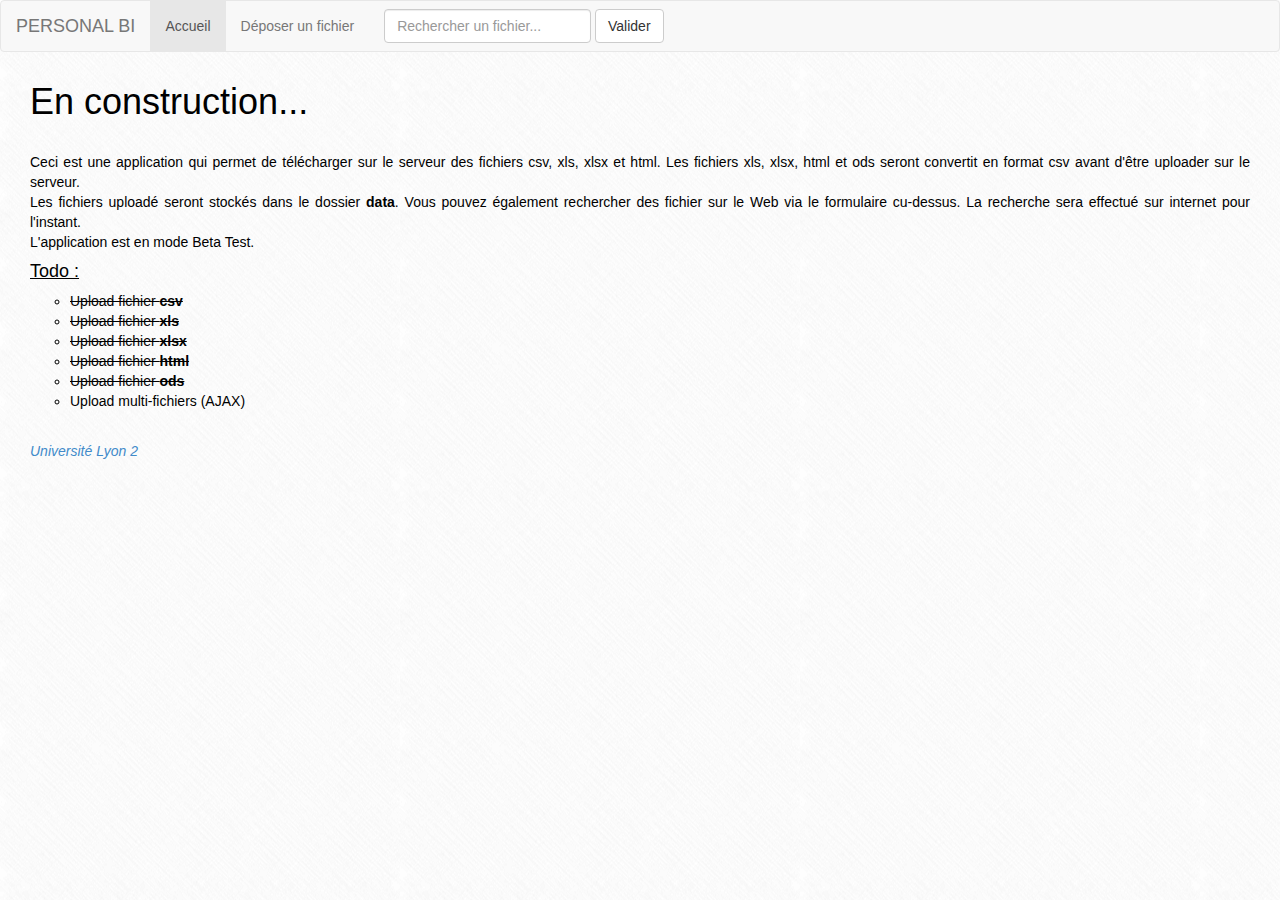
<file: index.html>
<!doctype html>
<html lang="fr">
<head>
  <meta charset="utf-8">
  <title>Projet Recherche</title>
  
  <link href="css/bootstrap-3.1.1-dist/css/bootstrap.css" rel="stylesheet">
  <script src="js/app.js"></script>

  <style>
    .texte_accueil {
      color:black;
      margin: 30px 30px 30px 30px;
      text-align: justify;

    }
  </style>

</head>
<body>
  
<nav class="navbar navbar-default" role="navigation">
  <div class="container-fluid">
    <!-- Brand and toggle get grouped for better mobile display -->
    <div class="navbar-header">
      <button type="button" class="navbar-toggle" data-toggle="collapse" data-target="#bs-example-navbar-collapse-1">
        <span class="sr-only">Toggle navigation</span>
        <span class="icon-bar"></span>
        <span class="icon-bar"></span>
        <span class="icon-bar"></span>
      </button>
      <a class="navbar-brand" href="index.html">PERSONAL BI</a>
    </div>

    <!-- Collect the nav links, forms, and other content for toggling -->
    <div class="collapse navbar-collapse" id="bs-example-navbar-collapse-1">
      <ul class="nav navbar-nav">
        <li class="active"><a href="index.html">Accueil</a></li>
        
        <li><a href="upload.html">Déposer un fichier</a></li>
        
      </ul>
      <form class="navbar-form navbar-left" role="search" method="get" action="http://www.google.com/custom">
        <div class="form-group">
          <input type="text" name="q" class="form-control" placeholder="Rechercher un fichier...">
        </div>
        <button type="submit" class="btn btn-default">Valider</button>
      </form>
    
      
    </div><!-- /.navbar-collapse -->
  </div><!-- /.container-fluid -->
</nav>


<p classe="message_accueil">

  <h1 class="texte_accueil"> En construction...</h1>
  <div class="texte_accueil">
      <p>Ceci est une application qui permet de télécharger sur le serveur des fichiers csv, xls, xlsx et html. Les fichiers xls, xlsx, html et ods seront convertit en format csv avant d'être uploader sur le serveur.<br>
      Les fichiers uploadé seront stockés dans le dossier <b> data</b>. Vous pouvez également rechercher des fichier sur le Web via le formulaire cu-dessus. La recherche sera effectué sur internet pour l'instant.<br>
      L'application est en mode Beta Test.<br>
      <h4><u>Todo :</u></h4>
      <ul type="circle">
        <li><s>Upload fichier <b>csv</b></s></li>
        <li><s>Upload fichier <b>xls</b></s></li>
        <li><s>Upload fichier <b>xlsx</b></s></li>
        <li><s>Upload fichier <b>html</b></s></li>
        <li><s>Upload fichier <b>ods</b></s></li>
        <li>Upload multi-fichiers (AJAX)</li>
      </ul>
      <br>
      <i><a  href="http://www.univ-lyon2.fr"> Université Lyon 2</a></i>
      </p>
  </div>


  <footer>

  </footer>
</body>
<script src="//ajax.googleapis.com/ajax/libs/jquery/1.11.0/jquery.min.js"></script>
</html>
</file>
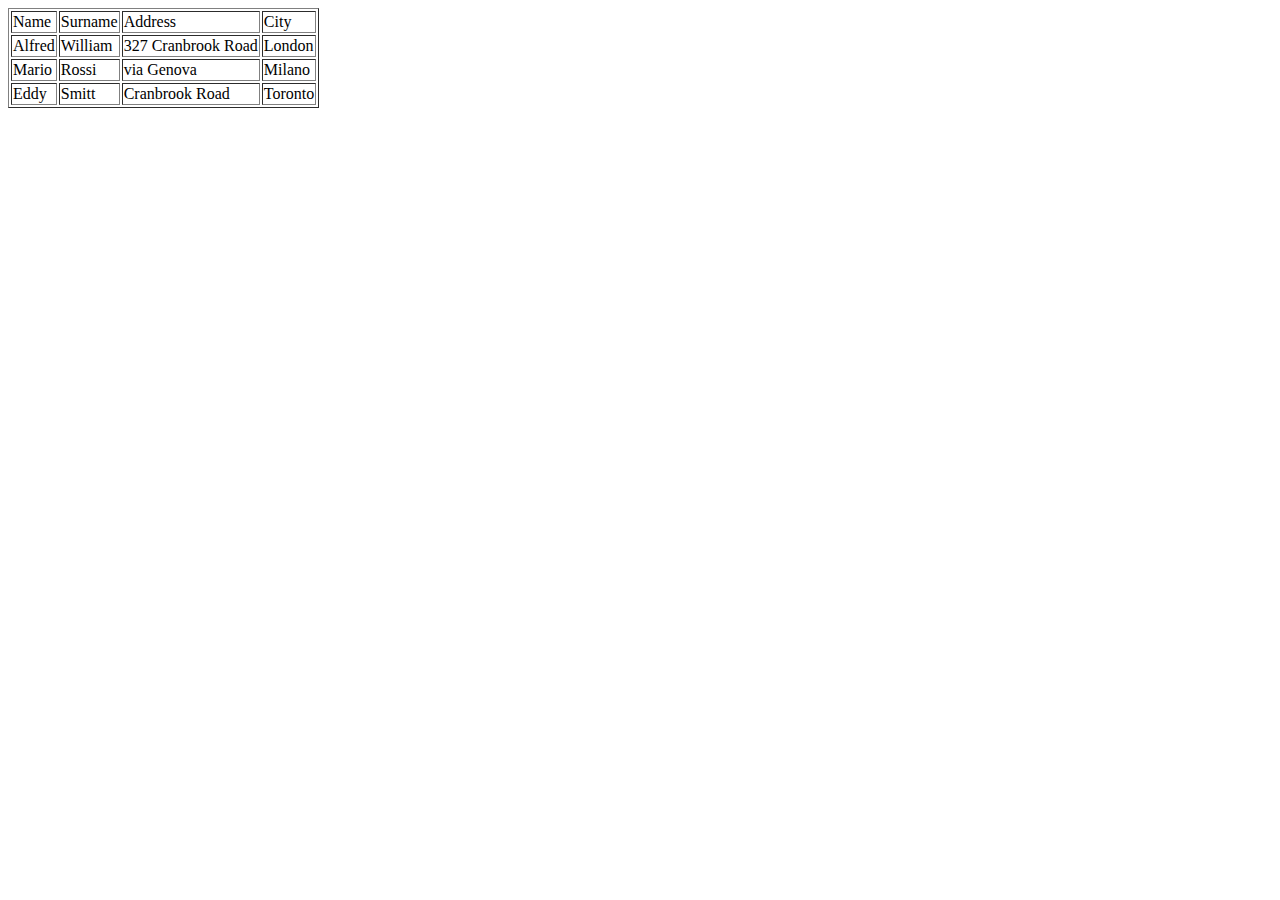
<file: tab.html>
<!doctype html>
<html lang="fr">
<head>
  <title>Projet Recherche</title>

</head>
<body>

    <table border="1px">
        <tr>
            <td>Name</td>
            <td>Surname</td>
            <td>Address</td>
            <td>City</td>
        </tr>
        <tr>
            <td>Alfred</td>
            <td>William</td>
            <td>327 Cranbrook Road</td>
            <td>London</td>
        </tr>
        <tr>
            <td>Mario</td>
            <td>Rossi</td>
            <td>via Genova</td>
            <td>Milano</td>
        </tr>
        <tr>
            <td>Eddy</td>
            <td>Smitt</td>
            <td>Cranbrook Road</td>
            <td>Toronto</td>
        </tr>
    </table>


</body>
</html>
</file>
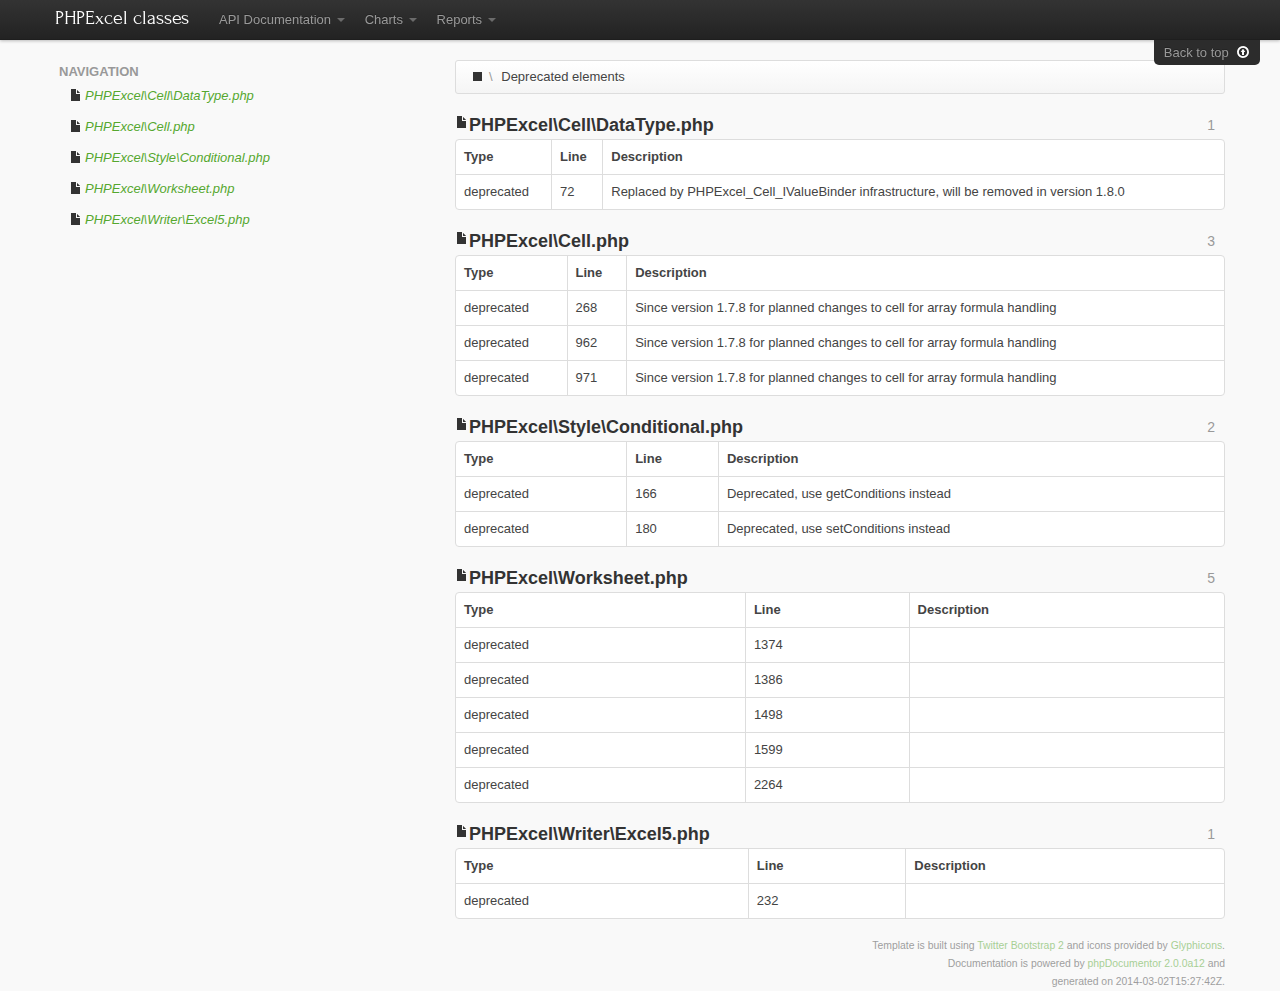
<file: PHPExcel/Documentation/API/deprecated.html>
<!DOCTYPE html><html lang="en">
<head>
<meta http-equiv="Content-Type" content="text/html; charset=UTF-8">
<meta name="viewport" content="width=device-width; initial-scale=1.0; maximum-scale=1.0; user-scalable=0;">
<meta charset="utf-8">
<title>PHPExcel classes</title>
<meta name="author" content="Mike van Riel">
<meta name="description" content="">
<link href="css/template.css" rel="stylesheet" media="all">
<script src="js/jquery-1.7.1.min.js" type="text/javascript"></script><script src="js/jquery-ui-1.8.2.custom.min.js" type="text/javascript"></script><script src="js/jquery.mousewheel.min.js" type="text/javascript"></script><script src="js/bootstrap.js" type="text/javascript"></script><script src="js/template.js" type="text/javascript"></script><script src="js/prettify/prettify.min.js" type="text/javascript"></script><link rel="shortcut icon" href="img/favicon.ico">
<link rel="apple-touch-icon" href="img/apple-touch-icon.png">
<link rel="apple-touch-icon" sizes="72x72" href="img/apple-touch-icon-72x72.png">
<link rel="apple-touch-icon" sizes="114x114" href="img/apple-touch-icon-114x114.png">
</head>
<body>
<div class="navbar navbar-fixed-top">
<div class="navbar-inner"><div class="container">
<a class="btn btn-navbar" data-toggle="collapse" data-target=".nav-collapse"><span class="icon-bar"></span><span class="icon-bar"></span><span class="icon-bar"></span></a><a class="brand" href="index.html">PHPExcel classes</a><div class="nav-collapse"><ul class="nav">
<li class="dropdown">
<a href="#api" class="dropdown-toggle" data-toggle="dropdown">
                                    API Documentation <b class="caret"></b></a><ul class="dropdown-menu">
<li><a>Packages</a></li>
<li><a href="packages/Default.html"><i class="icon-folder-open"></i> Default</a></li>
<li><a href="packages/JAMA.html"><i class="icon-folder-open"></i> JAMA</a></li>
<li><a href="packages/JAMA%0D%0ACholesky%20decomposition%20class%0D%0AFor%20a%20symmetric,%20positive%20definite%20matrix%20A,%20the%20Cholesky%20decomposition%0D%0Ais%20an%20lower%20triangular%20matrix%20L%20so%20that%20A%20=%20L*L'.html"><i class="icon-folder-open"></i> JAMA
Cholesky decomposition class
For a symmetric, positive definite matrix A, the Cholesky decomposition
is an lower triangular matrix L so that A = L*L'</a></li>
<li><a href="packages/JAMA%0D%0AClass%20to%20obtain%20eigenvalues%20and%20eigenvectors%20of%20a%20real%20matrix.html"><i class="icon-folder-open"></i> JAMA
Class to obtain eigenvalues and eigenvectors of a real matrix</a></li>
<li><a href="packages/JAMA%0D%0AError%20handling.html"><i class="icon-folder-open"></i> JAMA
Error handling</a></li>
<li><a href="packages/JAMA%0D%0AFor%20an%20m-by-n%20matrix%20A%20with%20m%20&gt;=%20n,%20the%20LU%20decomposition%20is%20an%20m-by-n%0D%0Aunit%20lower%20triangular%20matrix%20L,%20an%20n-by-n%20upper%20triangular%20matrix%20U,%0D%0Aand%20a%20permutation%20vector%20piv%20of%20length%20m%20so%20that%20A(piv,:)%20=%20L*U.html"><i class="icon-folder-open"></i> JAMA
For an m-by-n matrix A with m &gt;= n, the LU decomposition is an m-by-n
unit lower triangular matrix L, an n-by-n upper triangular matrix U,
and a permutation vector piv of length m so that A(piv,:) = L*U</a></li>
<li><a href="packages/JAMA%0D%0AFor%20an%20m-by-n%20matrix%20A%20with%20m%20&gt;=%20n,%20the%20QR%20decomposition%20is%20an%20m-by-n%0D%0Aorthogonal%20matrix%20Q%20and%20an%20n-by-n%20upper%20triangular%20matrix%20R%20so%20that%0D%0AA%20=%20Q*R.html"><i class="icon-folder-open"></i> JAMA
For an m-by-n matrix A with m &gt;= n, the QR decomposition is an m-by-n
orthogonal matrix Q and an n-by-n upper triangular matrix R so that
A = Q*R</a></li>
<li><a href="packages/JAMA%0D%0AFor%20an%20m-by-n%20matrix%20A%20with%20m%20&gt;=%20n,%20the%20singular%20value%20decomposition%20is%0D%0Aan%20m-by-n%20orthogonal%20matrix%20U,%20an%20n-by-n%20diagonal%20matrix%20S,%20and%0D%0Aan%20n-by-n%20orthogonal%20matrix%20V%20so%20that%20A%20=%20U*S*V'.html"><i class="icon-folder-open"></i> JAMA
For an m-by-n matrix A with m &gt;= n, the singular value decomposition is
an m-by-n orthogonal matrix U, an n-by-n diagonal matrix S, and
an n-by-n orthogonal matrix V so that A = U*S*V'</a></li>
<li><a href="packages/JAMA%0D%0APythagorean%20Theorem:%0D%0Aa%20=%203%0D%0Ab%20=%204%0D%0Ar%20=%20sqrt(square(a)%20+%20square(b))%0D%0Ar%20=%205%0D%0Ar%20=%20sqrt(a%5E2%20+%20b%5E2)%20without%20under.overflow.html"><i class="icon-folder-open"></i> JAMA
Pythagorean Theorem:
a = 3
b = 4
r = sqrt(square(a) + square(b))
r = 5
r = sqrt(a^2 + b^2) without under/overflow</a></li>
<li><a href="packages/PHPExcel.html"><i class="icon-folder-open"></i> PHPExcel</a></li>
</ul>
</li>
<li class="dropdown" id="charts-menu">
<a href="#charts" class="dropdown-toggle" data-toggle="dropdown">
                                    Charts <b class="caret"></b></a><ul class="dropdown-menu"><li><a href="graph_class.html"><i class="icon-list-alt"></i> Class hierarchy diagram</a></li></ul>
</li>
<li class="dropdown" id="reports-menu">
<a href="#reports" class="dropdown-toggle" data-toggle="dropdown">
                                    Reports <b class="caret"></b></a><ul class="dropdown-menu">
<li><a href="errors.html"><i class="icon-remove-sign"></i> Errors 
                <span class="label label-info">551</span></a></li>
<li><a href="markers.html"><i class="icon-map-marker"></i> Markers 
                <ul>
<li>todo 
                <span class="label label-info">19</span>
</li>
<li>fixme 
                <span class="label label-info">10</span>
</li>
</ul></a></li>
<li><a href="deprecated.html"><i class="icon-stop"></i> Deprecated elements 
                <span class="label label-info">12</span></a></li>
</ul>
</li>
</ul></div>
</div></div>
<div class="go_to_top"><a href="#___" style="color: inherit">Back to top  <i class="icon-upload icon-white"></i></a></div>
</div>
<div id="___" class="container">
<noscript><div class="alert alert-warning">
                            Javascript is disabled; several features are only available
                            if Javascript is enabled.
                        </div></noscript>
<div class="row">
<div class="span4"><ul class="side-nav nav nav-list">
<li class="nav-header">Navigation</li>
<li><a href="#PHPExcel%5CCell%5CDataType.php"><i class="icon-file"></i>PHPExcel\Cell\DataType.php</a></li>
<li><a href="#PHPExcel%5CCell.php"><i class="icon-file"></i>PHPExcel\Cell.php</a></li>
<li><a href="#PHPExcel%5CStyle%5CConditional.php"><i class="icon-file"></i>PHPExcel\Style\Conditional.php</a></li>
<li><a href="#PHPExcel%5CWorksheet.php"><i class="icon-file"></i>PHPExcel\Worksheet.php</a></li>
<li><a href="#PHPExcel%5CWriter%5CExcel5.php"><i class="icon-file"></i>PHPExcel\Writer\Excel5.php</a></li>
</ul></div>
<div class="span8">
<ul class="breadcrumb">
<li>
<a href=""><i class="icon-stop"></i></a><span class="divider">\</span>
</li>
<li>Deprecated elements</li>
</ul>
<div id="marker-accordion">
<a name="PHPExcel%5CCell%5CDataType.php" id="PHPExcel\Cell\DataType.php"></a><h3>
<i class="icon-file"></i>PHPExcel\Cell\DataType.php<small style="float: right;padding-right: 10px;">1</small>
</h3>
<div><table class="table markers table-bordered">
<tr>
<th>Type</th>
<th>Line</th>
<th>Description</th>
</tr>
<tr>
<td>deprecated</td>
<td>72</td>
<td>Replaced by PHPExcel_Cell_IValueBinder infrastructure, will be removed in version 1.8.0</td>
</tr>
</table></div>
<a name="PHPExcel%5CCell.php" id="PHPExcel\Cell.php"></a><h3>
<i class="icon-file"></i>PHPExcel\Cell.php<small style="float: right;padding-right: 10px;">3</small>
</h3>
<div><table class="table markers table-bordered">
<tr>
<th>Type</th>
<th>Line</th>
<th>Description</th>
</tr>
<tr>
<td>deprecated</td>
<td>268</td>
<td>Since version 1.7.8 for planned changes to cell for array formula handling</td>
</tr>
<tr>
<td>deprecated</td>
<td>962</td>
<td>Since version 1.7.8 for planned changes to cell for array formula handling</td>
</tr>
<tr>
<td>deprecated</td>
<td>971</td>
<td>Since version 1.7.8 for planned changes to cell for array formula handling</td>
</tr>
</table></div>
<a name="PHPExcel%5CStyle%5CConditional.php" id="PHPExcel\Style\Conditional.php"></a><h3>
<i class="icon-file"></i>PHPExcel\Style\Conditional.php<small style="float: right;padding-right: 10px;">2</small>
</h3>
<div><table class="table markers table-bordered">
<tr>
<th>Type</th>
<th>Line</th>
<th>Description</th>
</tr>
<tr>
<td>deprecated</td>
<td>166</td>
<td>Deprecated, use getConditions instead</td>
</tr>
<tr>
<td>deprecated</td>
<td>180</td>
<td>Deprecated, use setConditions instead</td>
</tr>
</table></div>
<a name="PHPExcel%5CWorksheet.php" id="PHPExcel\Worksheet.php"></a><h3>
<i class="icon-file"></i>PHPExcel\Worksheet.php<small style="float: right;padding-right: 10px;">5</small>
</h3>
<div><table class="table markers table-bordered">
<tr>
<th>Type</th>
<th>Line</th>
<th>Description</th>
</tr>
<tr>
<td>deprecated</td>
<td>1374</td>
<td></td>
</tr>
<tr>
<td>deprecated</td>
<td>1386</td>
<td></td>
</tr>
<tr>
<td>deprecated</td>
<td>1498</td>
<td></td>
</tr>
<tr>
<td>deprecated</td>
<td>1599</td>
<td></td>
</tr>
<tr>
<td>deprecated</td>
<td>2264</td>
<td></td>
</tr>
</table></div>
<a name="PHPExcel%5CWriter%5CExcel5.php" id="PHPExcel\Writer\Excel5.php"></a><h3>
<i class="icon-file"></i>PHPExcel\Writer\Excel5.php<small style="float: right;padding-right: 10px;">1</small>
</h3>
<div><table class="table markers table-bordered">
<tr>
<th>Type</th>
<th>Line</th>
<th>Description</th>
</tr>
<tr>
<td>deprecated</td>
<td>232</td>
<td></td>
</tr>
</table></div>
</div>
</div>
</div>
<div class="row"><footer class="span12">
            Template is built using <a href="http://twitter.github.com/bootstrap/">Twitter Bootstrap 2</a> and icons provided by <a href="http://glyphicons.com/">Glyphicons</a>.<br>
            Documentation is powered by <a href="http://www.phpdoc.org/">phpDocumentor 2.0.0a12</a> and<br>
            generated on 2014-03-02T15:27:42Z.<br></footer></div>
</div>
</body>
</html>
</file>
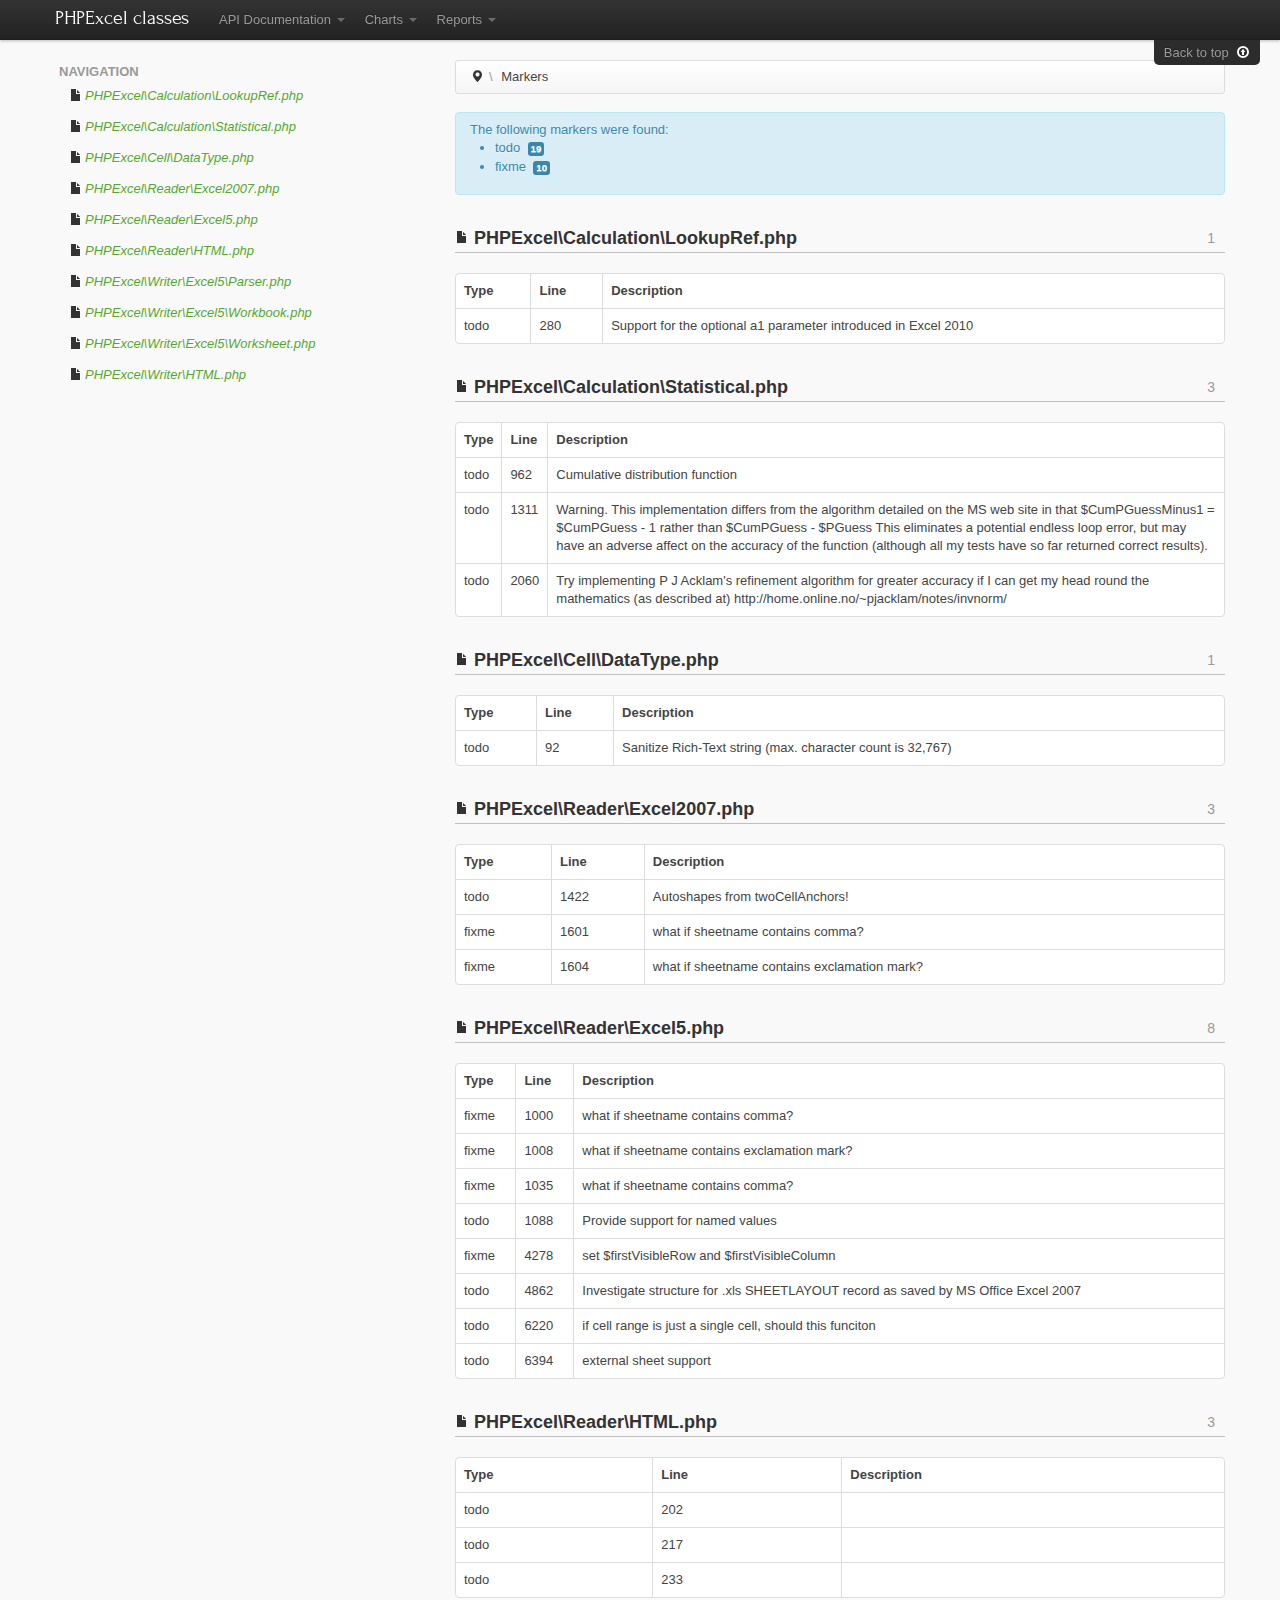
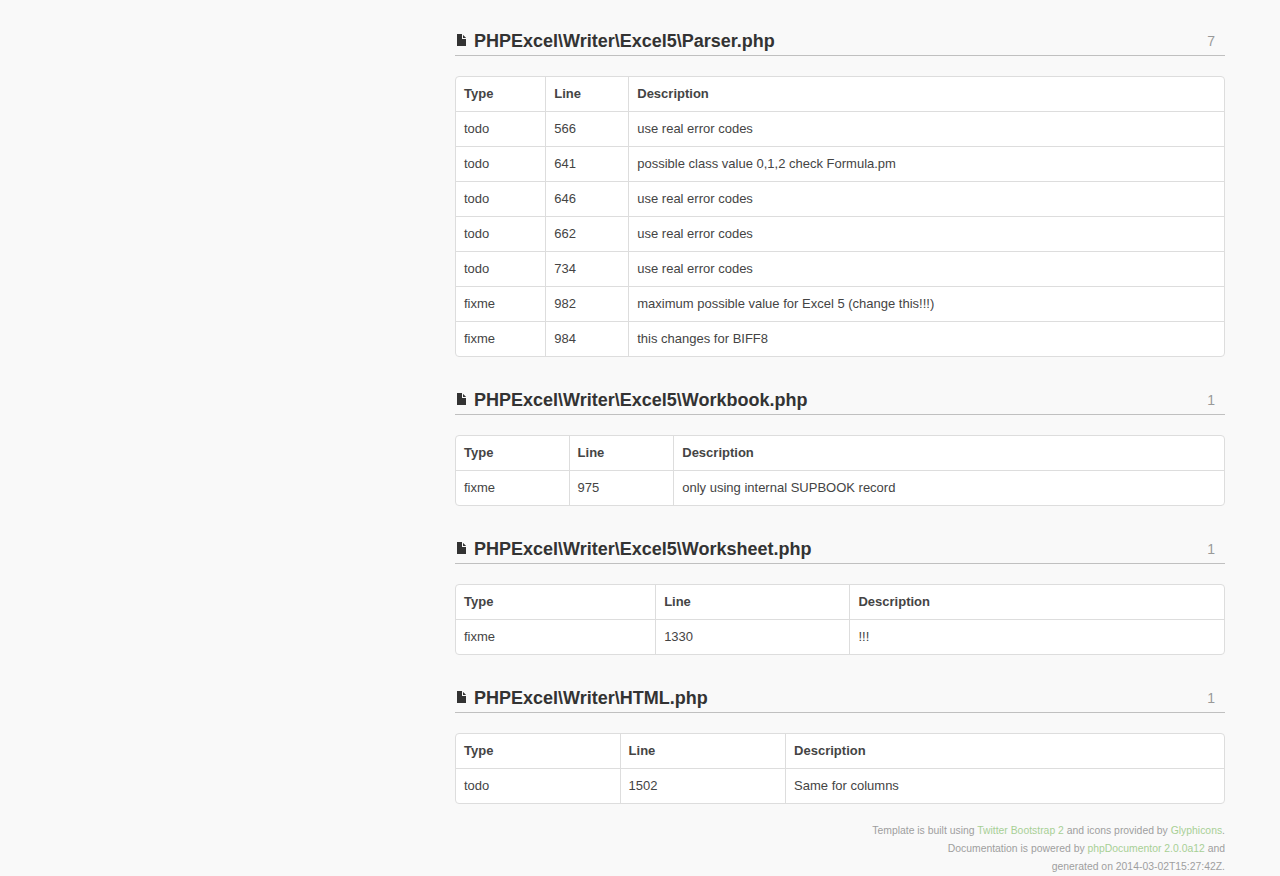
<file: PHPExcel/Documentation/API/markers.html>
<!DOCTYPE html><html lang="en">
<head>
<meta http-equiv="Content-Type" content="text/html; charset=UTF-8">
<meta name="viewport" content="width=device-width; initial-scale=1.0; maximum-scale=1.0; user-scalable=0;">
<meta charset="utf-8">
<title>PHPExcel classes</title>
<meta name="author" content="Mike van Riel">
<meta name="description" content="">
<link href="css/template.css" rel="stylesheet" media="all">
<script src="js/jquery-1.7.1.min.js" type="text/javascript"></script><script src="js/jquery-ui-1.8.2.custom.min.js" type="text/javascript"></script><script src="js/jquery.mousewheel.min.js" type="text/javascript"></script><script src="js/bootstrap.js" type="text/javascript"></script><script src="js/template.js" type="text/javascript"></script><script src="js/prettify/prettify.min.js" type="text/javascript"></script><link rel="shortcut icon" href="img/favicon.ico">
<link rel="apple-touch-icon" href="img/apple-touch-icon.png">
<link rel="apple-touch-icon" sizes="72x72" href="img/apple-touch-icon-72x72.png">
<link rel="apple-touch-icon" sizes="114x114" href="img/apple-touch-icon-114x114.png">
</head>
<body>
<div class="navbar navbar-fixed-top">
<div class="navbar-inner"><div class="container">
<a class="btn btn-navbar" data-toggle="collapse" data-target=".nav-collapse"><span class="icon-bar"></span><span class="icon-bar"></span><span class="icon-bar"></span></a><a class="brand" href="index.html">PHPExcel classes</a><div class="nav-collapse"><ul class="nav">
<li class="dropdown">
<a href="#api" class="dropdown-toggle" data-toggle="dropdown">
                                    API Documentation <b class="caret"></b></a><ul class="dropdown-menu">
<li><a>Packages</a></li>
<li><a href="packages/Default.html"><i class="icon-folder-open"></i> Default</a></li>
<li><a href="packages/JAMA.html"><i class="icon-folder-open"></i> JAMA</a></li>
<li><a href="packages/JAMA%0D%0ACholesky%20decomposition%20class%0D%0AFor%20a%20symmetric,%20positive%20definite%20matrix%20A,%20the%20Cholesky%20decomposition%0D%0Ais%20an%20lower%20triangular%20matrix%20L%20so%20that%20A%20=%20L*L'.html"><i class="icon-folder-open"></i> JAMA
Cholesky decomposition class
For a symmetric, positive definite matrix A, the Cholesky decomposition
is an lower triangular matrix L so that A = L*L'</a></li>
<li><a href="packages/JAMA%0D%0AClass%20to%20obtain%20eigenvalues%20and%20eigenvectors%20of%20a%20real%20matrix.html"><i class="icon-folder-open"></i> JAMA
Class to obtain eigenvalues and eigenvectors of a real matrix</a></li>
<li><a href="packages/JAMA%0D%0AError%20handling.html"><i class="icon-folder-open"></i> JAMA
Error handling</a></li>
<li><a href="packages/JAMA%0D%0AFor%20an%20m-by-n%20matrix%20A%20with%20m%20&gt;=%20n,%20the%20LU%20decomposition%20is%20an%20m-by-n%0D%0Aunit%20lower%20triangular%20matrix%20L,%20an%20n-by-n%20upper%20triangular%20matrix%20U,%0D%0Aand%20a%20permutation%20vector%20piv%20of%20length%20m%20so%20that%20A(piv,:)%20=%20L*U.html"><i class="icon-folder-open"></i> JAMA
For an m-by-n matrix A with m &gt;= n, the LU decomposition is an m-by-n
unit lower triangular matrix L, an n-by-n upper triangular matrix U,
and a permutation vector piv of length m so that A(piv,:) = L*U</a></li>
<li><a href="packages/JAMA%0D%0AFor%20an%20m-by-n%20matrix%20A%20with%20m%20&gt;=%20n,%20the%20QR%20decomposition%20is%20an%20m-by-n%0D%0Aorthogonal%20matrix%20Q%20and%20an%20n-by-n%20upper%20triangular%20matrix%20R%20so%20that%0D%0AA%20=%20Q*R.html"><i class="icon-folder-open"></i> JAMA
For an m-by-n matrix A with m &gt;= n, the QR decomposition is an m-by-n
orthogonal matrix Q and an n-by-n upper triangular matrix R so that
A = Q*R</a></li>
<li><a href="packages/JAMA%0D%0AFor%20an%20m-by-n%20matrix%20A%20with%20m%20&gt;=%20n,%20the%20singular%20value%20decomposition%20is%0D%0Aan%20m-by-n%20orthogonal%20matrix%20U,%20an%20n-by-n%20diagonal%20matrix%20S,%20and%0D%0Aan%20n-by-n%20orthogonal%20matrix%20V%20so%20that%20A%20=%20U*S*V'.html"><i class="icon-folder-open"></i> JAMA
For an m-by-n matrix A with m &gt;= n, the singular value decomposition is
an m-by-n orthogonal matrix U, an n-by-n diagonal matrix S, and
an n-by-n orthogonal matrix V so that A = U*S*V'</a></li>
<li><a href="packages/JAMA%0D%0APythagorean%20Theorem:%0D%0Aa%20=%203%0D%0Ab%20=%204%0D%0Ar%20=%20sqrt(square(a)%20+%20square(b))%0D%0Ar%20=%205%0D%0Ar%20=%20sqrt(a%5E2%20+%20b%5E2)%20without%20under.overflow.html"><i class="icon-folder-open"></i> JAMA
Pythagorean Theorem:
a = 3
b = 4
r = sqrt(square(a) + square(b))
r = 5
r = sqrt(a^2 + b^2) without under/overflow</a></li>
<li><a href="packages/PHPExcel.html"><i class="icon-folder-open"></i> PHPExcel</a></li>
</ul>
</li>
<li class="dropdown" id="charts-menu">
<a href="#charts" class="dropdown-toggle" data-toggle="dropdown">
                                    Charts <b class="caret"></b></a><ul class="dropdown-menu"><li><a href="graph_class.html"><i class="icon-list-alt"></i> Class hierarchy diagram</a></li></ul>
</li>
<li class="dropdown" id="reports-menu">
<a href="#reports" class="dropdown-toggle" data-toggle="dropdown">
                                    Reports <b class="caret"></b></a><ul class="dropdown-menu">
<li><a href="errors.html"><i class="icon-remove-sign"></i> Errors 
                <span class="label label-info">551</span></a></li>
<li><a href="markers.html"><i class="icon-map-marker"></i> Markers 
                <ul>
<li>todo 
                <span class="label label-info">19</span>
</li>
<li>fixme 
                <span class="label label-info">10</span>
</li>
</ul></a></li>
<li><a href="deprecated.html"><i class="icon-stop"></i> Deprecated elements 
                <span class="label label-info">12</span></a></li>
</ul>
</li>
</ul></div>
</div></div>
<div class="go_to_top"><a href="#___" style="color: inherit">Back to top  <i class="icon-upload icon-white"></i></a></div>
</div>
<div id="___" class="container">
<noscript><div class="alert alert-warning">
                            Javascript is disabled; several features are only available
                            if Javascript is enabled.
                        </div></noscript>
<div class="row">
<div class="span4"><ul class="side-nav nav nav-list">
<li class="nav-header">Navigation</li>
<li><a href="#PHPExcel%5CCalculation%5CLookupRef.php"><i class="icon-file"></i>PHPExcel\Calculation\LookupRef.php</a></li>
<li><a href="#PHPExcel%5CCalculation%5CStatistical.php"><i class="icon-file"></i>PHPExcel\Calculation\Statistical.php</a></li>
<li><a href="#PHPExcel%5CCell%5CDataType.php"><i class="icon-file"></i>PHPExcel\Cell\DataType.php</a></li>
<li><a href="#PHPExcel%5CReader%5CExcel2007.php"><i class="icon-file"></i>PHPExcel\Reader\Excel2007.php</a></li>
<li><a href="#PHPExcel%5CReader%5CExcel5.php"><i class="icon-file"></i>PHPExcel\Reader\Excel5.php</a></li>
<li><a href="#PHPExcel%5CReader%5CHTML.php"><i class="icon-file"></i>PHPExcel\Reader\HTML.php</a></li>
<li><a href="#PHPExcel%5CWriter%5CExcel5%5CParser.php"><i class="icon-file"></i>PHPExcel\Writer\Excel5\Parser.php</a></li>
<li><a href="#PHPExcel%5CWriter%5CExcel5%5CWorkbook.php"><i class="icon-file"></i>PHPExcel\Writer\Excel5\Workbook.php</a></li>
<li><a href="#PHPExcel%5CWriter%5CExcel5%5CWorksheet.php"><i class="icon-file"></i>PHPExcel\Writer\Excel5\Worksheet.php</a></li>
<li><a href="#PHPExcel%5CWriter%5CHTML.php"><i class="icon-file"></i>PHPExcel\Writer\HTML.php</a></li>
</ul></div>
<div class="span8">
<ul class="breadcrumb">
<li>
<a href=""><i class="icon-map-marker"></i></a><span class="divider">\</span>
</li>
<li>Markers</li>
</ul>
<div class="alert alert-info">
                        The following markers were found:
                        <ul>
<li>todo 
                <span class="label label-info">19</span>
</li>
<li>fixme 
                <span class="label label-info">10</span>
</li>
</ul>
</div>
<div id="marker-accordion">
<div class="package-contents">
<a name="PHPExcel%5CCalculation%5CLookupRef.php" id="PHPExcel\Calculation\LookupRef.php"></a><h3>
<i class="icon-file"></i>PHPExcel\Calculation\LookupRef.php<small style="float: right;padding-right: 10px;">1</small>
</h3>
<div><table class="table markers table-bordered">
<tr>
<th>Type</th>
<th>Line</th>
<th>Description</th>
</tr>
<tr>
<td>todo</td>
<td>280</td>
<td>Support for the optional a1 parameter introduced in Excel 2010</td>
</tr>
</table></div>
</div>
<div class="package-contents">
<a name="PHPExcel%5CCalculation%5CStatistical.php" id="PHPExcel\Calculation\Statistical.php"></a><h3>
<i class="icon-file"></i>PHPExcel\Calculation\Statistical.php<small style="float: right;padding-right: 10px;">3</small>
</h3>
<div><table class="table markers table-bordered">
<tr>
<th>Type</th>
<th>Line</th>
<th>Description</th>
</tr>
<tr>
<td>todo</td>
<td>962</td>
<td>Cumulative distribution function</td>
</tr>
<tr>
<td>todo</td>
<td>1311</td>
<td>Warning. This implementation differs from the algorithm detailed on the MS
		web site in that $CumPGuessMinus1 = $CumPGuess - 1 rather than $CumPGuess - $PGuess
		This eliminates a potential endless loop error, but may have an adverse affect on the
		accuracy of the function (although all my tests have so far returned correct results).</td>
</tr>
<tr>
<td>todo</td>
<td>2060</td>
<td>Try implementing P J Acklam's refinement algorithm for greater
		accuracy if I can get my head round the mathematics
		(as described at) http://home.online.no/~pjacklam/notes/invnorm/</td>
</tr>
</table></div>
</div>
<div class="package-contents">
<a name="PHPExcel%5CCell%5CDataType.php" id="PHPExcel\Cell\DataType.php"></a><h3>
<i class="icon-file"></i>PHPExcel\Cell\DataType.php<small style="float: right;padding-right: 10px;">1</small>
</h3>
<div><table class="table markers table-bordered">
<tr>
<th>Type</th>
<th>Line</th>
<th>Description</th>
</tr>
<tr>
<td>todo</td>
<td>92</td>
<td>Sanitize Rich-Text string (max. character count is 32,767)</td>
</tr>
</table></div>
</div>
<div class="package-contents">
<a name="PHPExcel%5CReader%5CExcel2007.php" id="PHPExcel\Reader\Excel2007.php"></a><h3>
<i class="icon-file"></i>PHPExcel\Reader\Excel2007.php<small style="float: right;padding-right: 10px;">3</small>
</h3>
<div><table class="table markers table-bordered">
<tr>
<th>Type</th>
<th>Line</th>
<th>Description</th>
</tr>
<tr>
<td>todo</td>
<td>1422</td>
<td>Autoshapes from twoCellAnchors!</td>
</tr>
<tr>
<td>fixme</td>
<td>1601</td>
<td>what if sheetname contains comma?</td>
</tr>
<tr>
<td>fixme</td>
<td>1604</td>
<td>what if sheetname contains exclamation mark?</td>
</tr>
</table></div>
</div>
<div class="package-contents">
<a name="PHPExcel%5CReader%5CExcel5.php" id="PHPExcel\Reader\Excel5.php"></a><h3>
<i class="icon-file"></i>PHPExcel\Reader\Excel5.php<small style="float: right;padding-right: 10px;">8</small>
</h3>
<div><table class="table markers table-bordered">
<tr>
<th>Type</th>
<th>Line</th>
<th>Description</th>
</tr>
<tr>
<td>fixme</td>
<td>1000</td>
<td>what if sheetname contains comma?</td>
</tr>
<tr>
<td>fixme</td>
<td>1008</td>
<td>what if sheetname contains exclamation mark?</td>
</tr>
<tr>
<td>fixme</td>
<td>1035</td>
<td>what if sheetname contains comma?</td>
</tr>
<tr>
<td>todo</td>
<td>1088</td>
<td>Provide support for named values</td>
</tr>
<tr>
<td>fixme</td>
<td>4278</td>
<td>set $firstVisibleRow and $firstVisibleColumn</td>
</tr>
<tr>
<td>todo</td>
<td>4862</td>
<td>Investigate structure for .xls SHEETLAYOUT record as saved by MS Office Excel 2007</td>
</tr>
<tr>
<td>todo</td>
<td>6220</td>
<td>if cell range is just a single cell, should this funciton</td>
</tr>
<tr>
<td>todo</td>
<td>6394</td>
<td>external sheet support</td>
</tr>
</table></div>
</div>
<div class="package-contents">
<a name="PHPExcel%5CReader%5CHTML.php" id="PHPExcel\Reader\HTML.php"></a><h3>
<i class="icon-file"></i>PHPExcel\Reader\HTML.php<small style="float: right;padding-right: 10px;">3</small>
</h3>
<div><table class="table markers table-bordered">
<tr>
<th>Type</th>
<th>Line</th>
<th>Description</th>
</tr>
<tr>
<td>todo</td>
<td>202</td>
<td></td>
</tr>
<tr>
<td>todo</td>
<td>217</td>
<td></td>
</tr>
<tr>
<td>todo</td>
<td>233</td>
<td></td>
</tr>
</table></div>
</div>
<div class="package-contents">
<a name="PHPExcel%5CWriter%5CExcel5%5CParser.php" id="PHPExcel\Writer\Excel5\Parser.php"></a><h3>
<i class="icon-file"></i>PHPExcel\Writer\Excel5\Parser.php<small style="float: right;padding-right: 10px;">7</small>
</h3>
<div><table class="table markers table-bordered">
<tr>
<th>Type</th>
<th>Line</th>
<th>Description</th>
</tr>
<tr>
<td>todo</td>
<td>566</td>
<td>use real error codes</td>
</tr>
<tr>
<td>todo</td>
<td>641</td>
<td>possible class value 0,1,2 check Formula.pm</td>
</tr>
<tr>
<td>todo</td>
<td>646</td>
<td>use real error codes</td>
</tr>
<tr>
<td>todo</td>
<td>662</td>
<td>use real error codes</td>
</tr>
<tr>
<td>todo</td>
<td>734</td>
<td>use real error codes</td>
</tr>
<tr>
<td>fixme</td>
<td>982</td>
<td>maximum possible value for Excel 5 (change this!!!)</td>
</tr>
<tr>
<td>fixme</td>
<td>984</td>
<td>this changes for BIFF8</td>
</tr>
</table></div>
</div>
<div class="package-contents">
<a name="PHPExcel%5CWriter%5CExcel5%5CWorkbook.php" id="PHPExcel\Writer\Excel5\Workbook.php"></a><h3>
<i class="icon-file"></i>PHPExcel\Writer\Excel5\Workbook.php<small style="float: right;padding-right: 10px;">1</small>
</h3>
<div><table class="table markers table-bordered">
<tr>
<th>Type</th>
<th>Line</th>
<th>Description</th>
</tr>
<tr>
<td>fixme</td>
<td>975</td>
<td>only using internal SUPBOOK record</td>
</tr>
</table></div>
</div>
<div class="package-contents">
<a name="PHPExcel%5CWriter%5CExcel5%5CWorksheet.php" id="PHPExcel\Writer\Excel5\Worksheet.php"></a><h3>
<i class="icon-file"></i>PHPExcel\Writer\Excel5\Worksheet.php<small style="float: right;padding-right: 10px;">1</small>
</h3>
<div><table class="table markers table-bordered">
<tr>
<th>Type</th>
<th>Line</th>
<th>Description</th>
</tr>
<tr>
<td>fixme</td>
<td>1330</td>
<td>!!!</td>
</tr>
</table></div>
</div>
<div class="package-contents">
<a name="PHPExcel%5CWriter%5CHTML.php" id="PHPExcel\Writer\HTML.php"></a><h3>
<i class="icon-file"></i>PHPExcel\Writer\HTML.php<small style="float: right;padding-right: 10px;">1</small>
</h3>
<div><table class="table markers table-bordered">
<tr>
<th>Type</th>
<th>Line</th>
<th>Description</th>
</tr>
<tr>
<td>todo</td>
<td>1502</td>
<td>Same for columns</td>
</tr>
</table></div>
</div>
</div>
</div>
</div>
<div class="row"><footer class="span12">
            Template is built using <a href="http://twitter.github.com/bootstrap/">Twitter Bootstrap 2</a> and icons provided by <a href="http://glyphicons.com/">Glyphicons</a>.<br>
            Documentation is powered by <a href="http://www.phpdoc.org/">phpDocumentor 2.0.0a12</a> and<br>
            generated on 2014-03-02T15:27:42Z.<br></footer></div>
</div>
</body>
</html>
</file>
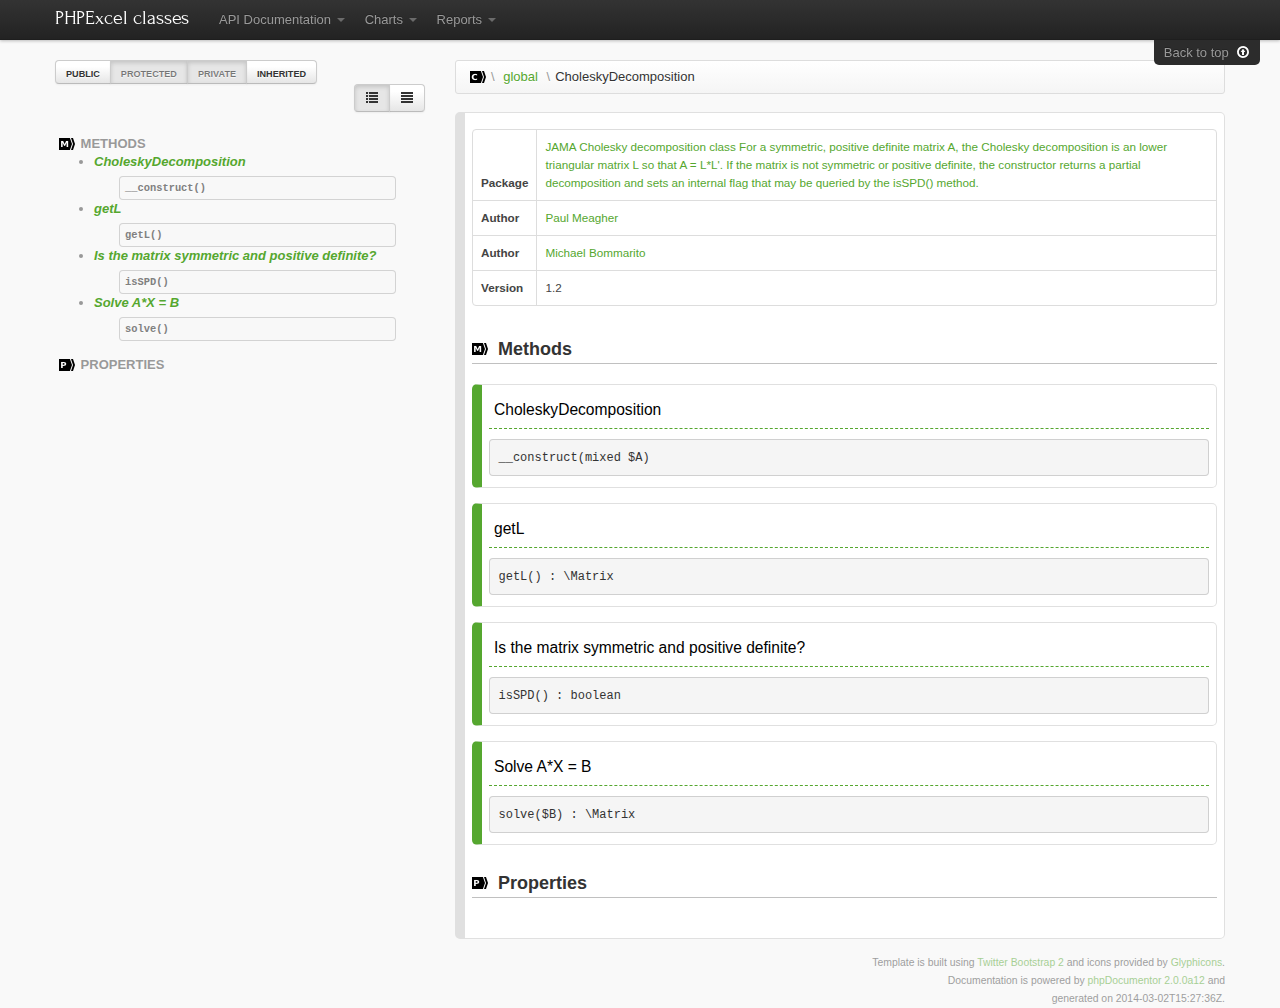
<file: PHPExcel/Documentation/API/classes/CholeskyDecomposition.html>
<!DOCTYPE html><html lang="en">
<head>
<meta http-equiv="Content-Type" content="text/html; charset=UTF-8">
<meta name="viewport" content="width=device-width; initial-scale=1.0; maximum-scale=1.0; user-scalable=0;">
<meta charset="utf-8">
<title>PHPExcel classes » \CholeskyDecomposition</title>
<meta name="author" content="Mike van Riel">
<meta name="description" content="">
<link href="../css/template.css" rel="stylesheet" media="all">
<script src="../js/jquery-1.7.1.min.js" type="text/javascript"></script><script src="../js/jquery-ui-1.8.2.custom.min.js" type="text/javascript"></script><script src="../js/jquery.mousewheel.min.js" type="text/javascript"></script><script src="../js/bootstrap.js" type="text/javascript"></script><script src="../js/template.js" type="text/javascript"></script><script src="../js/prettify/prettify.min.js" type="text/javascript"></script><link rel="shortcut icon" href="../img/favicon.ico">
<link rel="apple-touch-icon" href="../img/apple-touch-icon.png">
<link rel="apple-touch-icon" sizes="72x72" href="../img/apple-touch-icon-72x72.png">
<link rel="apple-touch-icon" sizes="114x114" href="../img/apple-touch-icon-114x114.png">
</head>
<body>
<div class="navbar navbar-fixed-top">
<div class="navbar-inner"><div class="container">
<a class="btn btn-navbar" data-toggle="collapse" data-target=".nav-collapse"><span class="icon-bar"></span><span class="icon-bar"></span><span class="icon-bar"></span></a><a class="brand" href="../index.html">PHPExcel classes</a><div class="nav-collapse"><ul class="nav">
<li class="dropdown">
<a href="#api" class="dropdown-toggle" data-toggle="dropdown">
                                    API Documentation <b class="caret"></b></a><ul class="dropdown-menu">
<li><a>Packages</a></li>
<li><a href="../packages/Default.html"><i class="icon-folder-open"></i> Default</a></li>
<li><a href="../packages/JAMA.html"><i class="icon-folder-open"></i> JAMA</a></li>
<li><a href="../packages/JAMA%0D%0ACholesky%20decomposition%20class%0D%0AFor%20a%20symmetric,%20positive%20definite%20matrix%20A,%20the%20Cholesky%20decomposition%0D%0Ais%20an%20lower%20triangular%20matrix%20L%20so%20that%20A%20=%20L*L'.html"><i class="icon-folder-open"></i> JAMA
Cholesky decomposition class
For a symmetric, positive definite matrix A, the Cholesky decomposition
is an lower triangular matrix L so that A = L*L'</a></li>
<li><a href="../packages/JAMA%0D%0AClass%20to%20obtain%20eigenvalues%20and%20eigenvectors%20of%20a%20real%20matrix.html"><i class="icon-folder-open"></i> JAMA
Class to obtain eigenvalues and eigenvectors of a real matrix</a></li>
<li><a href="../packages/JAMA%0D%0AError%20handling.html"><i class="icon-folder-open"></i> JAMA
Error handling</a></li>
<li><a href="../packages/JAMA%0D%0AFor%20an%20m-by-n%20matrix%20A%20with%20m%20&gt;=%20n,%20the%20LU%20decomposition%20is%20an%20m-by-n%0D%0Aunit%20lower%20triangular%20matrix%20L,%20an%20n-by-n%20upper%20triangular%20matrix%20U,%0D%0Aand%20a%20permutation%20vector%20piv%20of%20length%20m%20so%20that%20A(piv,:)%20=%20L*U.html"><i class="icon-folder-open"></i> JAMA
For an m-by-n matrix A with m &gt;= n, the LU decomposition is an m-by-n
unit lower triangular matrix L, an n-by-n upper triangular matrix U,
and a permutation vector piv of length m so that A(piv,:) = L*U</a></li>
<li><a href="../packages/JAMA%0D%0AFor%20an%20m-by-n%20matrix%20A%20with%20m%20&gt;=%20n,%20the%20QR%20decomposition%20is%20an%20m-by-n%0D%0Aorthogonal%20matrix%20Q%20and%20an%20n-by-n%20upper%20triangular%20matrix%20R%20so%20that%0D%0AA%20=%20Q*R.html"><i class="icon-folder-open"></i> JAMA
For an m-by-n matrix A with m &gt;= n, the QR decomposition is an m-by-n
orthogonal matrix Q and an n-by-n upper triangular matrix R so that
A = Q*R</a></li>
<li><a href="../packages/JAMA%0D%0AFor%20an%20m-by-n%20matrix%20A%20with%20m%20&gt;=%20n,%20the%20singular%20value%20decomposition%20is%0D%0Aan%20m-by-n%20orthogonal%20matrix%20U,%20an%20n-by-n%20diagonal%20matrix%20S,%20and%0D%0Aan%20n-by-n%20orthogonal%20matrix%20V%20so%20that%20A%20=%20U*S*V'.html"><i class="icon-folder-open"></i> JAMA
For an m-by-n matrix A with m &gt;= n, the singular value decomposition is
an m-by-n orthogonal matrix U, an n-by-n diagonal matrix S, and
an n-by-n orthogonal matrix V so that A = U*S*V'</a></li>
<li><a href="../packages/JAMA%0D%0APythagorean%20Theorem:%0D%0Aa%20=%203%0D%0Ab%20=%204%0D%0Ar%20=%20sqrt(square(a)%20+%20square(b))%0D%0Ar%20=%205%0D%0Ar%20=%20sqrt(a%5E2%20+%20b%5E2)%20without%20under.overflow.html"><i class="icon-folder-open"></i> JAMA
Pythagorean Theorem:
a = 3
b = 4
r = sqrt(square(a) + square(b))
r = 5
r = sqrt(a^2 + b^2) without under/overflow</a></li>
<li><a href="../packages/PHPExcel.html"><i class="icon-folder-open"></i> PHPExcel</a></li>
</ul>
</li>
<li class="dropdown" id="charts-menu">
<a href="#charts" class="dropdown-toggle" data-toggle="dropdown">
                                    Charts <b class="caret"></b></a><ul class="dropdown-menu"><li><a href="../graph_class.html"><i class="icon-list-alt"></i> Class hierarchy diagram</a></li></ul>
</li>
<li class="dropdown" id="reports-menu">
<a href="#reports" class="dropdown-toggle" data-toggle="dropdown">
                                    Reports <b class="caret"></b></a><ul class="dropdown-menu">
<li><a href="../errors.html"><i class="icon-remove-sign"></i> Errors 
                <span class="label label-info">551</span></a></li>
<li><a href="../markers.html"><i class="icon-map-marker"></i> Markers 
                <ul>
<li>todo 
                <span class="label label-info">19</span>
</li>
<li>fixme 
                <span class="label label-info">10</span>
</li>
</ul></a></li>
<li><a href="../deprecated.html"><i class="icon-stop"></i> Deprecated elements 
                <span class="label label-info">12</span></a></li>
</ul>
</li>
</ul></div>
</div></div>
<div class="go_to_top"><a href="#___" style="color: inherit">Back to top  <i class="icon-upload icon-white"></i></a></div>
</div>
<div id="___" class="container">
<noscript><div class="alert alert-warning">
                            Javascript is disabled; several features are only available
                            if Javascript is enabled.
                        </div></noscript>
<div class="row">
<div class="span4">
<span class="btn-group visibility" data-toggle="buttons-checkbox"><button class="btn public active" title="Show public elements">Public</button><button class="btn protected" title="Show protected elements">Protected</button><button class="btn private" title="Show private elements">Private</button><button class="btn inherited active" title="Show inherited elements">Inherited</button></span><div class="btn-group view pull-right" data-toggle="buttons-radio">
<button class="btn details" title="Show descriptions and method names"><i class="icon-list"></i></button><button class="btn simple" title="Show only method names"><i class="icon-align-justify"></i></button>
</div>
<ul class="side-nav nav nav-list">
<li class="nav-header">
<i class="icon-custom icon-method"></i> Methods
                    <ul>
<li class="method public "><a href="#method___construct" title="__construct :: CholeskyDecomposition"><span class="description">CholeskyDecomposition</span><pre>__construct()</pre></a></li>
<li class="method public "><a href="#method_getL" title="getL :: getL"><span class="description">getL</span><pre>getL()</pre></a></li>
<li class="method public "><a href="#method_isSPD" title="isSPD :: Is the matrix symmetric and positive definite?"><span class="description">Is the matrix symmetric and positive definite?</span><pre>isSPD()</pre></a></li>
<li class="method public "><a href="#method_solve" title="solve :: Solve A*X = B"><span class="description">Solve A*X = B</span><pre>solve()</pre></a></li>
</ul>
</li>
<li class="nav-header">
<i class="icon-custom icon-property"></i> Properties
                    <ul></ul>
</li>
<li class="nav-header private">» Private
                    <ul>
<li class="property private "><a href="#property_L" title="$L :: Decomposition storage"><span class="description"></span><pre>$L</pre></a></li>
<li class="property private "><a href="#property_isspd" title="$isspd :: Symmetric positive definite flag"><span class="description"></span><pre>$isspd</pre></a></li>
<li class="property private "><a href="#property_m" title="$m :: Matrix row and column dimension"><span class="description"></span><pre>$m</pre></a></li>
</ul>
</li>
</ul>
</div>
<div class="span8">
<a id="\CholeskyDecomposition"></a><ul class="breadcrumb">
<li>
<a href="../index.html"><i class="icon-custom icon-class"></i></a><span class="divider">\</span>
</li>
<li><a href="../namespaces/global.html">global</a></li>
<li class="active">
<span class="divider">\</span><a href="../classes/CholeskyDecomposition.html">CholeskyDecomposition</a>
</li>
</ul>
<div class="element class">
<p class="short_description"></p>
<div class="details">
<div class="long_description"></div>
<table class="table table-bordered">
<tr>
<th>package</th>
<td><a href="../packages/JAMA%0D%0ACholesky%20decomposition%20class%0D%0AFor%20a%20symmetric,%20positive%20definite%20matrix%20A,%20the%20Cholesky%20decomposition%0D%0Ais%20an%20lower%20triangular%20matrix%20L%20so%20that%20A%20=%20L*L'.%0D%0AIf%20the%20matrix%20is%20not%20symmetric%20or%20positive%20definite,%20the%20constructor%0D%0Areturns%20a%20partial%20decomposition%20and%20sets%20an%20internal%20flag%20that%20may%0D%0Abe%20queried%20by%20the%20isSPD()%20method..html">JAMA
Cholesky decomposition class
For a symmetric, positive definite matrix A, the Cholesky decomposition
is an lower triangular matrix L so that A = L*L'.
If the matrix is not symmetric or positive definite, the constructor
returns a partial decomposition and sets an internal flag that may
be queried by the isSPD() method.</a></td>
</tr>
<tr>
<th>author</th>
<td><a href="">Paul Meagher</a></td>
</tr>
<tr>
<th>author</th>
<td><a href="">Michael Bommarito</a></td>
</tr>
<tr>
<th>version</th>
<td>1.2</td>
</tr>
</table>
<h3>
<i class="icon-custom icon-method"></i> Methods</h3>
<a id="method___construct"></a><div class="element clickable method public method___construct" data-toggle="collapse" data-target=".method___construct .collapse">
<h2>CholeskyDecomposition</h2>
<pre>__construct(mixed $A) </pre>
<div class="labels"></div>
<div class="row collapse"><div class="detail-description">
<div class="long_description"><p>Class constructor - decomposes symmetric positive definite matrix</p></div>
<h3>Parameters</h3>
<div class="subelement argument">
<h4>$A</h4>
<code>mixed</code><p>Matrix square symmetric positive definite matrix</p></div>
</div></div>
</div>
<a id="method_getL"></a><div class="element clickable method public method_getL" data-toggle="collapse" data-target=".method_getL .collapse">
<h2>getL</h2>
<pre>getL() : \Matrix</pre>
<div class="labels"></div>
<div class="row collapse"><div class="detail-description">
<div class="long_description"><p>Return triangular factor.</p></div>
<h3>Returns</h3>
<div class="subelement response">
<code>\Matrix</code>Lower triangular matrix</div>
</div></div>
</div>
<a id="method_isSPD"></a><div class="element clickable method public method_isSPD" data-toggle="collapse" data-target=".method_isSPD .collapse">
<h2>Is the matrix symmetric and positive definite?</h2>
<pre>isSPD() : boolean</pre>
<div class="labels"></div>
<div class="row collapse"><div class="detail-description">
<div class="long_description"></div>
<h3>Returns</h3>
<div class="subelement response"><code>boolean</code></div>
</div></div>
</div>
<a id="method_solve"></a><div class="element clickable method public method_solve" data-toggle="collapse" data-target=".method_solve .collapse">
<h2>Solve A*X = B</h2>
<pre>solve($B) : \Matrix</pre>
<div class="labels"></div>
<div class="row collapse"><div class="detail-description">
<div class="long_description"></div>
<h3>Parameters</h3>
<div class="subelement argument">
<h4>$B</h4><p>Row-equal matrix</p>
</div>
<h3>Returns</h3>
<div class="subelement response">
<code>\Matrix</code>L * L' * X = B</div>
</div></div>
</div>
<h3>
<i class="icon-custom icon-property"></i> Properties</h3>
<a id="property_L"> </a><div class="element clickable property private property_L" data-toggle="collapse" data-target=".property_L .collapse">
<h2></h2>
<pre>$L : array</pre>
<div class="labels"></div>
<div class="row collapse"><div class="detail-description">
<div class="long_description"></div>
<table class="table table-bordered"><tr>
<th>access</th>
<td>private</td>
</tr></table>
</div></div>
</div>
<a id="property_isspd"> </a><div class="element clickable property private property_isspd" data-toggle="collapse" data-target=".property_isspd .collapse">
<h2></h2>
<pre>$isspd : boolean</pre>
<div class="labels"></div>
<div class="row collapse"><div class="detail-description">
<div class="long_description"></div>
<table class="table table-bordered"><tr>
<th>access</th>
<td>private</td>
</tr></table>
</div></div>
</div>
<a id="property_m"> </a><div class="element clickable property private property_m" data-toggle="collapse" data-target=".property_m .collapse">
<h2></h2>
<pre>$m : int</pre>
<div class="labels"></div>
<div class="row collapse"><div class="detail-description">
<div class="long_description"></div>
<table class="table table-bordered"><tr>
<th>access</th>
<td>private</td>
</tr></table>
</div></div>
</div>
</div>
</div>
</div>
</div>
<div class="row"><footer class="span12">
            Template is built using <a href="http://twitter.github.com/bootstrap/">Twitter Bootstrap 2</a> and icons provided by <a href="http://glyphicons.com/">Glyphicons</a>.<br>
            Documentation is powered by <a href="http://www.phpdoc.org/">phpDocumentor 2.0.0a12</a> and<br>
            generated on 2014-03-02T15:27:36Z.<br></footer></div>
</div>
</body>
</html>
</file>
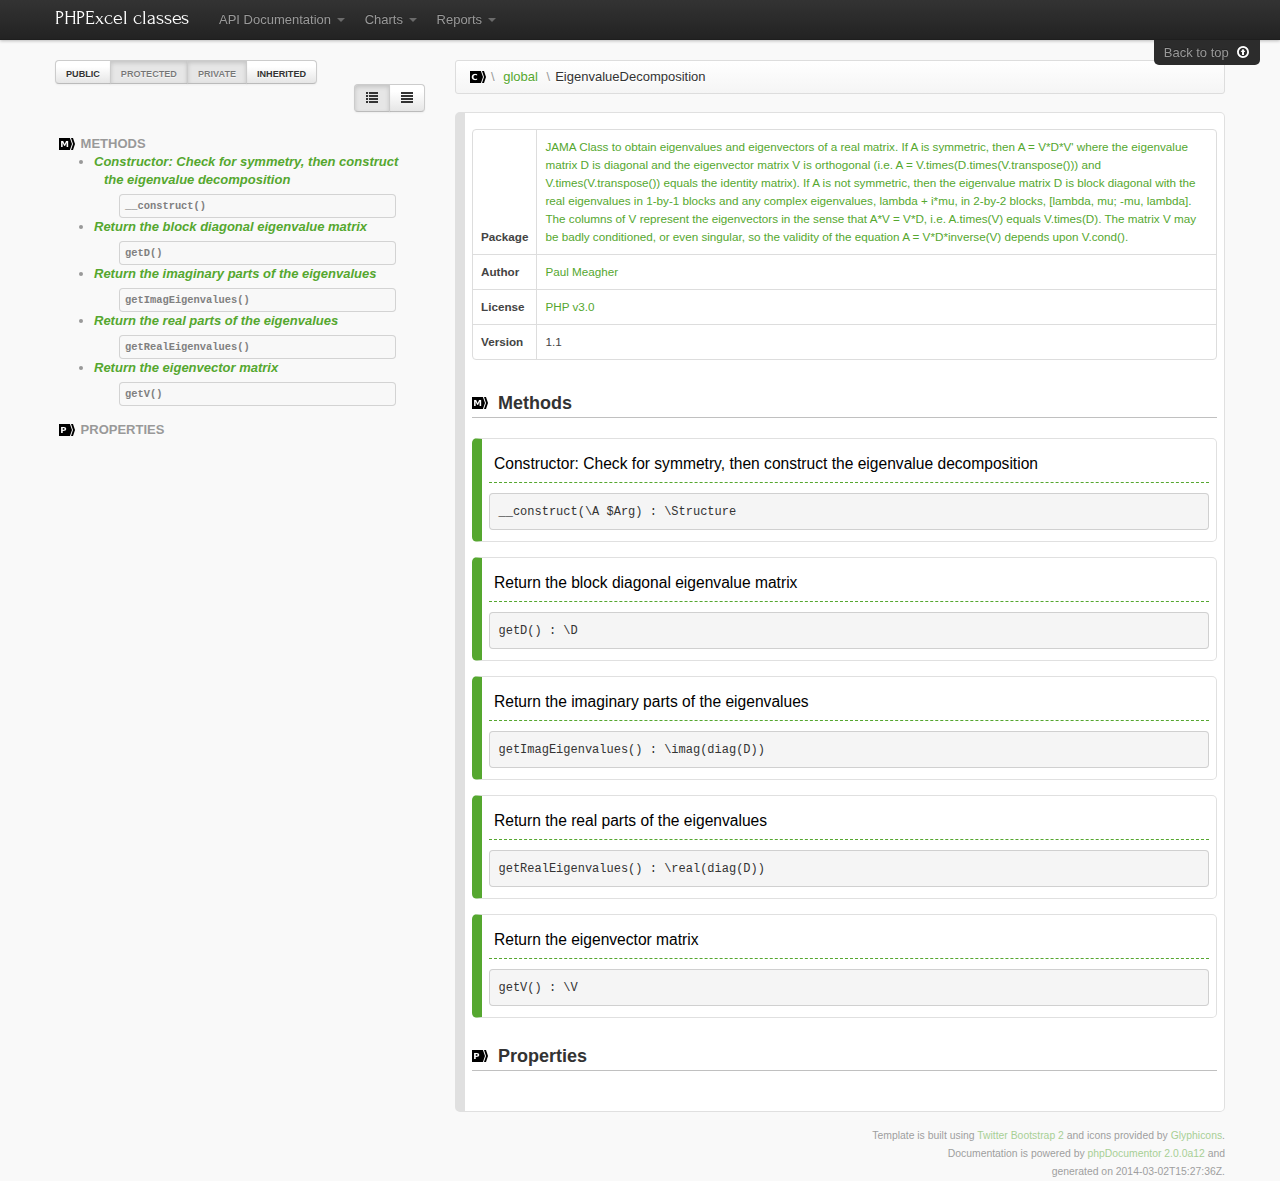
<file: PHPExcel/Documentation/API/classes/EigenvalueDecomposition.html>
<!DOCTYPE html><html lang="en">
<head>
<meta http-equiv="Content-Type" content="text/html; charset=UTF-8">
<meta name="viewport" content="width=device-width; initial-scale=1.0; maximum-scale=1.0; user-scalable=0;">
<meta charset="utf-8">
<title>PHPExcel classes » \EigenvalueDecomposition</title>
<meta name="author" content="Mike van Riel">
<meta name="description" content="">
<link href="../css/template.css" rel="stylesheet" media="all">
<script src="../js/jquery-1.7.1.min.js" type="text/javascript"></script><script src="../js/jquery-ui-1.8.2.custom.min.js" type="text/javascript"></script><script src="../js/jquery.mousewheel.min.js" type="text/javascript"></script><script src="../js/bootstrap.js" type="text/javascript"></script><script src="../js/template.js" type="text/javascript"></script><script src="../js/prettify/prettify.min.js" type="text/javascript"></script><link rel="shortcut icon" href="../img/favicon.ico">
<link rel="apple-touch-icon" href="../img/apple-touch-icon.png">
<link rel="apple-touch-icon" sizes="72x72" href="../img/apple-touch-icon-72x72.png">
<link rel="apple-touch-icon" sizes="114x114" href="../img/apple-touch-icon-114x114.png">
</head>
<body>
<div class="navbar navbar-fixed-top">
<div class="navbar-inner"><div class="container">
<a class="btn btn-navbar" data-toggle="collapse" data-target=".nav-collapse"><span class="icon-bar"></span><span class="icon-bar"></span><span class="icon-bar"></span></a><a class="brand" href="../index.html">PHPExcel classes</a><div class="nav-collapse"><ul class="nav">
<li class="dropdown">
<a href="#api" class="dropdown-toggle" data-toggle="dropdown">
                                    API Documentation <b class="caret"></b></a><ul class="dropdown-menu">
<li><a>Packages</a></li>
<li><a href="../packages/Default.html"><i class="icon-folder-open"></i> Default</a></li>
<li><a href="../packages/JAMA.html"><i class="icon-folder-open"></i> JAMA</a></li>
<li><a href="../packages/JAMA%0D%0ACholesky%20decomposition%20class%0D%0AFor%20a%20symmetric,%20positive%20definite%20matrix%20A,%20the%20Cholesky%20decomposition%0D%0Ais%20an%20lower%20triangular%20matrix%20L%20so%20that%20A%20=%20L*L'.html"><i class="icon-folder-open"></i> JAMA
Cholesky decomposition class
For a symmetric, positive definite matrix A, the Cholesky decomposition
is an lower triangular matrix L so that A = L*L'</a></li>
<li><a href="../packages/JAMA%0D%0AClass%20to%20obtain%20eigenvalues%20and%20eigenvectors%20of%20a%20real%20matrix.html"><i class="icon-folder-open"></i> JAMA
Class to obtain eigenvalues and eigenvectors of a real matrix</a></li>
<li><a href="../packages/JAMA%0D%0AError%20handling.html"><i class="icon-folder-open"></i> JAMA
Error handling</a></li>
<li><a href="../packages/JAMA%0D%0AFor%20an%20m-by-n%20matrix%20A%20with%20m%20&gt;=%20n,%20the%20LU%20decomposition%20is%20an%20m-by-n%0D%0Aunit%20lower%20triangular%20matrix%20L,%20an%20n-by-n%20upper%20triangular%20matrix%20U,%0D%0Aand%20a%20permutation%20vector%20piv%20of%20length%20m%20so%20that%20A(piv,:)%20=%20L*U.html"><i class="icon-folder-open"></i> JAMA
For an m-by-n matrix A with m &gt;= n, the LU decomposition is an m-by-n
unit lower triangular matrix L, an n-by-n upper triangular matrix U,
and a permutation vector piv of length m so that A(piv,:) = L*U</a></li>
<li><a href="../packages/JAMA%0D%0AFor%20an%20m-by-n%20matrix%20A%20with%20m%20&gt;=%20n,%20the%20QR%20decomposition%20is%20an%20m-by-n%0D%0Aorthogonal%20matrix%20Q%20and%20an%20n-by-n%20upper%20triangular%20matrix%20R%20so%20that%0D%0AA%20=%20Q*R.html"><i class="icon-folder-open"></i> JAMA
For an m-by-n matrix A with m &gt;= n, the QR decomposition is an m-by-n
orthogonal matrix Q and an n-by-n upper triangular matrix R so that
A = Q*R</a></li>
<li><a href="../packages/JAMA%0D%0AFor%20an%20m-by-n%20matrix%20A%20with%20m%20&gt;=%20n,%20the%20singular%20value%20decomposition%20is%0D%0Aan%20m-by-n%20orthogonal%20matrix%20U,%20an%20n-by-n%20diagonal%20matrix%20S,%20and%0D%0Aan%20n-by-n%20orthogonal%20matrix%20V%20so%20that%20A%20=%20U*S*V'.html"><i class="icon-folder-open"></i> JAMA
For an m-by-n matrix A with m &gt;= n, the singular value decomposition is
an m-by-n orthogonal matrix U, an n-by-n diagonal matrix S, and
an n-by-n orthogonal matrix V so that A = U*S*V'</a></li>
<li><a href="../packages/JAMA%0D%0APythagorean%20Theorem:%0D%0Aa%20=%203%0D%0Ab%20=%204%0D%0Ar%20=%20sqrt(square(a)%20+%20square(b))%0D%0Ar%20=%205%0D%0Ar%20=%20sqrt(a%5E2%20+%20b%5E2)%20without%20under.overflow.html"><i class="icon-folder-open"></i> JAMA
Pythagorean Theorem:
a = 3
b = 4
r = sqrt(square(a) + square(b))
r = 5
r = sqrt(a^2 + b^2) without under/overflow</a></li>
<li><a href="../packages/PHPExcel.html"><i class="icon-folder-open"></i> PHPExcel</a></li>
</ul>
</li>
<li class="dropdown" id="charts-menu">
<a href="#charts" class="dropdown-toggle" data-toggle="dropdown">
                                    Charts <b class="caret"></b></a><ul class="dropdown-menu"><li><a href="../graph_class.html"><i class="icon-list-alt"></i> Class hierarchy diagram</a></li></ul>
</li>
<li class="dropdown" id="reports-menu">
<a href="#reports" class="dropdown-toggle" data-toggle="dropdown">
                                    Reports <b class="caret"></b></a><ul class="dropdown-menu">
<li><a href="../errors.html"><i class="icon-remove-sign"></i> Errors 
                <span class="label label-info">551</span></a></li>
<li><a href="../markers.html"><i class="icon-map-marker"></i> Markers 
                <ul>
<li>todo 
                <span class="label label-info">19</span>
</li>
<li>fixme 
                <span class="label label-info">10</span>
</li>
</ul></a></li>
<li><a href="../deprecated.html"><i class="icon-stop"></i> Deprecated elements 
                <span class="label label-info">12</span></a></li>
</ul>
</li>
</ul></div>
</div></div>
<div class="go_to_top"><a href="#___" style="color: inherit">Back to top  <i class="icon-upload icon-white"></i></a></div>
</div>
<div id="___" class="container">
<noscript><div class="alert alert-warning">
                            Javascript is disabled; several features are only available
                            if Javascript is enabled.
                        </div></noscript>
<div class="row">
<div class="span4">
<span class="btn-group visibility" data-toggle="buttons-checkbox"><button class="btn public active" title="Show public elements">Public</button><button class="btn protected" title="Show protected elements">Protected</button><button class="btn private" title="Show private elements">Private</button><button class="btn inherited active" title="Show inherited elements">Inherited</button></span><div class="btn-group view pull-right" data-toggle="buttons-radio">
<button class="btn details" title="Show descriptions and method names"><i class="icon-list"></i></button><button class="btn simple" title="Show only method names"><i class="icon-align-justify"></i></button>
</div>
<ul class="side-nav nav nav-list">
<li class="nav-header">
<i class="icon-custom icon-method"></i> Methods
                    <ul>
<li class="method public "><a href="#method___construct" title="__construct :: Constructor: Check for symmetry, then construct the eigenvalue decomposition"><span class="description">Constructor: Check for symmetry, then construct the eigenvalue decomposition</span><pre>__construct()</pre></a></li>
<li class="method public "><a href="#method_getD" title="getD :: Return the block diagonal eigenvalue matrix"><span class="description">Return the block diagonal eigenvalue matrix</span><pre>getD()</pre></a></li>
<li class="method public "><a href="#method_getImagEigenvalues" title="getImagEigenvalues :: Return the imaginary parts of the eigenvalues"><span class="description">Return the imaginary parts of the eigenvalues</span><pre>getImagEigenvalues()</pre></a></li>
<li class="method public "><a href="#method_getRealEigenvalues" title="getRealEigenvalues :: Return the real parts of the eigenvalues"><span class="description">Return the real parts of the eigenvalues</span><pre>getRealEigenvalues()</pre></a></li>
<li class="method public "><a href="#method_getV" title="getV :: Return the eigenvector matrix"><span class="description">Return the eigenvector matrix</span><pre>getV()</pre></a></li>
</ul>
</li>
<li class="nav-header private">» Private
                    <ul>
<li class="method private "><a href="#method_cdiv" title="cdiv :: Performs complex division."><span class="description">Performs complex division.</span><pre>cdiv()</pre></a></li>
<li class="method private "><a href="#method_hqr2" title="hqr2 :: Nonsymmetric reduction from Hessenberg to real Schur form."><span class="description">Nonsymmetric reduction from Hessenberg to real Schur form.</span><pre>hqr2()</pre></a></li>
<li class="method private "><a href="#method_orthes" title="orthes :: Nonsymmetric reduction to Hessenberg form."><span class="description">Nonsymmetric reduction to Hessenberg form.</span><pre>orthes()</pre></a></li>
<li class="method private "><a href="#method_tql2" title="tql2 :: Symmetric tridiagonal QL algorithm."><span class="description">Symmetric tridiagonal QL algorithm.</span><pre>tql2()</pre></a></li>
<li class="method private "><a href="#method_tred2" title="tred2 :: Symmetric Householder reduction to tridiagonal form."><span class="description">Symmetric Householder reduction to tridiagonal form.</span><pre>tred2()</pre></a></li>
</ul>
</li>
<li class="nav-header">
<i class="icon-custom icon-property"></i> Properties
                    <ul></ul>
</li>
<li class="nav-header private">» Private
                    <ul>
<li class="property private "><a href="#property_H" title="$H :: Array for internal storage of nonsymmetric Hessenberg form."><span class="description"></span><pre>$H</pre></a></li>
<li class="property private "><a href="#property_V" title="$V :: Array for internal storage of eigenvectors."><span class="description"></span><pre>$V</pre></a></li>
<li class="property private "><a href="#property_cdivi" title="$cdivi :: "><span class="description"></span><pre>$cdivi</pre></a></li>
<li class="property private "><a href="#property_cdivr" title="$cdivr :: Used for complex scalar division."><span class="description"></span><pre>$cdivr</pre></a></li>
<li class="property private "><a href="#property_d" title="$d :: Arrays for internal storage of eigenvalues."><span class="description"></span><pre>$d</pre></a></li>
<li class="property private "><a href="#property_e" title="$e :: "><span class="description"></span><pre>$e</pre></a></li>
<li class="property private "><a href="#property_issymmetric" title="$issymmetric :: Internal symmetry flag."><span class="description"></span><pre>$issymmetric</pre></a></li>
<li class="property private "><a href="#property_n" title="$n :: Row and column dimension (square matrix)."><span class="description"></span><pre>$n</pre></a></li>
<li class="property private "><a href="#property_ort" title="$ort :: Working storage for nonsymmetric algorithm."><span class="description"></span><pre>$ort</pre></a></li>
</ul>
</li>
</ul>
</div>
<div class="span8">
<a id="\EigenvalueDecomposition"></a><ul class="breadcrumb">
<li>
<a href="../index.html"><i class="icon-custom icon-class"></i></a><span class="divider">\</span>
</li>
<li><a href="../namespaces/global.html">global</a></li>
<li class="active">
<span class="divider">\</span><a href="../classes/EigenvalueDecomposition.html">EigenvalueDecomposition</a>
</li>
</ul>
<div class="element class">
<p class="short_description"></p>
<div class="details">
<div class="long_description"></div>
<table class="table table-bordered">
<tr>
<th>package</th>
<td><a href="../packages/JAMA%0D%0AClass%20to%20obtain%20eigenvalues%20and%20eigenvectors%20of%20a%20real%20matrix.%0D%0AIf%20A%20is%20symmetric,%20then%20A%20=%20V*D*V'%20where%20the%20eigenvalue%20matrix%20D%0D%0Ais%20diagonal%20and%20the%20eigenvector%20matrix%20V%20is%20orthogonal%20(i.e.%0D%0AA%20=%20V.times(D.times(V.transpose()))%20and%20V.times(V.transpose())%0D%0Aequals%20the%20identity%20matrix).%0D%0AIf%20A%20is%20not%20symmetric,%20then%20the%20eigenvalue%20matrix%20D%20is%20block%20diagonal%0D%0Awith%20the%20real%20eigenvalues%20in%201-by-1%20blocks%20and%20any%20complex%20eigenvalues,%0D%0Alambda%20+%20i*mu,%20in%202-by-2%20blocks,%20%5Blambda,%20mu;%20-mu,%20lambda%5D.%20%20The%0D%0Acolumns%20of%20V%20represent%20the%20eigenvectors%20in%20the%20sense%20that%20A*V%20=%20V*D,%0D%0Ai.e.%20A.times(V)%20equals%20V.times(D).%20%20The%20matrix%20V%20may%20be%20badly%0D%0Aconditioned,%20or%20even%20singular,%20so%20the%20validity%20of%20the%20equation%0D%0AA%20=%20V*D*inverse(V)%20depends%20upon%20V.cond()..html">JAMA
Class to obtain eigenvalues and eigenvectors of a real matrix.
If A is symmetric, then A = V*D*V' where the eigenvalue matrix D
is diagonal and the eigenvector matrix V is orthogonal (i.e.
A = V.times(D.times(V.transpose())) and V.times(V.transpose())
equals the identity matrix).
If A is not symmetric, then the eigenvalue matrix D is block diagonal
with the real eigenvalues in 1-by-1 blocks and any complex eigenvalues,
lambda + i*mu, in 2-by-2 blocks, [lambda, mu; -mu, lambda].  The
columns of V represent the eigenvectors in the sense that A*V = V*D,
i.e. A.times(V) equals V.times(D).  The matrix V may be badly
conditioned, or even singular, so the validity of the equation
A = V*D*inverse(V) depends upon V.cond().</a></td>
</tr>
<tr>
<th>author</th>
<td><a href="">Paul Meagher</a></td>
</tr>
<tr>
<th>license</th>
<td><a href="">PHP v3.0</a></td>
</tr>
<tr>
<th>version</th>
<td>1.1</td>
</tr>
</table>
<h3>
<i class="icon-custom icon-method"></i> Methods</h3>
<a id="method___construct"></a><div class="element clickable method public method___construct" data-toggle="collapse" data-target=".method___construct .collapse">
<h2>Constructor: Check for symmetry, then construct the eigenvalue decomposition</h2>
<pre>__construct(\A $Arg) : \Structure</pre>
<div class="labels"></div>
<div class="row collapse"><div class="detail-description">
<div class="long_description"></div>
<table class="table table-bordered"><tr>
<th>access</th>
<td>public</td>
</tr></table>
<h3>Parameters</h3>
<div class="subelement argument">
<h4>$Arg</h4>
<code>\A</code><p>Square matrix</p></div>
<h3>Returns</h3>
<div class="subelement response">
<code>\Structure</code>to access D and V.</div>
</div></div>
</div>
<a id="method_getD"></a><div class="element clickable method public method_getD" data-toggle="collapse" data-target=".method_getD .collapse">
<h2>Return the block diagonal eigenvalue matrix</h2>
<pre>getD() : \D</pre>
<div class="labels"></div>
<div class="row collapse"><div class="detail-description">
<div class="long_description"></div>
<table class="table table-bordered"><tr>
<th>access</th>
<td>public</td>
</tr></table>
<h3>Returns</h3>
<div class="subelement response"><code>\D</code></div>
</div></div>
</div>
<a id="method_getImagEigenvalues"></a><div class="element clickable method public method_getImagEigenvalues" data-toggle="collapse" data-target=".method_getImagEigenvalues .collapse">
<h2>Return the imaginary parts of the eigenvalues</h2>
<pre>getImagEigenvalues() : \imag(diag(D))</pre>
<div class="labels"></div>
<div class="row collapse"><div class="detail-description">
<div class="long_description"></div>
<table class="table table-bordered"><tr>
<th>access</th>
<td>public</td>
</tr></table>
<h3>Returns</h3>
<div class="subelement response"><code>\imag(diag(D))</code></div>
</div></div>
</div>
<a id="method_getRealEigenvalues"></a><div class="element clickable method public method_getRealEigenvalues" data-toggle="collapse" data-target=".method_getRealEigenvalues .collapse">
<h2>Return the real parts of the eigenvalues</h2>
<pre>getRealEigenvalues() : \real(diag(D))</pre>
<div class="labels"></div>
<div class="row collapse"><div class="detail-description">
<div class="long_description"></div>
<table class="table table-bordered"><tr>
<th>access</th>
<td>public</td>
</tr></table>
<h3>Returns</h3>
<div class="subelement response"><code>\real(diag(D))</code></div>
</div></div>
</div>
<a id="method_getV"></a><div class="element clickable method public method_getV" data-toggle="collapse" data-target=".method_getV .collapse">
<h2>Return the eigenvector matrix</h2>
<pre>getV() : \V</pre>
<div class="labels"></div>
<div class="row collapse"><div class="detail-description">
<div class="long_description"></div>
<table class="table table-bordered"><tr>
<th>access</th>
<td>public</td>
</tr></table>
<h3>Returns</h3>
<div class="subelement response"><code>\V</code></div>
</div></div>
</div>
<a id="method_cdiv"></a><div class="element clickable method private method_cdiv" data-toggle="collapse" data-target=".method_cdiv .collapse">
<h2>Performs complex division.</h2>
<pre>cdiv($xr, $xi, $yr, $yi) </pre>
<div class="labels"></div>
<div class="row collapse"><div class="detail-description">
<div class="long_description"></div>
<table class="table table-bordered"><tr>
<th>access</th>
<td>private</td>
</tr></table>
<h3>Parameters</h3>
<div class="subelement argument"><h4>$xr</h4></div>
<div class="subelement argument"><h4>$xi</h4></div>
<div class="subelement argument"><h4>$yr</h4></div>
<div class="subelement argument"><h4>$yi</h4></div>
</div></div>
</div>
<a id="method_hqr2"></a><div class="element clickable method private method_hqr2" data-toggle="collapse" data-target=".method_hqr2 .collapse">
<h2>Nonsymmetric reduction from Hessenberg to real Schur form.</h2>
<pre>hqr2() </pre>
<div class="labels"></div>
<div class="row collapse"><div class="detail-description">
<div class="long_description"><p>Code is derived from the Algol procedure hqr2,
by Martin and Wilkinson, Handbook for Auto. Comp.,
Vol.ii-Linear Algebra, and the corresponding
Fortran subroutine in EISPACK.</p></div>
<table class="table table-bordered"><tr>
<th>access</th>
<td>private</td>
</tr></table>
</div></div>
</div>
<a id="method_orthes"></a><div class="element clickable method private method_orthes" data-toggle="collapse" data-target=".method_orthes .collapse">
<h2>Nonsymmetric reduction to Hessenberg form.</h2>
<pre>orthes() </pre>
<div class="labels"></div>
<div class="row collapse"><div class="detail-description">
<div class="long_description"><p>This is derived from the Algol procedures orthes and ortran,
by Martin and Wilkinson, Handbook for Auto. Comp.,
Vol.ii-Linear Algebra, and the corresponding
Fortran subroutines in EISPACK.</p></div>
<table class="table table-bordered"><tr>
<th>access</th>
<td>private</td>
</tr></table>
</div></div>
</div>
<a id="method_tql2"></a><div class="element clickable method private method_tql2" data-toggle="collapse" data-target=".method_tql2 .collapse">
<h2>Symmetric tridiagonal QL algorithm.</h2>
<pre>tql2() </pre>
<div class="labels"></div>
<div class="row collapse"><div class="detail-description">
<div class="long_description"><p>This is derived from the Algol procedures tql2, by
Bowdler, Martin, Reinsch, and Wilkinson, Handbook for
Auto. Comp., Vol.ii-Linear Algebra, and the corresponding
Fortran subroutine in EISPACK.</p></div>
<table class="table table-bordered"><tr>
<th>access</th>
<td>private</td>
</tr></table>
</div></div>
</div>
<a id="method_tred2"></a><div class="element clickable method private method_tred2" data-toggle="collapse" data-target=".method_tred2 .collapse">
<h2>Symmetric Householder reduction to tridiagonal form.</h2>
<pre>tred2() </pre>
<div class="labels"></div>
<div class="row collapse"><div class="detail-description">
<div class="long_description"></div>
<table class="table table-bordered"><tr>
<th>access</th>
<td>private</td>
</tr></table>
</div></div>
</div>
<h3>
<i class="icon-custom icon-property"></i> Properties</h3>
<a id="property_H"> </a><div class="element clickable property private property_H" data-toggle="collapse" data-target=".property_H .collapse">
<h2></h2>
<pre>$H : array</pre>
<div class="labels"></div>
<div class="row collapse"><div class="detail-description"><div class="long_description"></div></div></div>
</div>
<a id="property_V"> </a><div class="element clickable property private property_V" data-toggle="collapse" data-target=".property_V .collapse">
<h2></h2>
<pre>$V : array</pre>
<div class="labels"></div>
<div class="row collapse"><div class="detail-description"><div class="long_description"></div></div></div>
</div>
<a id="property_cdivi"> </a><div class="element clickable property private property_cdivi" data-toggle="collapse" data-target=".property_cdivi .collapse">
<h2></h2>
<pre>$cdivi </pre>
<div class="labels"></div>
<div class="row collapse"><div class="detail-description"><div class="long_description"></div></div></div>
</div>
<a id="property_cdivr"> </a><div class="element clickable property private property_cdivr" data-toggle="collapse" data-target=".property_cdivr .collapse">
<h2></h2>
<pre>$cdivr : float</pre>
<div class="labels"></div>
<div class="row collapse"><div class="detail-description"><div class="long_description"></div></div></div>
</div>
<a id="property_d"> </a><div class="element clickable property private property_d" data-toggle="collapse" data-target=".property_d .collapse">
<h2></h2>
<pre>$d : array</pre>
<div class="labels"></div>
<div class="row collapse"><div class="detail-description"><div class="long_description"></div></div></div>
</div>
<a id="property_e"> </a><div class="element clickable property private property_e" data-toggle="collapse" data-target=".property_e .collapse">
<h2></h2>
<pre>$e </pre>
<div class="labels"></div>
<div class="row collapse"><div class="detail-description"><div class="long_description"></div></div></div>
</div>
<a id="property_issymmetric"> </a><div class="element clickable property private property_issymmetric" data-toggle="collapse" data-target=".property_issymmetric .collapse">
<h2></h2>
<pre>$issymmetric : int</pre>
<div class="labels"></div>
<div class="row collapse"><div class="detail-description"><div class="long_description"></div></div></div>
</div>
<a id="property_n"> </a><div class="element clickable property private property_n" data-toggle="collapse" data-target=".property_n .collapse">
<h2></h2>
<pre>$n : int</pre>
<div class="labels"></div>
<div class="row collapse"><div class="detail-description"><div class="long_description"></div></div></div>
</div>
<a id="property_ort"> </a><div class="element clickable property private property_ort" data-toggle="collapse" data-target=".property_ort .collapse">
<h2></h2>
<pre>$ort : array</pre>
<div class="labels"></div>
<div class="row collapse"><div class="detail-description"><div class="long_description"></div></div></div>
</div>
</div>
</div>
</div>
</div>
<div class="row"><footer class="span12">
            Template is built using <a href="http://twitter.github.com/bootstrap/">Twitter Bootstrap 2</a> and icons provided by <a href="http://glyphicons.com/">Glyphicons</a>.<br>
            Documentation is powered by <a href="http://www.phpdoc.org/">phpDocumentor 2.0.0a12</a> and<br>
            generated on 2014-03-02T15:27:36Z.<br></footer></div>
</div>
</body>
</html>
</file>
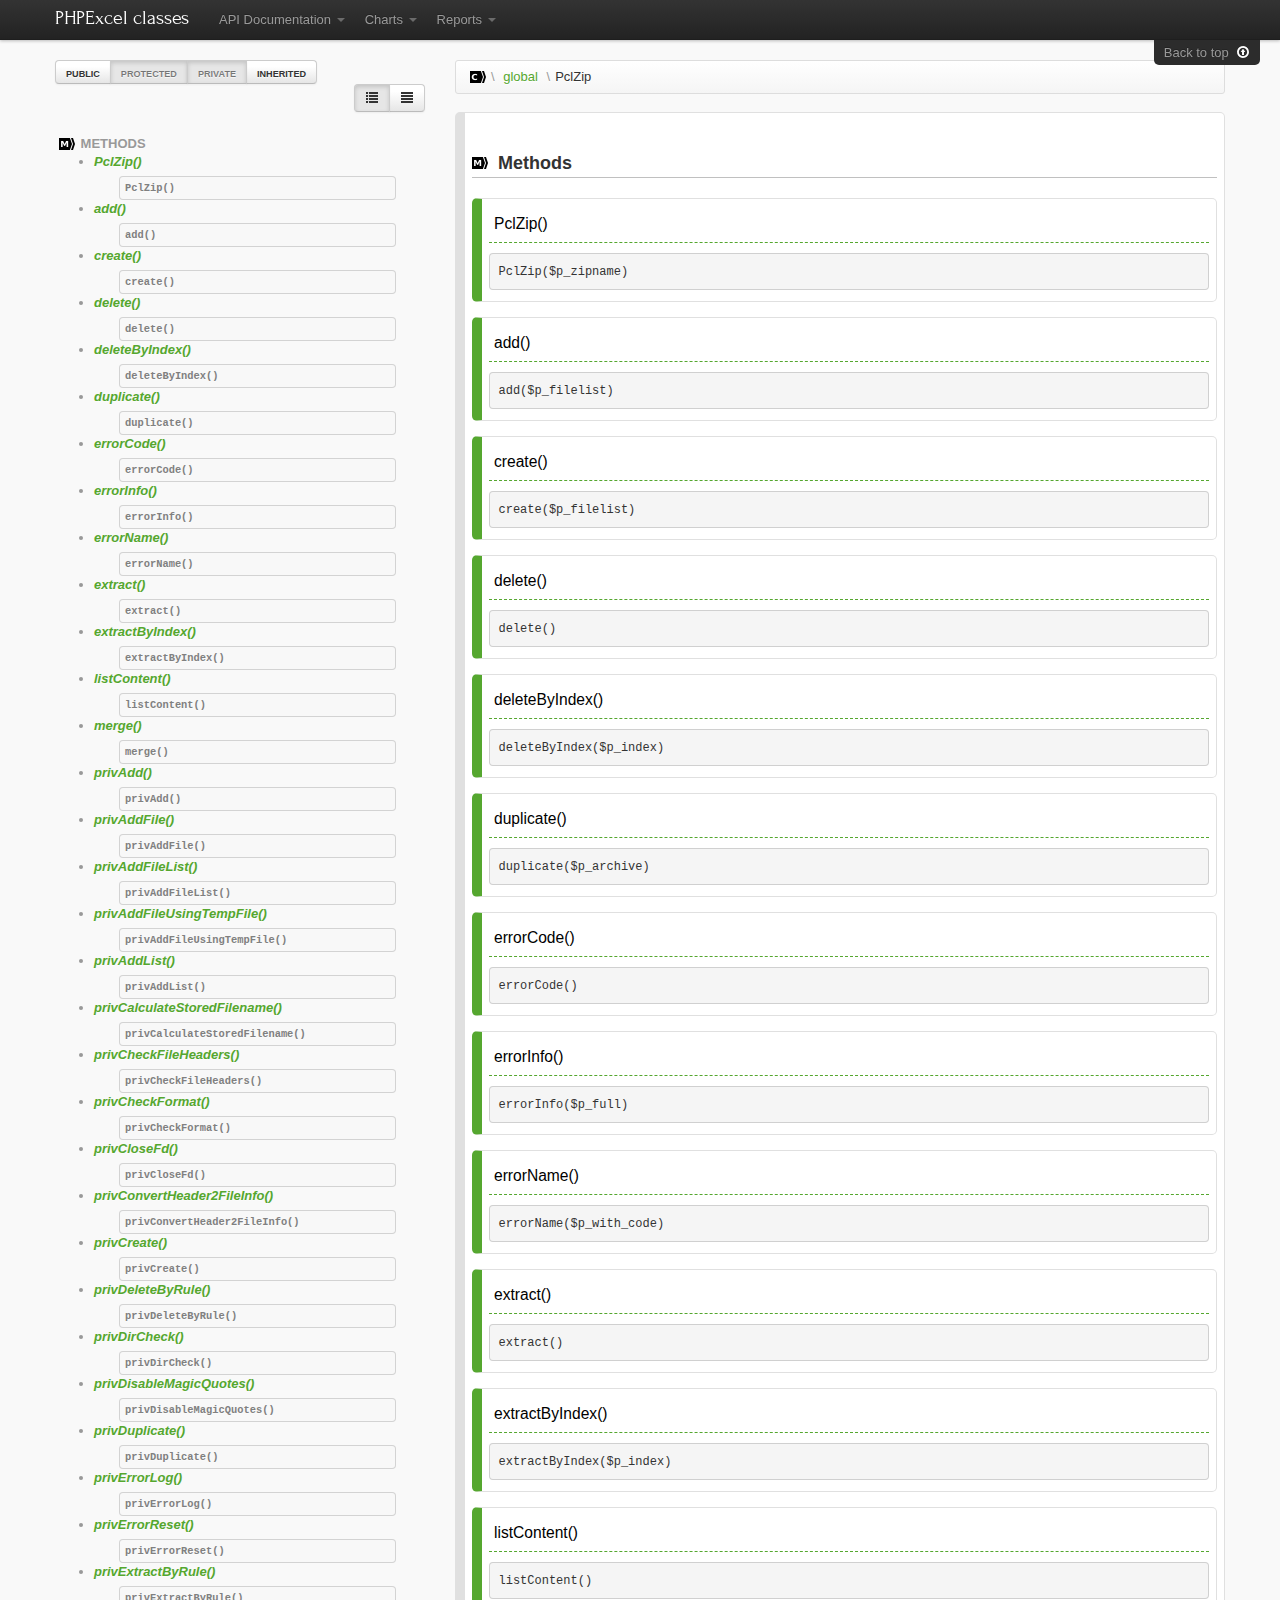
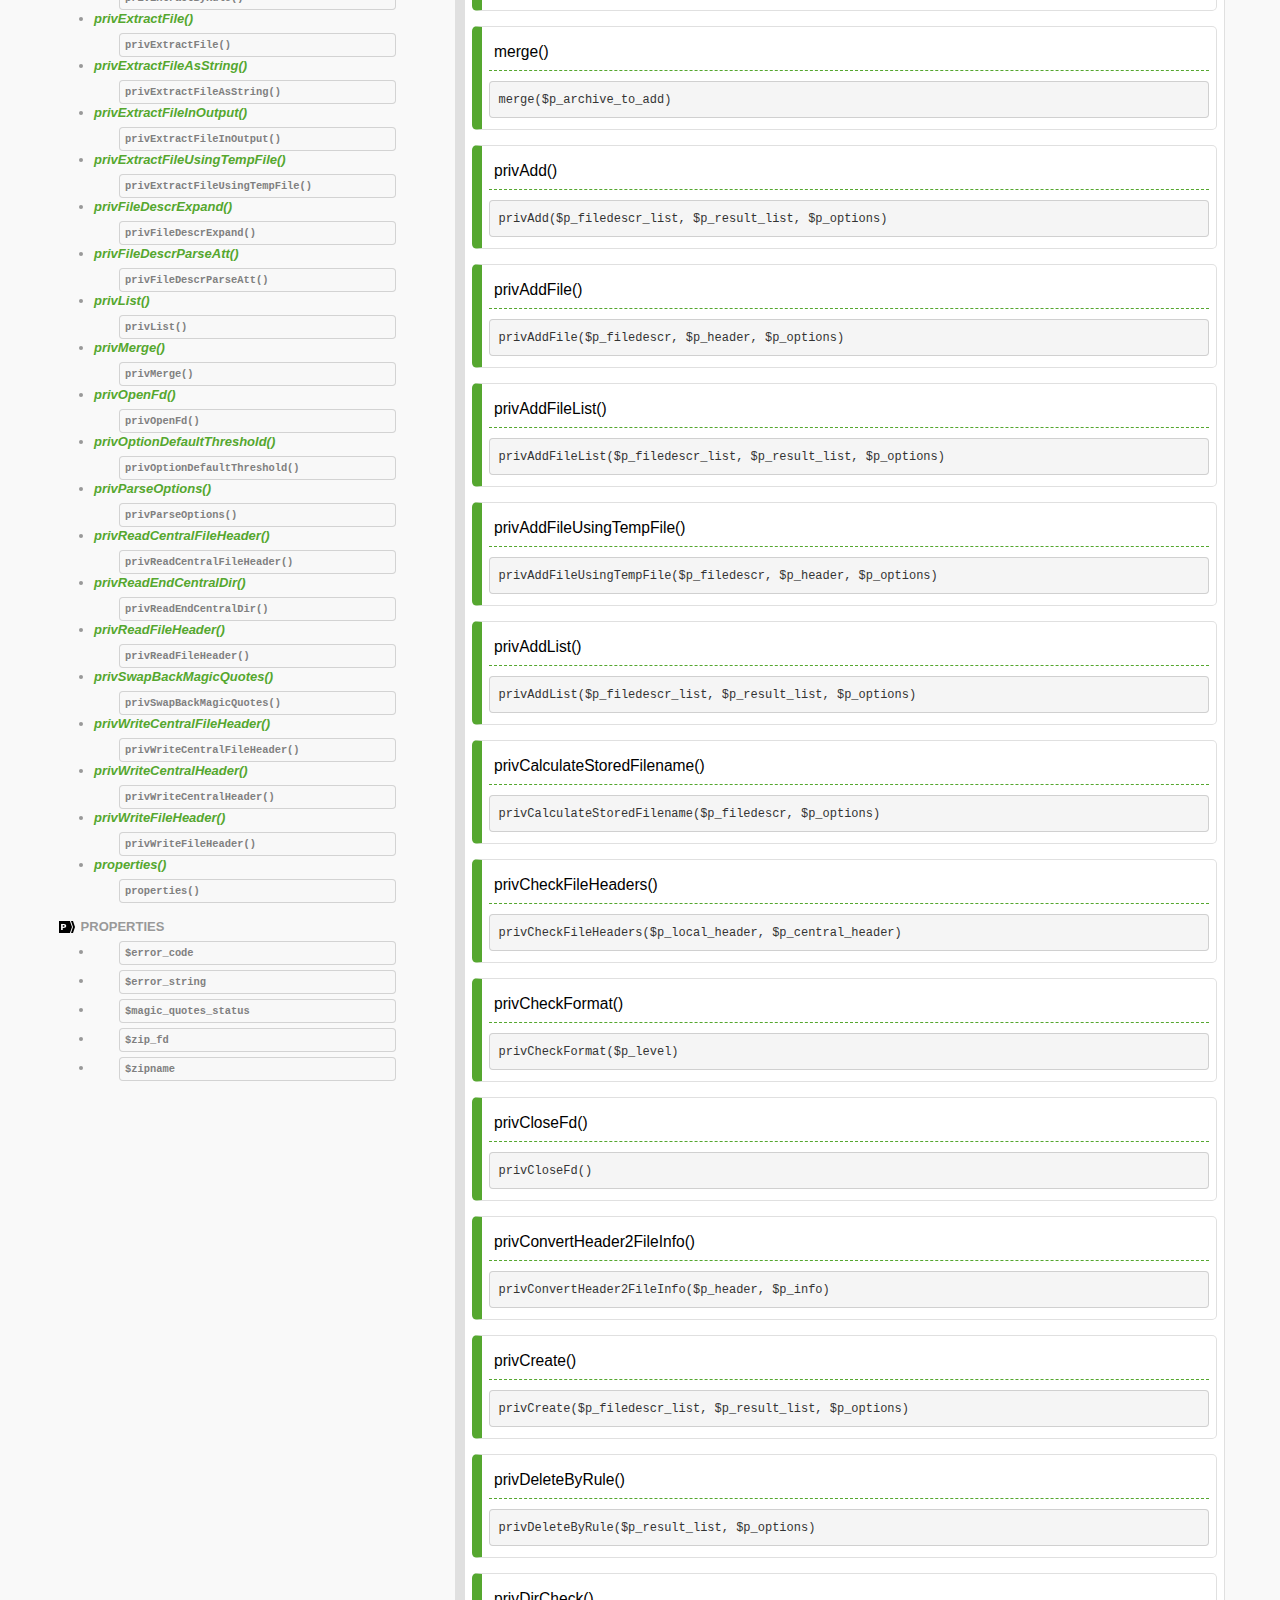
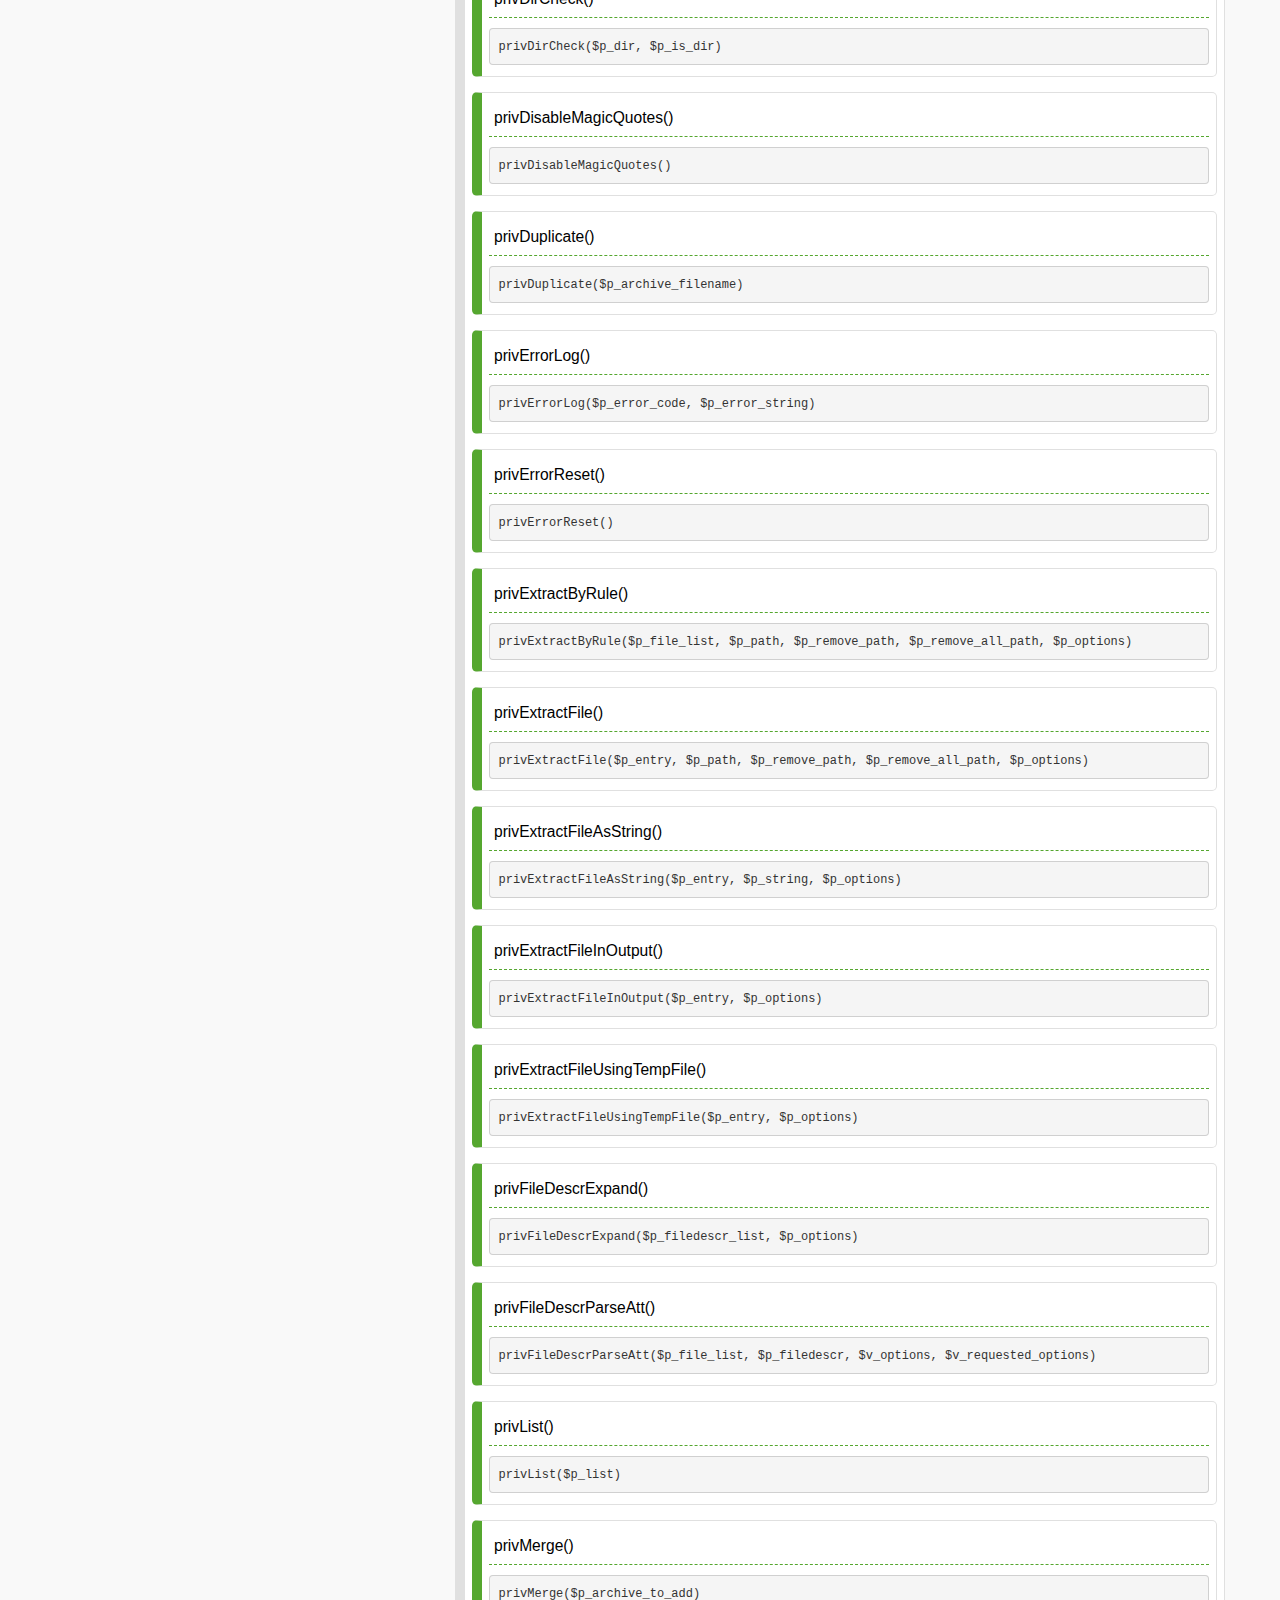
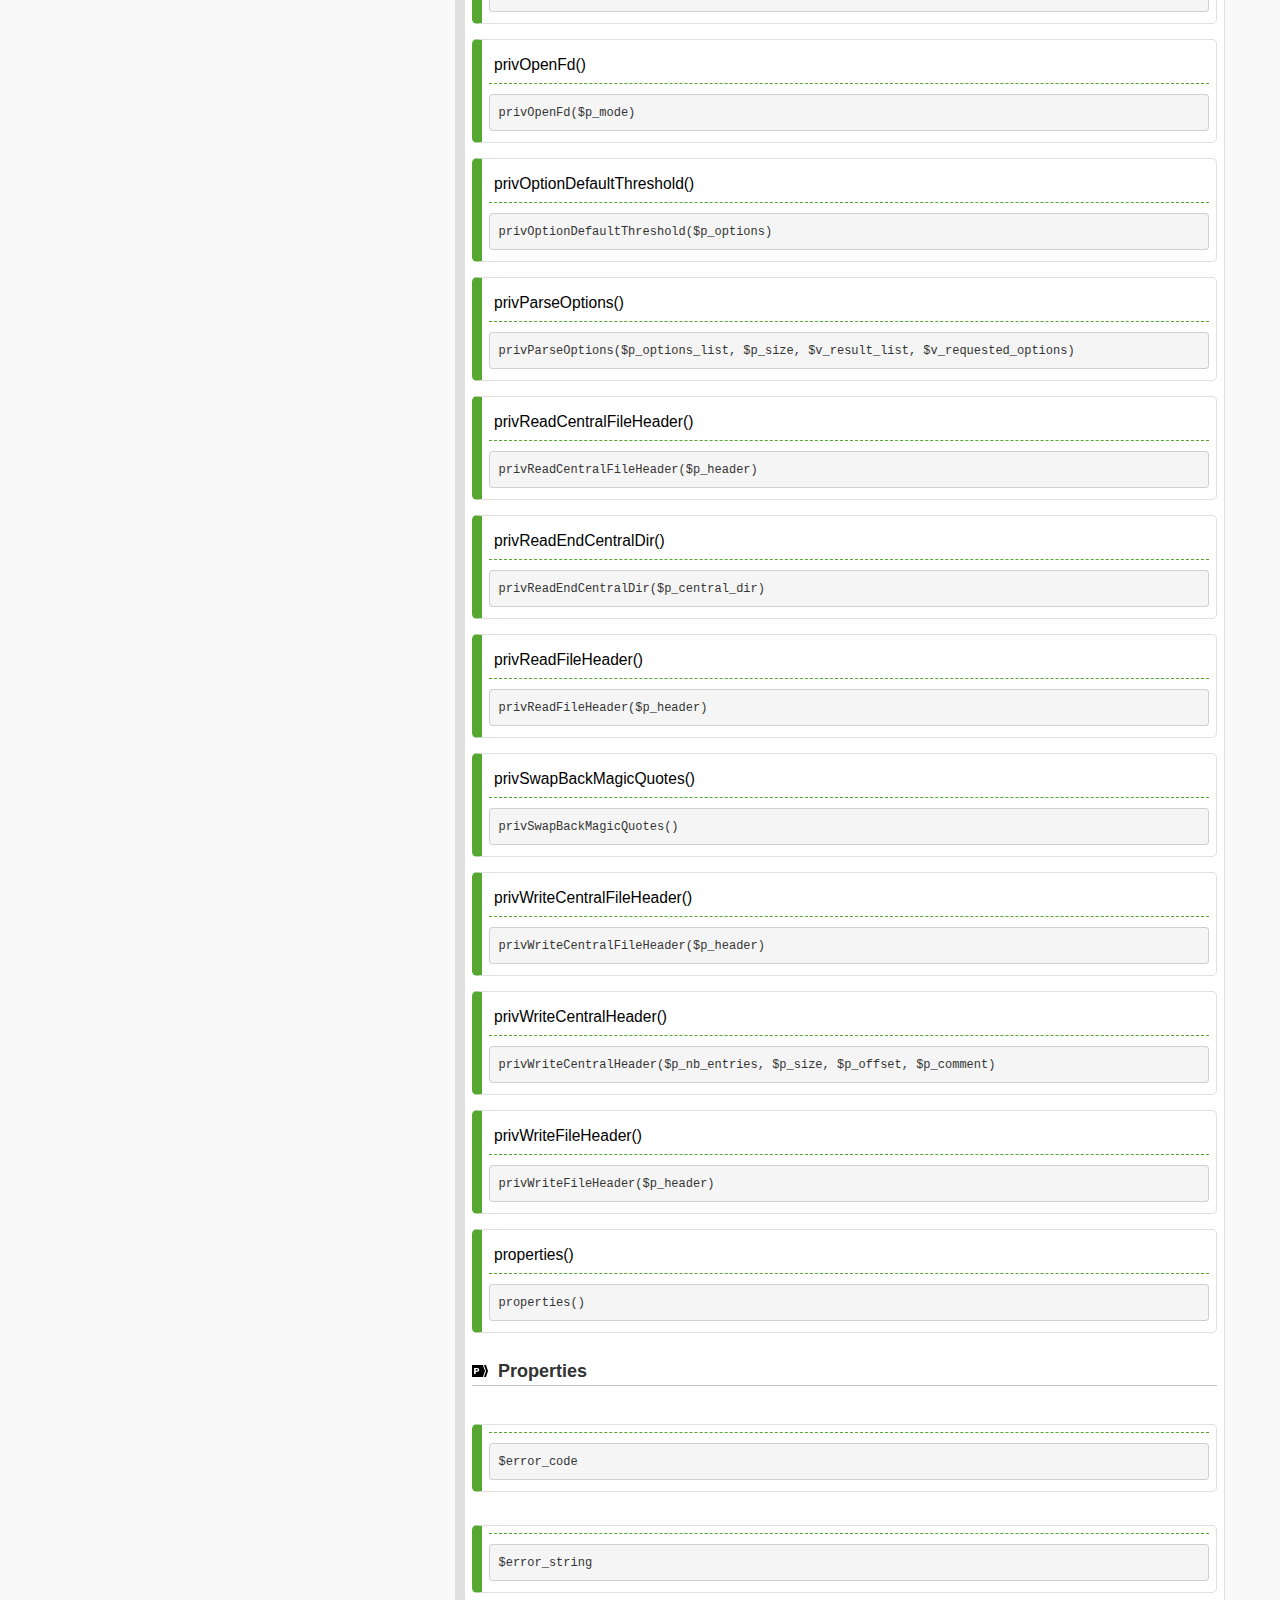
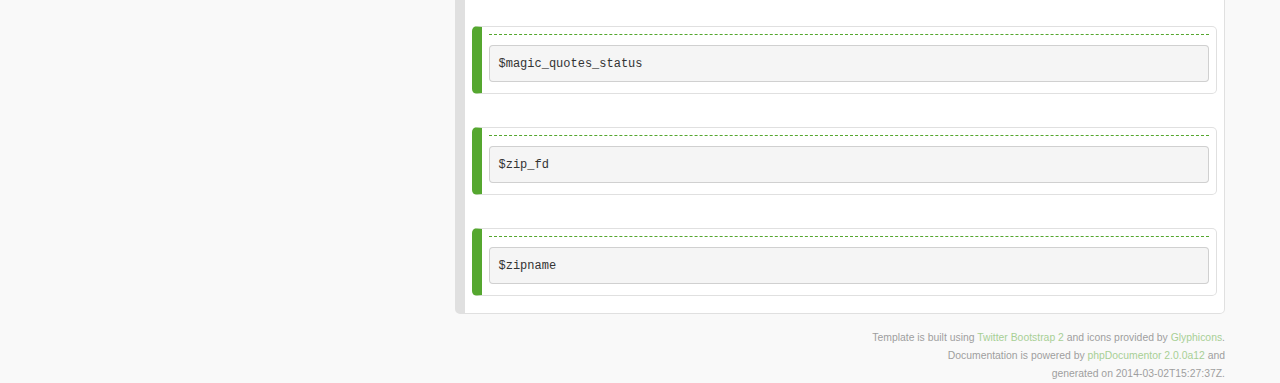
<file: PHPExcel/Documentation/API/classes/PclZip.html>
<!DOCTYPE html><html lang="en">
<head>
<meta http-equiv="Content-Type" content="text/html; charset=UTF-8">
<meta name="viewport" content="width=device-width; initial-scale=1.0; maximum-scale=1.0; user-scalable=0;">
<meta charset="utf-8">
<title>PHPExcel classes » \PclZip</title>
<meta name="author" content="Mike van Riel">
<meta name="description" content="">
<link href="../css/template.css" rel="stylesheet" media="all">
<script src="../js/jquery-1.7.1.min.js" type="text/javascript"></script><script src="../js/jquery-ui-1.8.2.custom.min.js" type="text/javascript"></script><script src="../js/jquery.mousewheel.min.js" type="text/javascript"></script><script src="../js/bootstrap.js" type="text/javascript"></script><script src="../js/template.js" type="text/javascript"></script><script src="../js/prettify/prettify.min.js" type="text/javascript"></script><link rel="shortcut icon" href="../img/favicon.ico">
<link rel="apple-touch-icon" href="../img/apple-touch-icon.png">
<link rel="apple-touch-icon" sizes="72x72" href="../img/apple-touch-icon-72x72.png">
<link rel="apple-touch-icon" sizes="114x114" href="../img/apple-touch-icon-114x114.png">
</head>
<body>
<div class="navbar navbar-fixed-top">
<div class="navbar-inner"><div class="container">
<a class="btn btn-navbar" data-toggle="collapse" data-target=".nav-collapse"><span class="icon-bar"></span><span class="icon-bar"></span><span class="icon-bar"></span></a><a class="brand" href="../index.html">PHPExcel classes</a><div class="nav-collapse"><ul class="nav">
<li class="dropdown">
<a href="#api" class="dropdown-toggle" data-toggle="dropdown">
                                    API Documentation <b class="caret"></b></a><ul class="dropdown-menu">
<li><a>Packages</a></li>
<li><a href="../packages/Default.html"><i class="icon-folder-open"></i> Default</a></li>
<li><a href="../packages/JAMA.html"><i class="icon-folder-open"></i> JAMA</a></li>
<li><a href="../packages/JAMA%0D%0ACholesky%20decomposition%20class%0D%0AFor%20a%20symmetric,%20positive%20definite%20matrix%20A,%20the%20Cholesky%20decomposition%0D%0Ais%20an%20lower%20triangular%20matrix%20L%20so%20that%20A%20=%20L*L'.html"><i class="icon-folder-open"></i> JAMA
Cholesky decomposition class
For a symmetric, positive definite matrix A, the Cholesky decomposition
is an lower triangular matrix L so that A = L*L'</a></li>
<li><a href="../packages/JAMA%0D%0AClass%20to%20obtain%20eigenvalues%20and%20eigenvectors%20of%20a%20real%20matrix.html"><i class="icon-folder-open"></i> JAMA
Class to obtain eigenvalues and eigenvectors of a real matrix</a></li>
<li><a href="../packages/JAMA%0D%0AError%20handling.html"><i class="icon-folder-open"></i> JAMA
Error handling</a></li>
<li><a href="../packages/JAMA%0D%0AFor%20an%20m-by-n%20matrix%20A%20with%20m%20&gt;=%20n,%20the%20LU%20decomposition%20is%20an%20m-by-n%0D%0Aunit%20lower%20triangular%20matrix%20L,%20an%20n-by-n%20upper%20triangular%20matrix%20U,%0D%0Aand%20a%20permutation%20vector%20piv%20of%20length%20m%20so%20that%20A(piv,:)%20=%20L*U.html"><i class="icon-folder-open"></i> JAMA
For an m-by-n matrix A with m &gt;= n, the LU decomposition is an m-by-n
unit lower triangular matrix L, an n-by-n upper triangular matrix U,
and a permutation vector piv of length m so that A(piv,:) = L*U</a></li>
<li><a href="../packages/JAMA%0D%0AFor%20an%20m-by-n%20matrix%20A%20with%20m%20&gt;=%20n,%20the%20QR%20decomposition%20is%20an%20m-by-n%0D%0Aorthogonal%20matrix%20Q%20and%20an%20n-by-n%20upper%20triangular%20matrix%20R%20so%20that%0D%0AA%20=%20Q*R.html"><i class="icon-folder-open"></i> JAMA
For an m-by-n matrix A with m &gt;= n, the QR decomposition is an m-by-n
orthogonal matrix Q and an n-by-n upper triangular matrix R so that
A = Q*R</a></li>
<li><a href="../packages/JAMA%0D%0AFor%20an%20m-by-n%20matrix%20A%20with%20m%20&gt;=%20n,%20the%20singular%20value%20decomposition%20is%0D%0Aan%20m-by-n%20orthogonal%20matrix%20U,%20an%20n-by-n%20diagonal%20matrix%20S,%20and%0D%0Aan%20n-by-n%20orthogonal%20matrix%20V%20so%20that%20A%20=%20U*S*V'.html"><i class="icon-folder-open"></i> JAMA
For an m-by-n matrix A with m &gt;= n, the singular value decomposition is
an m-by-n orthogonal matrix U, an n-by-n diagonal matrix S, and
an n-by-n orthogonal matrix V so that A = U*S*V'</a></li>
<li><a href="../packages/JAMA%0D%0APythagorean%20Theorem:%0D%0Aa%20=%203%0D%0Ab%20=%204%0D%0Ar%20=%20sqrt(square(a)%20+%20square(b))%0D%0Ar%20=%205%0D%0Ar%20=%20sqrt(a%5E2%20+%20b%5E2)%20without%20under.overflow.html"><i class="icon-folder-open"></i> JAMA
Pythagorean Theorem:
a = 3
b = 4
r = sqrt(square(a) + square(b))
r = 5
r = sqrt(a^2 + b^2) without under/overflow</a></li>
<li><a href="../packages/PHPExcel.html"><i class="icon-folder-open"></i> PHPExcel</a></li>
</ul>
</li>
<li class="dropdown" id="charts-menu">
<a href="#charts" class="dropdown-toggle" data-toggle="dropdown">
                                    Charts <b class="caret"></b></a><ul class="dropdown-menu"><li><a href="../graph_class.html"><i class="icon-list-alt"></i> Class hierarchy diagram</a></li></ul>
</li>
<li class="dropdown" id="reports-menu">
<a href="#reports" class="dropdown-toggle" data-toggle="dropdown">
                                    Reports <b class="caret"></b></a><ul class="dropdown-menu">
<li><a href="../errors.html"><i class="icon-remove-sign"></i> Errors 
                <span class="label label-info">551</span></a></li>
<li><a href="../markers.html"><i class="icon-map-marker"></i> Markers 
                <ul>
<li>todo 
                <span class="label label-info">19</span>
</li>
<li>fixme 
                <span class="label label-info">10</span>
</li>
</ul></a></li>
<li><a href="../deprecated.html"><i class="icon-stop"></i> Deprecated elements 
                <span class="label label-info">12</span></a></li>
</ul>
</li>
</ul></div>
</div></div>
<div class="go_to_top"><a href="#___" style="color: inherit">Back to top  <i class="icon-upload icon-white"></i></a></div>
</div>
<div id="___" class="container">
<noscript><div class="alert alert-warning">
                            Javascript is disabled; several features are only available
                            if Javascript is enabled.
                        </div></noscript>
<div class="row">
<div class="span4">
<span class="btn-group visibility" data-toggle="buttons-checkbox"><button class="btn public active" title="Show public elements">Public</button><button class="btn protected" title="Show protected elements">Protected</button><button class="btn private" title="Show private elements">Private</button><button class="btn inherited active" title="Show inherited elements">Inherited</button></span><div class="btn-group view pull-right" data-toggle="buttons-radio">
<button class="btn details" title="Show descriptions and method names"><i class="icon-list"></i></button><button class="btn simple" title="Show only method names"><i class="icon-align-justify"></i></button>
</div>
<ul class="side-nav nav nav-list">
<li class="nav-header">
<i class="icon-custom icon-method"></i> Methods
                    <ul>
<li class="method public "><a href="#method_PclZip" title="PclZip :: "><span class="description">PclZip()
        </span><pre>PclZip()</pre></a></li>
<li class="method public "><a href="#method_add" title="add :: "><span class="description">add()
        </span><pre>add()</pre></a></li>
<li class="method public "><a href="#method_create" title="create :: "><span class="description">create()
        </span><pre>create()</pre></a></li>
<li class="method public "><a href="#method_delete" title="delete :: "><span class="description">delete()
        </span><pre>delete()</pre></a></li>
<li class="method public "><a href="#method_deleteByIndex" title="deleteByIndex :: "><span class="description">deleteByIndex()
        </span><pre>deleteByIndex()</pre></a></li>
<li class="method public "><a href="#method_duplicate" title="duplicate :: "><span class="description">duplicate()
        </span><pre>duplicate()</pre></a></li>
<li class="method public "><a href="#method_errorCode" title="errorCode :: "><span class="description">errorCode()
        </span><pre>errorCode()</pre></a></li>
<li class="method public "><a href="#method_errorInfo" title="errorInfo :: "><span class="description">errorInfo()
        </span><pre>errorInfo()</pre></a></li>
<li class="method public "><a href="#method_errorName" title="errorName :: "><span class="description">errorName()
        </span><pre>errorName()</pre></a></li>
<li class="method public "><a href="#method_extract" title="extract :: "><span class="description">extract()
        </span><pre>extract()</pre></a></li>
<li class="method public "><a href="#method_extractByIndex" title="extractByIndex :: "><span class="description">extractByIndex()
        </span><pre>extractByIndex()</pre></a></li>
<li class="method public "><a href="#method_listContent" title="listContent :: "><span class="description">listContent()
        </span><pre>listContent()</pre></a></li>
<li class="method public "><a href="#method_merge" title="merge :: "><span class="description">merge()
        </span><pre>merge()</pre></a></li>
<li class="method public "><a href="#method_privAdd" title="privAdd :: "><span class="description">privAdd()
        </span><pre>privAdd()</pre></a></li>
<li class="method public "><a href="#method_privAddFile" title="privAddFile :: "><span class="description">privAddFile()
        </span><pre>privAddFile()</pre></a></li>
<li class="method public "><a href="#method_privAddFileList" title="privAddFileList :: "><span class="description">privAddFileList()
        </span><pre>privAddFileList()</pre></a></li>
<li class="method public "><a href="#method_privAddFileUsingTempFile" title="privAddFileUsingTempFile :: "><span class="description">privAddFileUsingTempFile()
        </span><pre>privAddFileUsingTempFile()</pre></a></li>
<li class="method public "><a href="#method_privAddList" title="privAddList :: "><span class="description">privAddList()
        </span><pre>privAddList()</pre></a></li>
<li class="method public "><a href="#method_privCalculateStoredFilename" title="privCalculateStoredFilename :: "><span class="description">privCalculateStoredFilename()
        </span><pre>privCalculateStoredFilename()</pre></a></li>
<li class="method public "><a href="#method_privCheckFileHeaders" title="privCheckFileHeaders :: "><span class="description">privCheckFileHeaders()
        </span><pre>privCheckFileHeaders()</pre></a></li>
<li class="method public "><a href="#method_privCheckFormat" title="privCheckFormat :: "><span class="description">privCheckFormat()
        </span><pre>privCheckFormat()</pre></a></li>
<li class="method public "><a href="#method_privCloseFd" title="privCloseFd :: "><span class="description">privCloseFd()
        </span><pre>privCloseFd()</pre></a></li>
<li class="method public "><a href="#method_privConvertHeader2FileInfo" title="privConvertHeader2FileInfo :: "><span class="description">privConvertHeader2FileInfo()
        </span><pre>privConvertHeader2FileInfo()</pre></a></li>
<li class="method public "><a href="#method_privCreate" title="privCreate :: "><span class="description">privCreate()
        </span><pre>privCreate()</pre></a></li>
<li class="method public "><a href="#method_privDeleteByRule" title="privDeleteByRule :: "><span class="description">privDeleteByRule()
        </span><pre>privDeleteByRule()</pre></a></li>
<li class="method public "><a href="#method_privDirCheck" title="privDirCheck :: "><span class="description">privDirCheck()
        </span><pre>privDirCheck()</pre></a></li>
<li class="method public "><a href="#method_privDisableMagicQuotes" title="privDisableMagicQuotes :: "><span class="description">privDisableMagicQuotes()
        </span><pre>privDisableMagicQuotes()</pre></a></li>
<li class="method public "><a href="#method_privDuplicate" title="privDuplicate :: "><span class="description">privDuplicate()
        </span><pre>privDuplicate()</pre></a></li>
<li class="method public "><a href="#method_privErrorLog" title="privErrorLog :: "><span class="description">privErrorLog()
        </span><pre>privErrorLog()</pre></a></li>
<li class="method public "><a href="#method_privErrorReset" title="privErrorReset :: "><span class="description">privErrorReset()
        </span><pre>privErrorReset()</pre></a></li>
<li class="method public "><a href="#method_privExtractByRule" title="privExtractByRule :: "><span class="description">privExtractByRule()
        </span><pre>privExtractByRule()</pre></a></li>
<li class="method public "><a href="#method_privExtractFile" title="privExtractFile :: "><span class="description">privExtractFile()
        </span><pre>privExtractFile()</pre></a></li>
<li class="method public "><a href="#method_privExtractFileAsString" title="privExtractFileAsString :: "><span class="description">privExtractFileAsString()
        </span><pre>privExtractFileAsString()</pre></a></li>
<li class="method public "><a href="#method_privExtractFileInOutput" title="privExtractFileInOutput :: "><span class="description">privExtractFileInOutput()
        </span><pre>privExtractFileInOutput()</pre></a></li>
<li class="method public "><a href="#method_privExtractFileUsingTempFile" title="privExtractFileUsingTempFile :: "><span class="description">privExtractFileUsingTempFile()
        </span><pre>privExtractFileUsingTempFile()</pre></a></li>
<li class="method public "><a href="#method_privFileDescrExpand" title="privFileDescrExpand :: "><span class="description">privFileDescrExpand()
        </span><pre>privFileDescrExpand()</pre></a></li>
<li class="method public "><a href="#method_privFileDescrParseAtt" title="privFileDescrParseAtt :: "><span class="description">privFileDescrParseAtt()
        </span><pre>privFileDescrParseAtt()</pre></a></li>
<li class="method public "><a href="#method_privList" title="privList :: "><span class="description">privList()
        </span><pre>privList()</pre></a></li>
<li class="method public "><a href="#method_privMerge" title="privMerge :: "><span class="description">privMerge()
        </span><pre>privMerge()</pre></a></li>
<li class="method public "><a href="#method_privOpenFd" title="privOpenFd :: "><span class="description">privOpenFd()
        </span><pre>privOpenFd()</pre></a></li>
<li class="method public "><a href="#method_privOptionDefaultThreshold" title="privOptionDefaultThreshold :: "><span class="description">privOptionDefaultThreshold()
        </span><pre>privOptionDefaultThreshold()</pre></a></li>
<li class="method public "><a href="#method_privParseOptions" title="privParseOptions :: "><span class="description">privParseOptions()
        </span><pre>privParseOptions()</pre></a></li>
<li class="method public "><a href="#method_privReadCentralFileHeader" title="privReadCentralFileHeader :: "><span class="description">privReadCentralFileHeader()
        </span><pre>privReadCentralFileHeader()</pre></a></li>
<li class="method public "><a href="#method_privReadEndCentralDir" title="privReadEndCentralDir :: "><span class="description">privReadEndCentralDir()
        </span><pre>privReadEndCentralDir()</pre></a></li>
<li class="method public "><a href="#method_privReadFileHeader" title="privReadFileHeader :: "><span class="description">privReadFileHeader()
        </span><pre>privReadFileHeader()</pre></a></li>
<li class="method public "><a href="#method_privSwapBackMagicQuotes" title="privSwapBackMagicQuotes :: "><span class="description">privSwapBackMagicQuotes()
        </span><pre>privSwapBackMagicQuotes()</pre></a></li>
<li class="method public "><a href="#method_privWriteCentralFileHeader" title="privWriteCentralFileHeader :: "><span class="description">privWriteCentralFileHeader()
        </span><pre>privWriteCentralFileHeader()</pre></a></li>
<li class="method public "><a href="#method_privWriteCentralHeader" title="privWriteCentralHeader :: "><span class="description">privWriteCentralHeader()
        </span><pre>privWriteCentralHeader()</pre></a></li>
<li class="method public "><a href="#method_privWriteFileHeader" title="privWriteFileHeader :: "><span class="description">privWriteFileHeader()
        </span><pre>privWriteFileHeader()</pre></a></li>
<li class="method public "><a href="#method_properties" title="properties :: "><span class="description">properties()
        </span><pre>properties()</pre></a></li>
</ul>
</li>
<li class="nav-header">
<i class="icon-custom icon-property"></i> Properties
                    <ul>
<li class="property public "><a href="#property_error_code" title="$error_code :: "><span class="description"></span><pre>$error_code</pre></a></li>
<li class="property public "><a href="#property_error_string" title="$error_string :: "><span class="description"></span><pre>$error_string</pre></a></li>
<li class="property public "><a href="#property_magic_quotes_status" title="$magic_quotes_status :: "><span class="description"></span><pre>$magic_quotes_status</pre></a></li>
<li class="property public "><a href="#property_zip_fd" title="$zip_fd :: "><span class="description"></span><pre>$zip_fd</pre></a></li>
<li class="property public "><a href="#property_zipname" title="$zipname :: "><span class="description"></span><pre>$zipname</pre></a></li>
</ul>
</li>
</ul>
</div>
<div class="span8">
<a id="\PclZip"></a><ul class="breadcrumb">
<li>
<a href="../index.html"><i class="icon-custom icon-class"></i></a><span class="divider">\</span>
</li>
<li><a href="../namespaces/global.html">global</a></li>
<li class="active">
<span class="divider">\</span><a href="../classes/PclZip.html">PclZip</a>
</li>
</ul>
<div class="element class"><div class="details">
<h3>
<i class="icon-custom icon-method"></i> Methods</h3>
<a id="method_PclZip"></a><div class="element clickable method public method_PclZip" data-toggle="collapse" data-target=".method_PclZip .collapse">
<h2>PclZip()
        </h2>
<pre>PclZip($p_zipname) </pre>
<div class="labels"></div>
<div class="row collapse"><div class="detail-description">
<div class="long_description"></div>
<h3>Parameters</h3>
<div class="subelement argument"><h4>$p_zipname</h4></div>
</div></div>
</div>
<a id="method_add"></a><div class="element clickable method public method_add" data-toggle="collapse" data-target=".method_add .collapse">
<h2>add()
        </h2>
<pre>add($p_filelist) </pre>
<div class="labels"></div>
<div class="row collapse"><div class="detail-description">
<div class="long_description"></div>
<h3>Parameters</h3>
<div class="subelement argument"><h4>$p_filelist</h4></div>
</div></div>
</div>
<a id="method_create"></a><div class="element clickable method public method_create" data-toggle="collapse" data-target=".method_create .collapse">
<h2>create()
        </h2>
<pre>create($p_filelist) </pre>
<div class="labels"></div>
<div class="row collapse"><div class="detail-description">
<div class="long_description"></div>
<h3>Parameters</h3>
<div class="subelement argument"><h4>$p_filelist</h4></div>
</div></div>
</div>
<a id="method_delete"></a><div class="element clickable method public method_delete" data-toggle="collapse" data-target=".method_delete .collapse">
<h2>delete()
        </h2>
<pre>delete() </pre>
<div class="labels"></div>
<div class="row collapse"><div class="detail-description"><div class="long_description"></div></div></div>
</div>
<a id="method_deleteByIndex"></a><div class="element clickable method public method_deleteByIndex" data-toggle="collapse" data-target=".method_deleteByIndex .collapse">
<h2>deleteByIndex()
        </h2>
<pre>deleteByIndex($p_index) </pre>
<div class="labels"></div>
<div class="row collapse"><div class="detail-description">
<div class="long_description"></div>
<h3>Parameters</h3>
<div class="subelement argument"><h4>$p_index</h4></div>
</div></div>
</div>
<a id="method_duplicate"></a><div class="element clickable method public method_duplicate" data-toggle="collapse" data-target=".method_duplicate .collapse">
<h2>duplicate()
        </h2>
<pre>duplicate($p_archive) </pre>
<div class="labels"></div>
<div class="row collapse"><div class="detail-description">
<div class="long_description"></div>
<h3>Parameters</h3>
<div class="subelement argument"><h4>$p_archive</h4></div>
</div></div>
</div>
<a id="method_errorCode"></a><div class="element clickable method public method_errorCode" data-toggle="collapse" data-target=".method_errorCode .collapse">
<h2>errorCode()
        </h2>
<pre>errorCode() </pre>
<div class="labels"></div>
<div class="row collapse"><div class="detail-description"><div class="long_description"></div></div></div>
</div>
<a id="method_errorInfo"></a><div class="element clickable method public method_errorInfo" data-toggle="collapse" data-target=".method_errorInfo .collapse">
<h2>errorInfo()
        </h2>
<pre>errorInfo($p_full) </pre>
<div class="labels"></div>
<div class="row collapse"><div class="detail-description">
<div class="long_description"></div>
<h3>Parameters</h3>
<div class="subelement argument"><h4>$p_full</h4></div>
</div></div>
</div>
<a id="method_errorName"></a><div class="element clickable method public method_errorName" data-toggle="collapse" data-target=".method_errorName .collapse">
<h2>errorName()
        </h2>
<pre>errorName($p_with_code) </pre>
<div class="labels"></div>
<div class="row collapse"><div class="detail-description">
<div class="long_description"></div>
<h3>Parameters</h3>
<div class="subelement argument"><h4>$p_with_code</h4></div>
</div></div>
</div>
<a id="method_extract"></a><div class="element clickable method public method_extract" data-toggle="collapse" data-target=".method_extract .collapse">
<h2>extract()
        </h2>
<pre>extract() </pre>
<div class="labels"></div>
<div class="row collapse"><div class="detail-description"><div class="long_description"></div></div></div>
</div>
<a id="method_extractByIndex"></a><div class="element clickable method public method_extractByIndex" data-toggle="collapse" data-target=".method_extractByIndex .collapse">
<h2>extractByIndex()
        </h2>
<pre>extractByIndex($p_index) </pre>
<div class="labels"></div>
<div class="row collapse"><div class="detail-description">
<div class="long_description"></div>
<h3>Parameters</h3>
<div class="subelement argument"><h4>$p_index</h4></div>
</div></div>
</div>
<a id="method_listContent"></a><div class="element clickable method public method_listContent" data-toggle="collapse" data-target=".method_listContent .collapse">
<h2>listContent()
        </h2>
<pre>listContent() </pre>
<div class="labels"></div>
<div class="row collapse"><div class="detail-description"><div class="long_description"></div></div></div>
</div>
<a id="method_merge"></a><div class="element clickable method public method_merge" data-toggle="collapse" data-target=".method_merge .collapse">
<h2>merge()
        </h2>
<pre>merge($p_archive_to_add) </pre>
<div class="labels"></div>
<div class="row collapse"><div class="detail-description">
<div class="long_description"></div>
<h3>Parameters</h3>
<div class="subelement argument"><h4>$p_archive_to_add</h4></div>
</div></div>
</div>
<a id="method_privAdd"></a><div class="element clickable method public method_privAdd" data-toggle="collapse" data-target=".method_privAdd .collapse">
<h2>privAdd()
        </h2>
<pre>privAdd($p_filedescr_list, $p_result_list, $p_options) </pre>
<div class="labels"></div>
<div class="row collapse"><div class="detail-description">
<div class="long_description"></div>
<h3>Parameters</h3>
<div class="subelement argument"><h4>$p_filedescr_list</h4></div>
<div class="subelement argument"><h4>$p_result_list</h4></div>
<div class="subelement argument"><h4>$p_options</h4></div>
</div></div>
</div>
<a id="method_privAddFile"></a><div class="element clickable method public method_privAddFile" data-toggle="collapse" data-target=".method_privAddFile .collapse">
<h2>privAddFile()
        </h2>
<pre>privAddFile($p_filedescr, $p_header, $p_options) </pre>
<div class="labels"></div>
<div class="row collapse"><div class="detail-description">
<div class="long_description"></div>
<h3>Parameters</h3>
<div class="subelement argument"><h4>$p_filedescr</h4></div>
<div class="subelement argument"><h4>$p_header</h4></div>
<div class="subelement argument"><h4>$p_options</h4></div>
</div></div>
</div>
<a id="method_privAddFileList"></a><div class="element clickable method public method_privAddFileList" data-toggle="collapse" data-target=".method_privAddFileList .collapse">
<h2>privAddFileList()
        </h2>
<pre>privAddFileList($p_filedescr_list, $p_result_list, $p_options) </pre>
<div class="labels"></div>
<div class="row collapse"><div class="detail-description">
<div class="long_description"></div>
<h3>Parameters</h3>
<div class="subelement argument"><h4>$p_filedescr_list</h4></div>
<div class="subelement argument"><h4>$p_result_list</h4></div>
<div class="subelement argument"><h4>$p_options</h4></div>
</div></div>
</div>
<a id="method_privAddFileUsingTempFile"></a><div class="element clickable method public method_privAddFileUsingTempFile" data-toggle="collapse" data-target=".method_privAddFileUsingTempFile .collapse">
<h2>privAddFileUsingTempFile()
        </h2>
<pre>privAddFileUsingTempFile($p_filedescr, $p_header, $p_options) </pre>
<div class="labels"></div>
<div class="row collapse"><div class="detail-description">
<div class="long_description"></div>
<h3>Parameters</h3>
<div class="subelement argument"><h4>$p_filedescr</h4></div>
<div class="subelement argument"><h4>$p_header</h4></div>
<div class="subelement argument"><h4>$p_options</h4></div>
</div></div>
</div>
<a id="method_privAddList"></a><div class="element clickable method public method_privAddList" data-toggle="collapse" data-target=".method_privAddList .collapse">
<h2>privAddList()
        </h2>
<pre>privAddList($p_filedescr_list, $p_result_list, $p_options) </pre>
<div class="labels"></div>
<div class="row collapse"><div class="detail-description">
<div class="long_description"></div>
<h3>Parameters</h3>
<div class="subelement argument"><h4>$p_filedescr_list</h4></div>
<div class="subelement argument"><h4>$p_result_list</h4></div>
<div class="subelement argument"><h4>$p_options</h4></div>
</div></div>
</div>
<a id="method_privCalculateStoredFilename"></a><div class="element clickable method public method_privCalculateStoredFilename" data-toggle="collapse" data-target=".method_privCalculateStoredFilename .collapse">
<h2>privCalculateStoredFilename()
        </h2>
<pre>privCalculateStoredFilename($p_filedescr, $p_options) </pre>
<div class="labels"></div>
<div class="row collapse"><div class="detail-description">
<div class="long_description"></div>
<h3>Parameters</h3>
<div class="subelement argument"><h4>$p_filedescr</h4></div>
<div class="subelement argument"><h4>$p_options</h4></div>
</div></div>
</div>
<a id="method_privCheckFileHeaders"></a><div class="element clickable method public method_privCheckFileHeaders" data-toggle="collapse" data-target=".method_privCheckFileHeaders .collapse">
<h2>privCheckFileHeaders()
        </h2>
<pre>privCheckFileHeaders($p_local_header, $p_central_header) </pre>
<div class="labels"></div>
<div class="row collapse"><div class="detail-description">
<div class="long_description"></div>
<h3>Parameters</h3>
<div class="subelement argument"><h4>$p_local_header</h4></div>
<div class="subelement argument"><h4>$p_central_header</h4></div>
</div></div>
</div>
<a id="method_privCheckFormat"></a><div class="element clickable method public method_privCheckFormat" data-toggle="collapse" data-target=".method_privCheckFormat .collapse">
<h2>privCheckFormat()
        </h2>
<pre>privCheckFormat($p_level) </pre>
<div class="labels"></div>
<div class="row collapse"><div class="detail-description">
<div class="long_description"></div>
<h3>Parameters</h3>
<div class="subelement argument"><h4>$p_level</h4></div>
</div></div>
</div>
<a id="method_privCloseFd"></a><div class="element clickable method public method_privCloseFd" data-toggle="collapse" data-target=".method_privCloseFd .collapse">
<h2>privCloseFd()
        </h2>
<pre>privCloseFd() </pre>
<div class="labels"></div>
<div class="row collapse"><div class="detail-description"><div class="long_description"></div></div></div>
</div>
<a id="method_privConvertHeader2FileInfo"></a><div class="element clickable method public method_privConvertHeader2FileInfo" data-toggle="collapse" data-target=".method_privConvertHeader2FileInfo .collapse">
<h2>privConvertHeader2FileInfo()
        </h2>
<pre>privConvertHeader2FileInfo($p_header, $p_info) </pre>
<div class="labels"></div>
<div class="row collapse"><div class="detail-description">
<div class="long_description"></div>
<h3>Parameters</h3>
<div class="subelement argument"><h4>$p_header</h4></div>
<div class="subelement argument"><h4>$p_info</h4></div>
</div></div>
</div>
<a id="method_privCreate"></a><div class="element clickable method public method_privCreate" data-toggle="collapse" data-target=".method_privCreate .collapse">
<h2>privCreate()
        </h2>
<pre>privCreate($p_filedescr_list, $p_result_list, $p_options) </pre>
<div class="labels"></div>
<div class="row collapse"><div class="detail-description">
<div class="long_description"></div>
<h3>Parameters</h3>
<div class="subelement argument"><h4>$p_filedescr_list</h4></div>
<div class="subelement argument"><h4>$p_result_list</h4></div>
<div class="subelement argument"><h4>$p_options</h4></div>
</div></div>
</div>
<a id="method_privDeleteByRule"></a><div class="element clickable method public method_privDeleteByRule" data-toggle="collapse" data-target=".method_privDeleteByRule .collapse">
<h2>privDeleteByRule()
        </h2>
<pre>privDeleteByRule($p_result_list, $p_options) </pre>
<div class="labels"></div>
<div class="row collapse"><div class="detail-description">
<div class="long_description"></div>
<h3>Parameters</h3>
<div class="subelement argument"><h4>$p_result_list</h4></div>
<div class="subelement argument"><h4>$p_options</h4></div>
</div></div>
</div>
<a id="method_privDirCheck"></a><div class="element clickable method public method_privDirCheck" data-toggle="collapse" data-target=".method_privDirCheck .collapse">
<h2>privDirCheck()
        </h2>
<pre>privDirCheck($p_dir, $p_is_dir) </pre>
<div class="labels"></div>
<div class="row collapse"><div class="detail-description">
<div class="long_description"></div>
<h3>Parameters</h3>
<div class="subelement argument"><h4>$p_dir</h4></div>
<div class="subelement argument"><h4>$p_is_dir</h4></div>
</div></div>
</div>
<a id="method_privDisableMagicQuotes"></a><div class="element clickable method public method_privDisableMagicQuotes" data-toggle="collapse" data-target=".method_privDisableMagicQuotes .collapse">
<h2>privDisableMagicQuotes()
        </h2>
<pre>privDisableMagicQuotes() </pre>
<div class="labels"></div>
<div class="row collapse"><div class="detail-description"><div class="long_description"></div></div></div>
</div>
<a id="method_privDuplicate"></a><div class="element clickable method public method_privDuplicate" data-toggle="collapse" data-target=".method_privDuplicate .collapse">
<h2>privDuplicate()
        </h2>
<pre>privDuplicate($p_archive_filename) </pre>
<div class="labels"></div>
<div class="row collapse"><div class="detail-description">
<div class="long_description"></div>
<h3>Parameters</h3>
<div class="subelement argument"><h4>$p_archive_filename</h4></div>
</div></div>
</div>
<a id="method_privErrorLog"></a><div class="element clickable method public method_privErrorLog" data-toggle="collapse" data-target=".method_privErrorLog .collapse">
<h2>privErrorLog()
        </h2>
<pre>privErrorLog($p_error_code, $p_error_string) </pre>
<div class="labels"></div>
<div class="row collapse"><div class="detail-description">
<div class="long_description"></div>
<h3>Parameters</h3>
<div class="subelement argument"><h4>$p_error_code</h4></div>
<div class="subelement argument"><h4>$p_error_string</h4></div>
</div></div>
</div>
<a id="method_privErrorReset"></a><div class="element clickable method public method_privErrorReset" data-toggle="collapse" data-target=".method_privErrorReset .collapse">
<h2>privErrorReset()
        </h2>
<pre>privErrorReset() </pre>
<div class="labels"></div>
<div class="row collapse"><div class="detail-description"><div class="long_description"></div></div></div>
</div>
<a id="method_privExtractByRule"></a><div class="element clickable method public method_privExtractByRule" data-toggle="collapse" data-target=".method_privExtractByRule .collapse">
<h2>privExtractByRule()
        </h2>
<pre>privExtractByRule($p_file_list, $p_path, $p_remove_path, $p_remove_all_path, $p_options) </pre>
<div class="labels"></div>
<div class="row collapse"><div class="detail-description">
<div class="long_description"></div>
<h3>Parameters</h3>
<div class="subelement argument"><h4>$p_file_list</h4></div>
<div class="subelement argument"><h4>$p_path</h4></div>
<div class="subelement argument"><h4>$p_remove_path</h4></div>
<div class="subelement argument"><h4>$p_remove_all_path</h4></div>
<div class="subelement argument"><h4>$p_options</h4></div>
</div></div>
</div>
<a id="method_privExtractFile"></a><div class="element clickable method public method_privExtractFile" data-toggle="collapse" data-target=".method_privExtractFile .collapse">
<h2>privExtractFile()
        </h2>
<pre>privExtractFile($p_entry, $p_path, $p_remove_path, $p_remove_all_path, $p_options) </pre>
<div class="labels"></div>
<div class="row collapse"><div class="detail-description">
<div class="long_description"></div>
<h3>Parameters</h3>
<div class="subelement argument"><h4>$p_entry</h4></div>
<div class="subelement argument"><h4>$p_path</h4></div>
<div class="subelement argument"><h4>$p_remove_path</h4></div>
<div class="subelement argument"><h4>$p_remove_all_path</h4></div>
<div class="subelement argument"><h4>$p_options</h4></div>
</div></div>
</div>
<a id="method_privExtractFileAsString"></a><div class="element clickable method public method_privExtractFileAsString" data-toggle="collapse" data-target=".method_privExtractFileAsString .collapse">
<h2>privExtractFileAsString()
        </h2>
<pre>privExtractFileAsString($p_entry, $p_string, $p_options) </pre>
<div class="labels"></div>
<div class="row collapse"><div class="detail-description">
<div class="long_description"></div>
<h3>Parameters</h3>
<div class="subelement argument"><h4>$p_entry</h4></div>
<div class="subelement argument"><h4>$p_string</h4></div>
<div class="subelement argument"><h4>$p_options</h4></div>
</div></div>
</div>
<a id="method_privExtractFileInOutput"></a><div class="element clickable method public method_privExtractFileInOutput" data-toggle="collapse" data-target=".method_privExtractFileInOutput .collapse">
<h2>privExtractFileInOutput()
        </h2>
<pre>privExtractFileInOutput($p_entry, $p_options) </pre>
<div class="labels"></div>
<div class="row collapse"><div class="detail-description">
<div class="long_description"></div>
<h3>Parameters</h3>
<div class="subelement argument"><h4>$p_entry</h4></div>
<div class="subelement argument"><h4>$p_options</h4></div>
</div></div>
</div>
<a id="method_privExtractFileUsingTempFile"></a><div class="element clickable method public method_privExtractFileUsingTempFile" data-toggle="collapse" data-target=".method_privExtractFileUsingTempFile .collapse">
<h2>privExtractFileUsingTempFile()
        </h2>
<pre>privExtractFileUsingTempFile($p_entry, $p_options) </pre>
<div class="labels"></div>
<div class="row collapse"><div class="detail-description">
<div class="long_description"></div>
<h3>Parameters</h3>
<div class="subelement argument"><h4>$p_entry</h4></div>
<div class="subelement argument"><h4>$p_options</h4></div>
</div></div>
</div>
<a id="method_privFileDescrExpand"></a><div class="element clickable method public method_privFileDescrExpand" data-toggle="collapse" data-target=".method_privFileDescrExpand .collapse">
<h2>privFileDescrExpand()
        </h2>
<pre>privFileDescrExpand($p_filedescr_list, $p_options) </pre>
<div class="labels"></div>
<div class="row collapse"><div class="detail-description">
<div class="long_description"></div>
<h3>Parameters</h3>
<div class="subelement argument"><h4>$p_filedescr_list</h4></div>
<div class="subelement argument"><h4>$p_options</h4></div>
</div></div>
</div>
<a id="method_privFileDescrParseAtt"></a><div class="element clickable method public method_privFileDescrParseAtt" data-toggle="collapse" data-target=".method_privFileDescrParseAtt .collapse">
<h2>privFileDescrParseAtt()
        </h2>
<pre>privFileDescrParseAtt($p_file_list, $p_filedescr, $v_options, $v_requested_options) </pre>
<div class="labels"></div>
<div class="row collapse"><div class="detail-description">
<div class="long_description"></div>
<h3>Parameters</h3>
<div class="subelement argument"><h4>$p_file_list</h4></div>
<div class="subelement argument"><h4>$p_filedescr</h4></div>
<div class="subelement argument"><h4>$v_options</h4></div>
<div class="subelement argument"><h4>$v_requested_options</h4></div>
</div></div>
</div>
<a id="method_privList"></a><div class="element clickable method public method_privList" data-toggle="collapse" data-target=".method_privList .collapse">
<h2>privList()
        </h2>
<pre>privList($p_list) </pre>
<div class="labels"></div>
<div class="row collapse"><div class="detail-description">
<div class="long_description"></div>
<h3>Parameters</h3>
<div class="subelement argument"><h4>$p_list</h4></div>
</div></div>
</div>
<a id="method_privMerge"></a><div class="element clickable method public method_privMerge" data-toggle="collapse" data-target=".method_privMerge .collapse">
<h2>privMerge()
        </h2>
<pre>privMerge($p_archive_to_add) </pre>
<div class="labels"></div>
<div class="row collapse"><div class="detail-description">
<div class="long_description"></div>
<h3>Parameters</h3>
<div class="subelement argument"><h4>$p_archive_to_add</h4></div>
</div></div>
</div>
<a id="method_privOpenFd"></a><div class="element clickable method public method_privOpenFd" data-toggle="collapse" data-target=".method_privOpenFd .collapse">
<h2>privOpenFd()
        </h2>
<pre>privOpenFd($p_mode) </pre>
<div class="labels"></div>
<div class="row collapse"><div class="detail-description">
<div class="long_description"></div>
<h3>Parameters</h3>
<div class="subelement argument"><h4>$p_mode</h4></div>
</div></div>
</div>
<a id="method_privOptionDefaultThreshold"></a><div class="element clickable method public method_privOptionDefaultThreshold" data-toggle="collapse" data-target=".method_privOptionDefaultThreshold .collapse">
<h2>privOptionDefaultThreshold()
        </h2>
<pre>privOptionDefaultThreshold($p_options) </pre>
<div class="labels"></div>
<div class="row collapse"><div class="detail-description">
<div class="long_description"></div>
<h3>Parameters</h3>
<div class="subelement argument"><h4>$p_options</h4></div>
</div></div>
</div>
<a id="method_privParseOptions"></a><div class="element clickable method public method_privParseOptions" data-toggle="collapse" data-target=".method_privParseOptions .collapse">
<h2>privParseOptions()
        </h2>
<pre>privParseOptions($p_options_list, $p_size, $v_result_list, $v_requested_options) </pre>
<div class="labels"></div>
<div class="row collapse"><div class="detail-description">
<div class="long_description"></div>
<h3>Parameters</h3>
<div class="subelement argument"><h4>$p_options_list</h4></div>
<div class="subelement argument"><h4>$p_size</h4></div>
<div class="subelement argument"><h4>$v_result_list</h4></div>
<div class="subelement argument"><h4>$v_requested_options</h4></div>
</div></div>
</div>
<a id="method_privReadCentralFileHeader"></a><div class="element clickable method public method_privReadCentralFileHeader" data-toggle="collapse" data-target=".method_privReadCentralFileHeader .collapse">
<h2>privReadCentralFileHeader()
        </h2>
<pre>privReadCentralFileHeader($p_header) </pre>
<div class="labels"></div>
<div class="row collapse"><div class="detail-description">
<div class="long_description"></div>
<h3>Parameters</h3>
<div class="subelement argument"><h4>$p_header</h4></div>
</div></div>
</div>
<a id="method_privReadEndCentralDir"></a><div class="element clickable method public method_privReadEndCentralDir" data-toggle="collapse" data-target=".method_privReadEndCentralDir .collapse">
<h2>privReadEndCentralDir()
        </h2>
<pre>privReadEndCentralDir($p_central_dir) </pre>
<div class="labels"></div>
<div class="row collapse"><div class="detail-description">
<div class="long_description"></div>
<h3>Parameters</h3>
<div class="subelement argument"><h4>$p_central_dir</h4></div>
</div></div>
</div>
<a id="method_privReadFileHeader"></a><div class="element clickable method public method_privReadFileHeader" data-toggle="collapse" data-target=".method_privReadFileHeader .collapse">
<h2>privReadFileHeader()
        </h2>
<pre>privReadFileHeader($p_header) </pre>
<div class="labels"></div>
<div class="row collapse"><div class="detail-description">
<div class="long_description"></div>
<h3>Parameters</h3>
<div class="subelement argument"><h4>$p_header</h4></div>
</div></div>
</div>
<a id="method_privSwapBackMagicQuotes"></a><div class="element clickable method public method_privSwapBackMagicQuotes" data-toggle="collapse" data-target=".method_privSwapBackMagicQuotes .collapse">
<h2>privSwapBackMagicQuotes()
        </h2>
<pre>privSwapBackMagicQuotes() </pre>
<div class="labels"></div>
<div class="row collapse"><div class="detail-description"><div class="long_description"></div></div></div>
</div>
<a id="method_privWriteCentralFileHeader"></a><div class="element clickable method public method_privWriteCentralFileHeader" data-toggle="collapse" data-target=".method_privWriteCentralFileHeader .collapse">
<h2>privWriteCentralFileHeader()
        </h2>
<pre>privWriteCentralFileHeader($p_header) </pre>
<div class="labels"></div>
<div class="row collapse"><div class="detail-description">
<div class="long_description"></div>
<h3>Parameters</h3>
<div class="subelement argument"><h4>$p_header</h4></div>
</div></div>
</div>
<a id="method_privWriteCentralHeader"></a><div class="element clickable method public method_privWriteCentralHeader" data-toggle="collapse" data-target=".method_privWriteCentralHeader .collapse">
<h2>privWriteCentralHeader()
        </h2>
<pre>privWriteCentralHeader($p_nb_entries, $p_size, $p_offset, $p_comment) </pre>
<div class="labels"></div>
<div class="row collapse"><div class="detail-description">
<div class="long_description"></div>
<h3>Parameters</h3>
<div class="subelement argument"><h4>$p_nb_entries</h4></div>
<div class="subelement argument"><h4>$p_size</h4></div>
<div class="subelement argument"><h4>$p_offset</h4></div>
<div class="subelement argument"><h4>$p_comment</h4></div>
</div></div>
</div>
<a id="method_privWriteFileHeader"></a><div class="element clickable method public method_privWriteFileHeader" data-toggle="collapse" data-target=".method_privWriteFileHeader .collapse">
<h2>privWriteFileHeader()
        </h2>
<pre>privWriteFileHeader($p_header) </pre>
<div class="labels"></div>
<div class="row collapse"><div class="detail-description">
<div class="long_description"></div>
<h3>Parameters</h3>
<div class="subelement argument"><h4>$p_header</h4></div>
</div></div>
</div>
<a id="method_properties"></a><div class="element clickable method public method_properties" data-toggle="collapse" data-target=".method_properties .collapse">
<h2>properties()
        </h2>
<pre>properties() </pre>
<div class="labels"></div>
<div class="row collapse"><div class="detail-description"><div class="long_description"></div></div></div>
</div>
<h3>
<i class="icon-custom icon-property"></i> Properties</h3>
<a id="property_error_code"> </a><div class="element clickable property public property_error_code" data-toggle="collapse" data-target=".property_error_code .collapse">
<h2></h2>
<pre>$error_code </pre>
<div class="labels"></div>
<div class="row collapse"><div class="detail-description"><div class="long_description"></div></div></div>
</div>
<a id="property_error_string"> </a><div class="element clickable property public property_error_string" data-toggle="collapse" data-target=".property_error_string .collapse">
<h2></h2>
<pre>$error_string </pre>
<div class="labels"></div>
<div class="row collapse"><div class="detail-description"><div class="long_description"></div></div></div>
</div>
<a id="property_magic_quotes_status"> </a><div class="element clickable property public property_magic_quotes_status" data-toggle="collapse" data-target=".property_magic_quotes_status .collapse">
<h2></h2>
<pre>$magic_quotes_status </pre>
<div class="labels"></div>
<div class="row collapse"><div class="detail-description"><div class="long_description"></div></div></div>
</div>
<a id="property_zip_fd"> </a><div class="element clickable property public property_zip_fd" data-toggle="collapse" data-target=".property_zip_fd .collapse">
<h2></h2>
<pre>$zip_fd </pre>
<div class="labels"></div>
<div class="row collapse"><div class="detail-description"><div class="long_description"></div></div></div>
</div>
<a id="property_zipname"> </a><div class="element clickable property public property_zipname" data-toggle="collapse" data-target=".property_zipname .collapse">
<h2></h2>
<pre>$zipname </pre>
<div class="labels"></div>
<div class="row collapse"><div class="detail-description"><div class="long_description"></div></div></div>
</div>
</div></div>
</div>
</div>
<div class="row"><footer class="span12">
            Template is built using <a href="http://twitter.github.com/bootstrap/">Twitter Bootstrap 2</a> and icons provided by <a href="http://glyphicons.com/">Glyphicons</a>.<br>
            Documentation is powered by <a href="http://www.phpdoc.org/">phpDocumentor 2.0.0a12</a> and<br>
            generated on 2014-03-02T15:27:37Z.<br></footer></div>
</div>
</body>
</html>
</file>
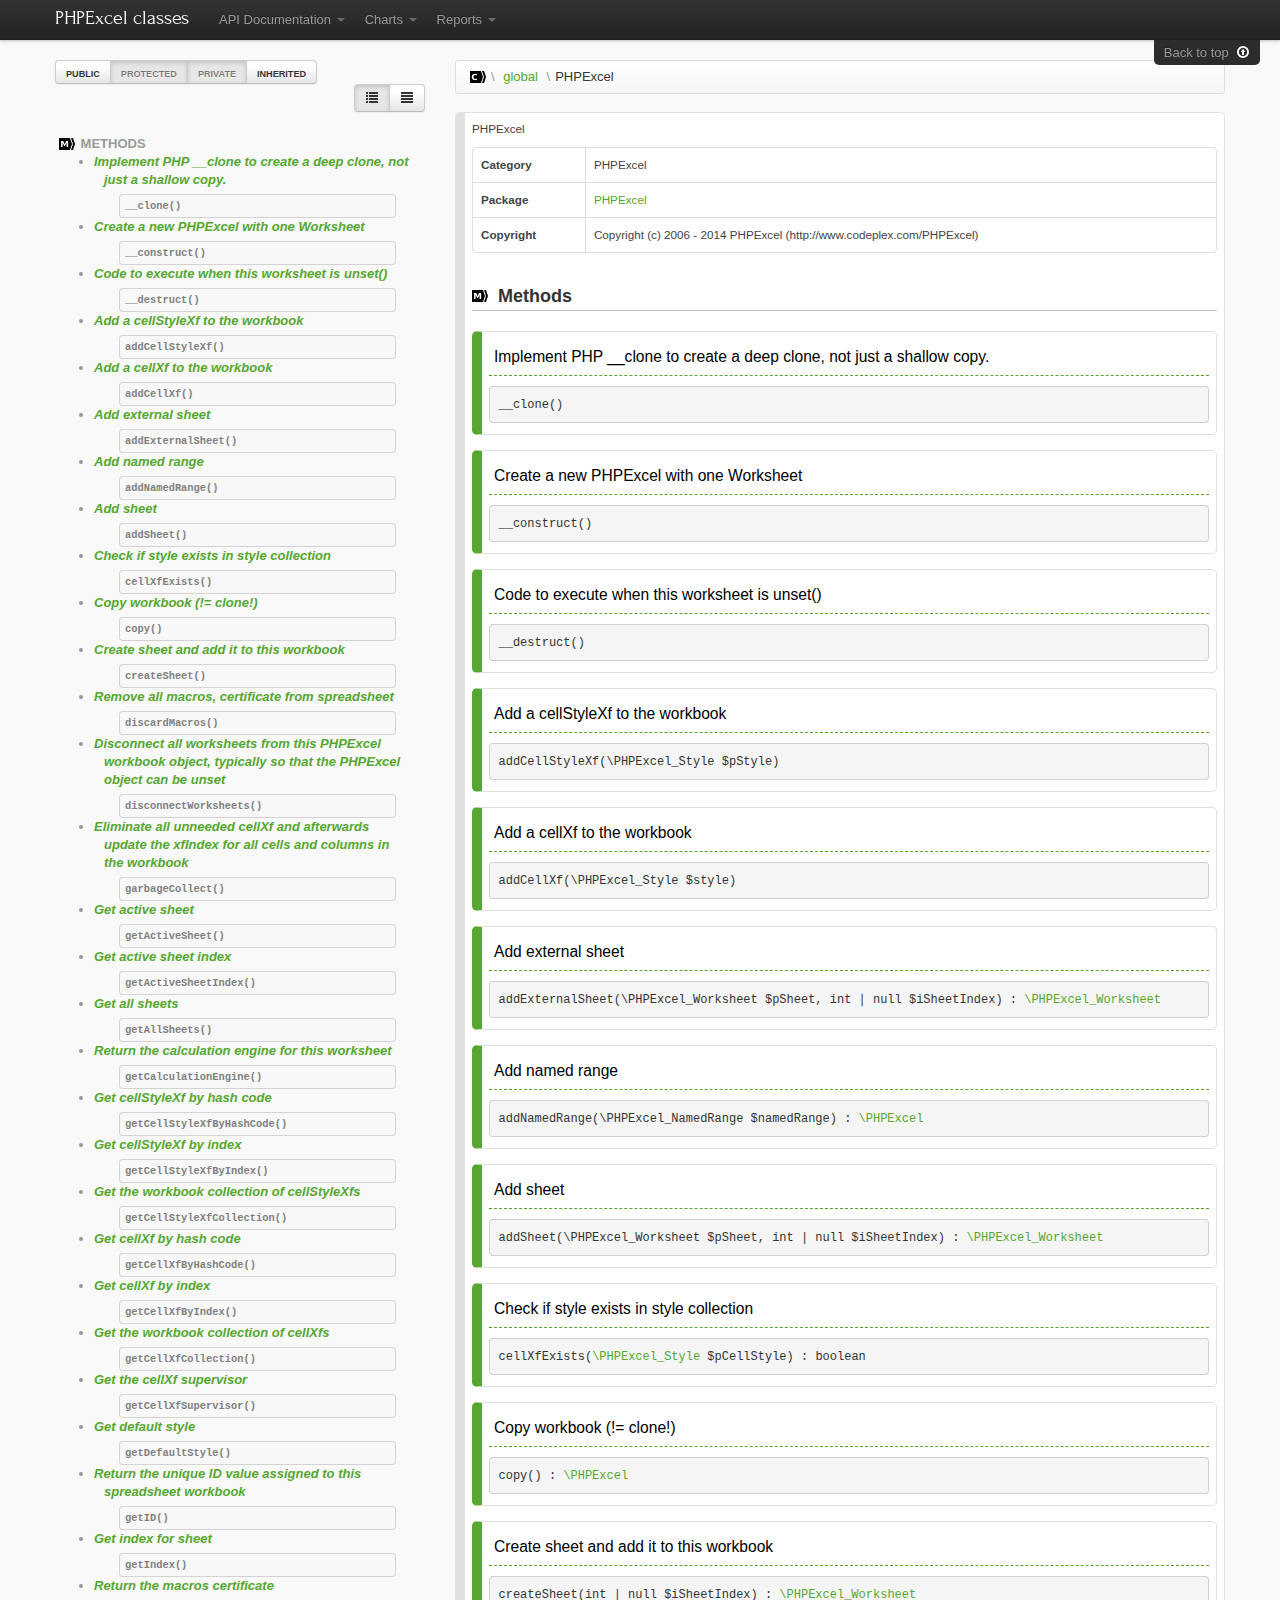
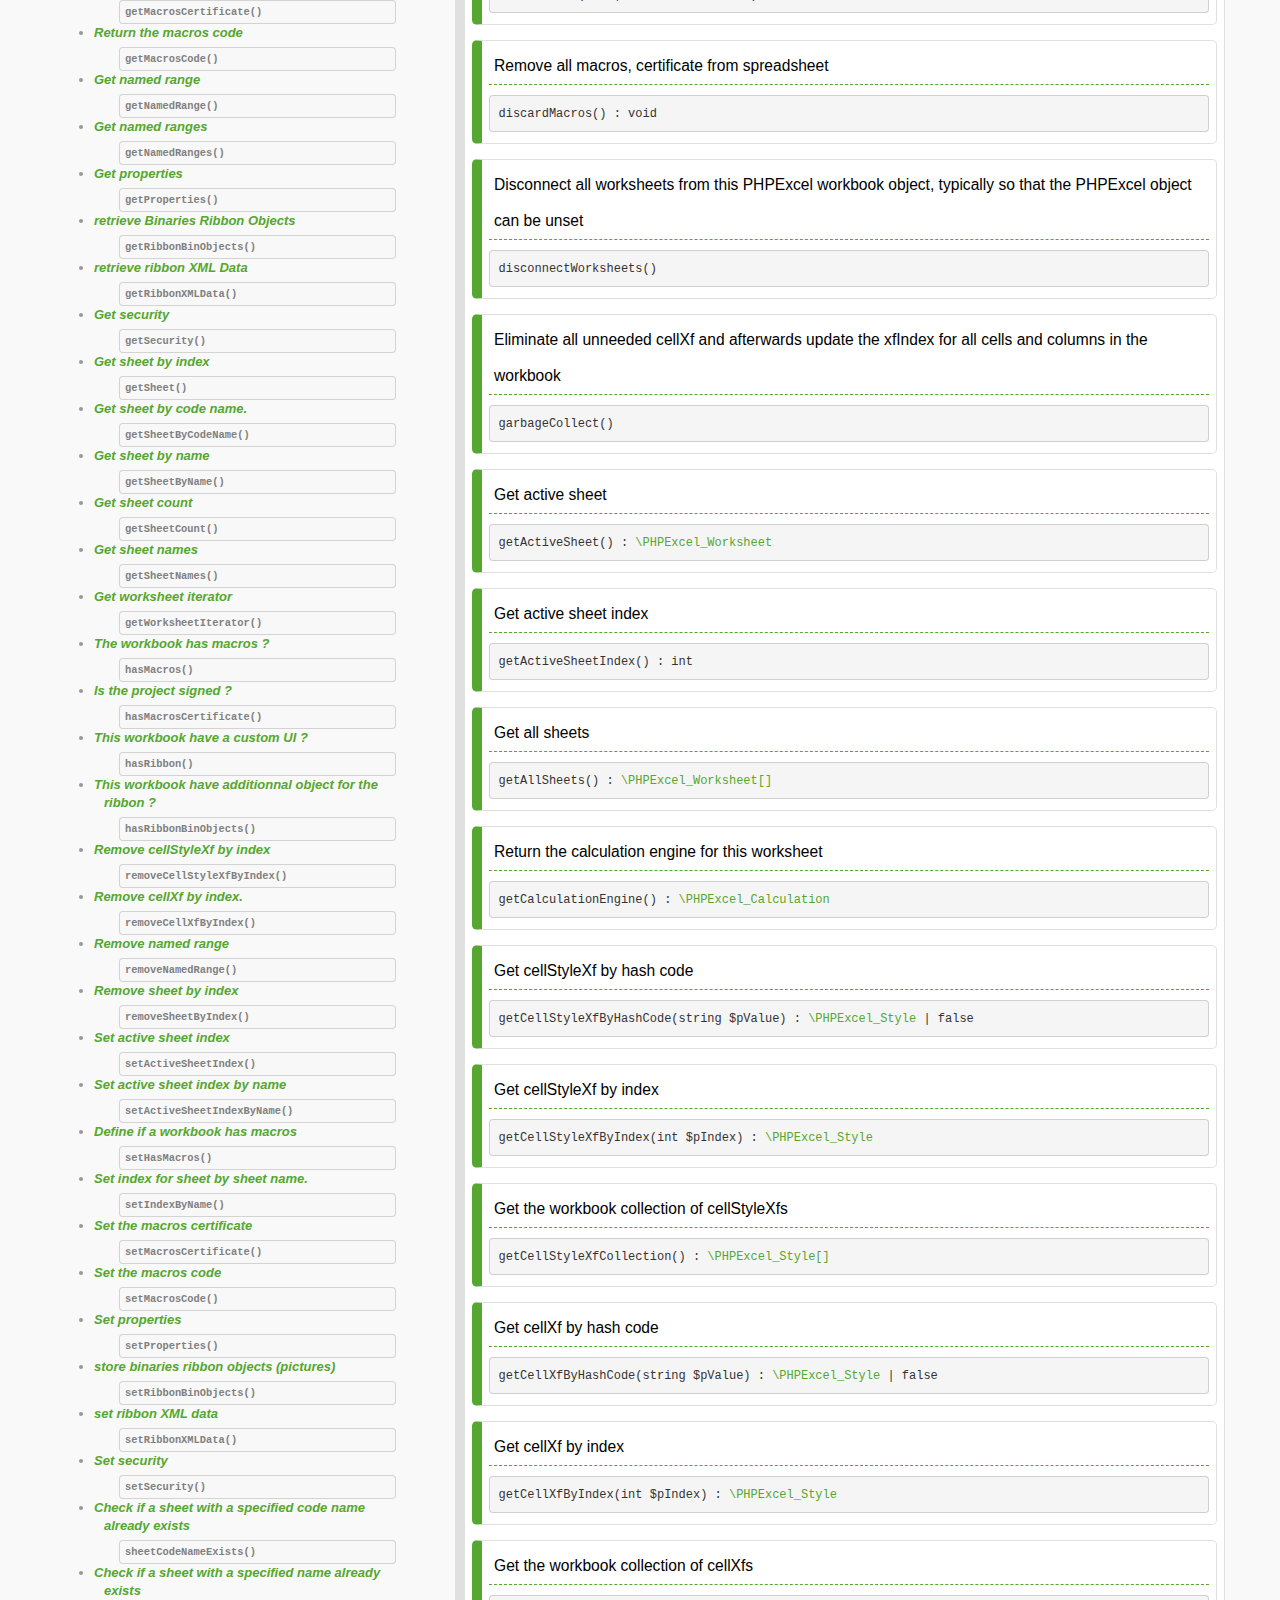
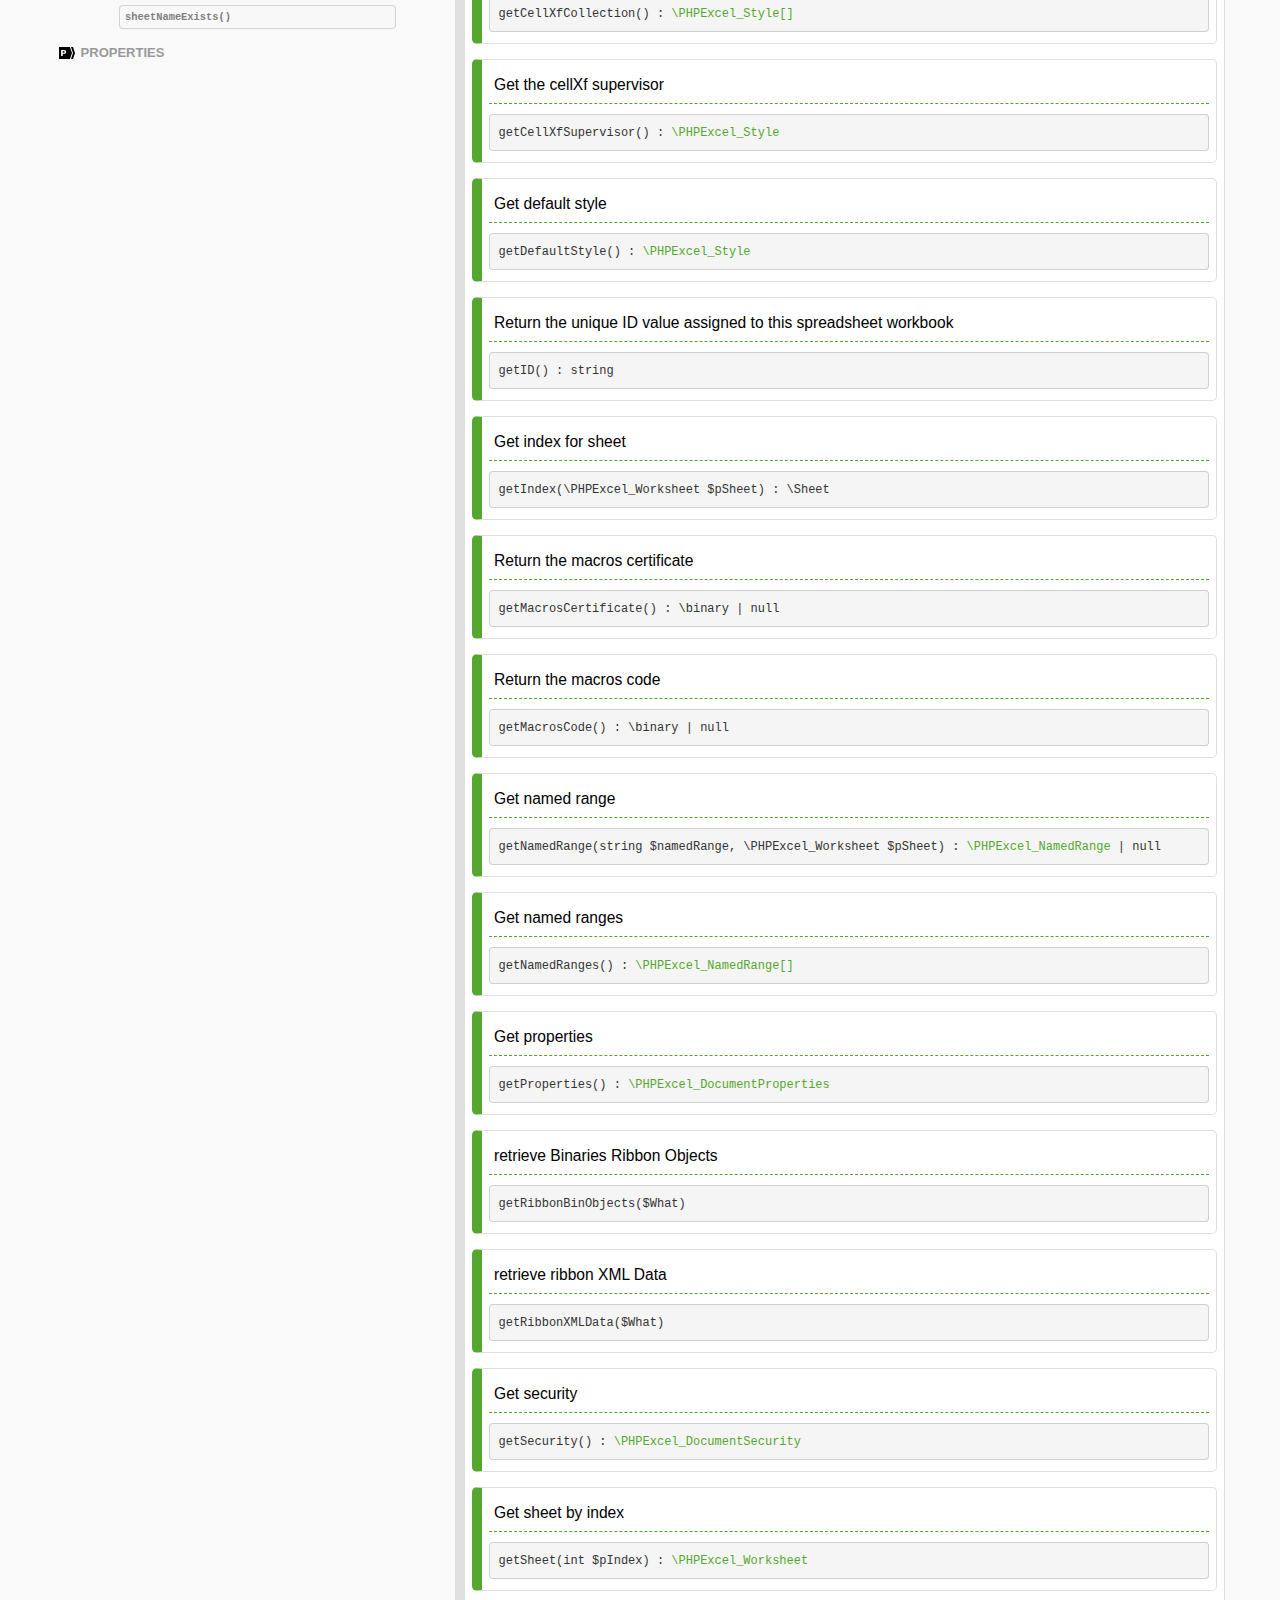
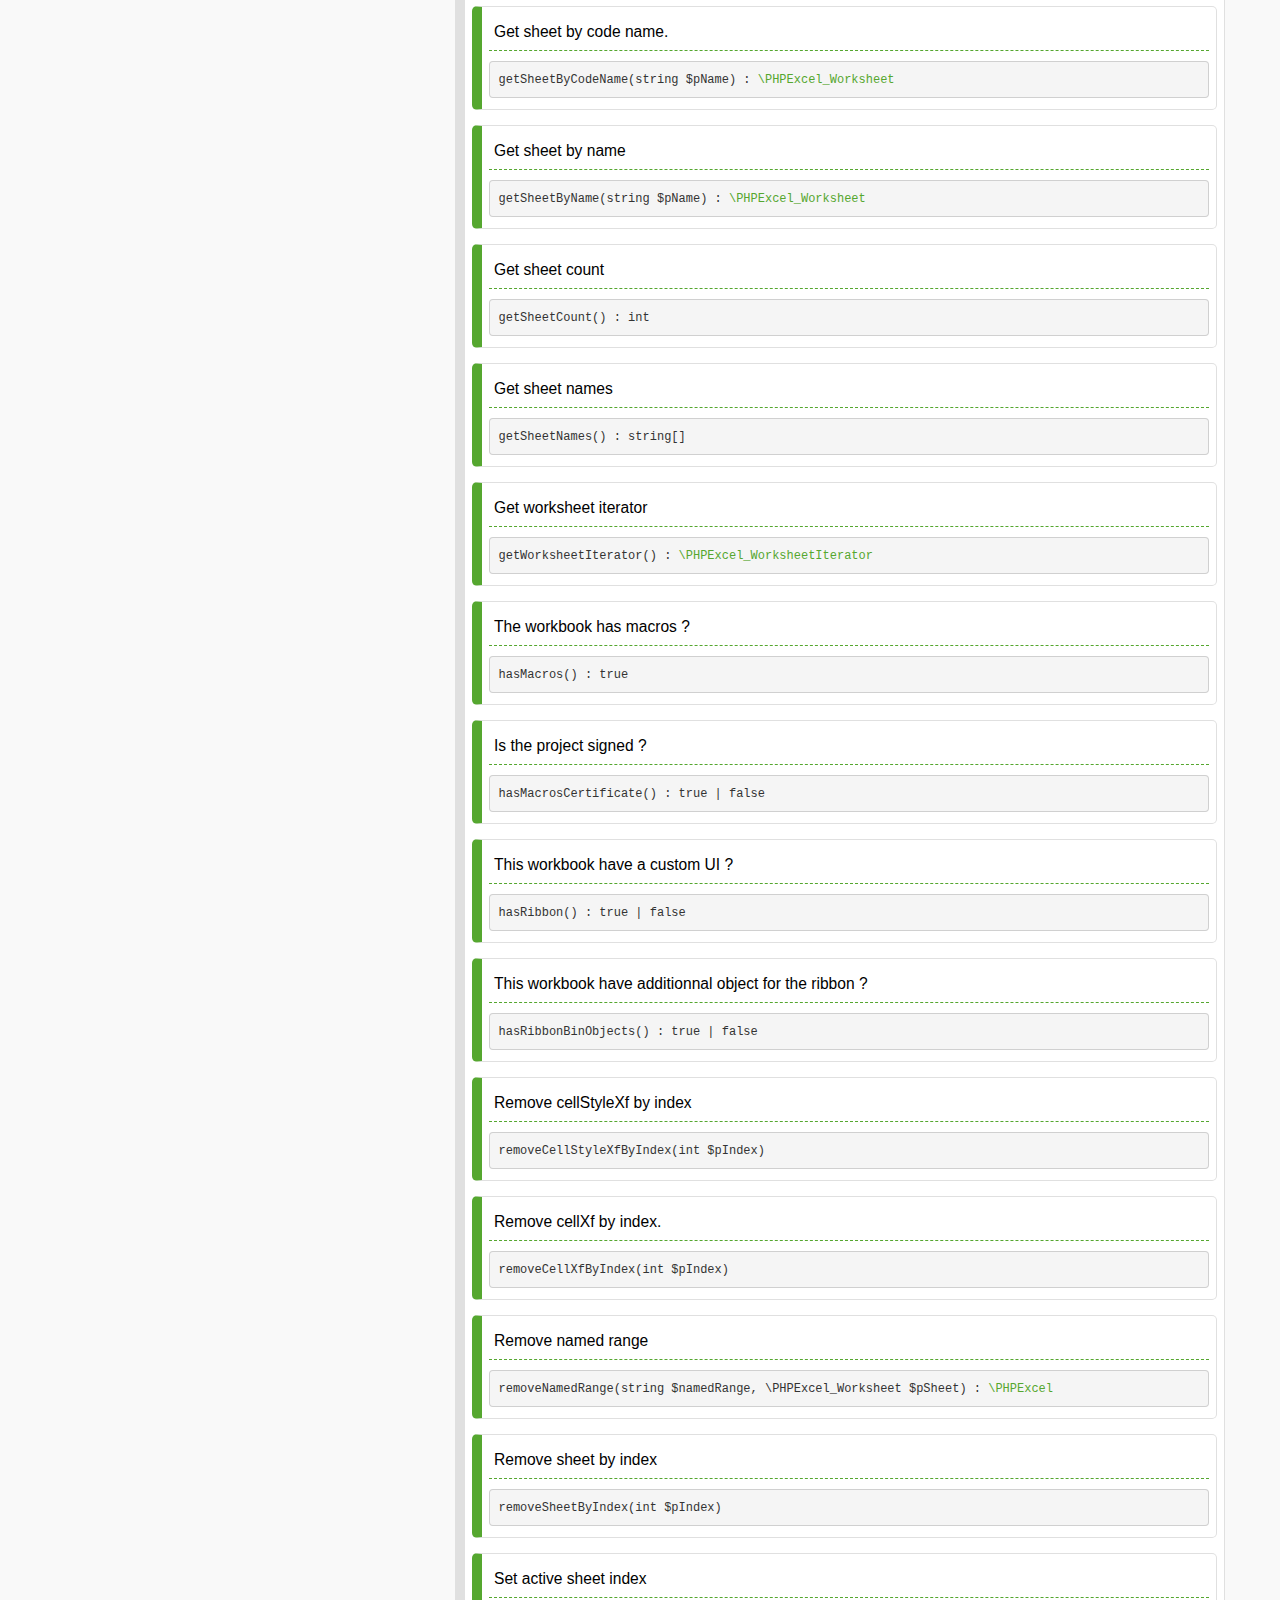
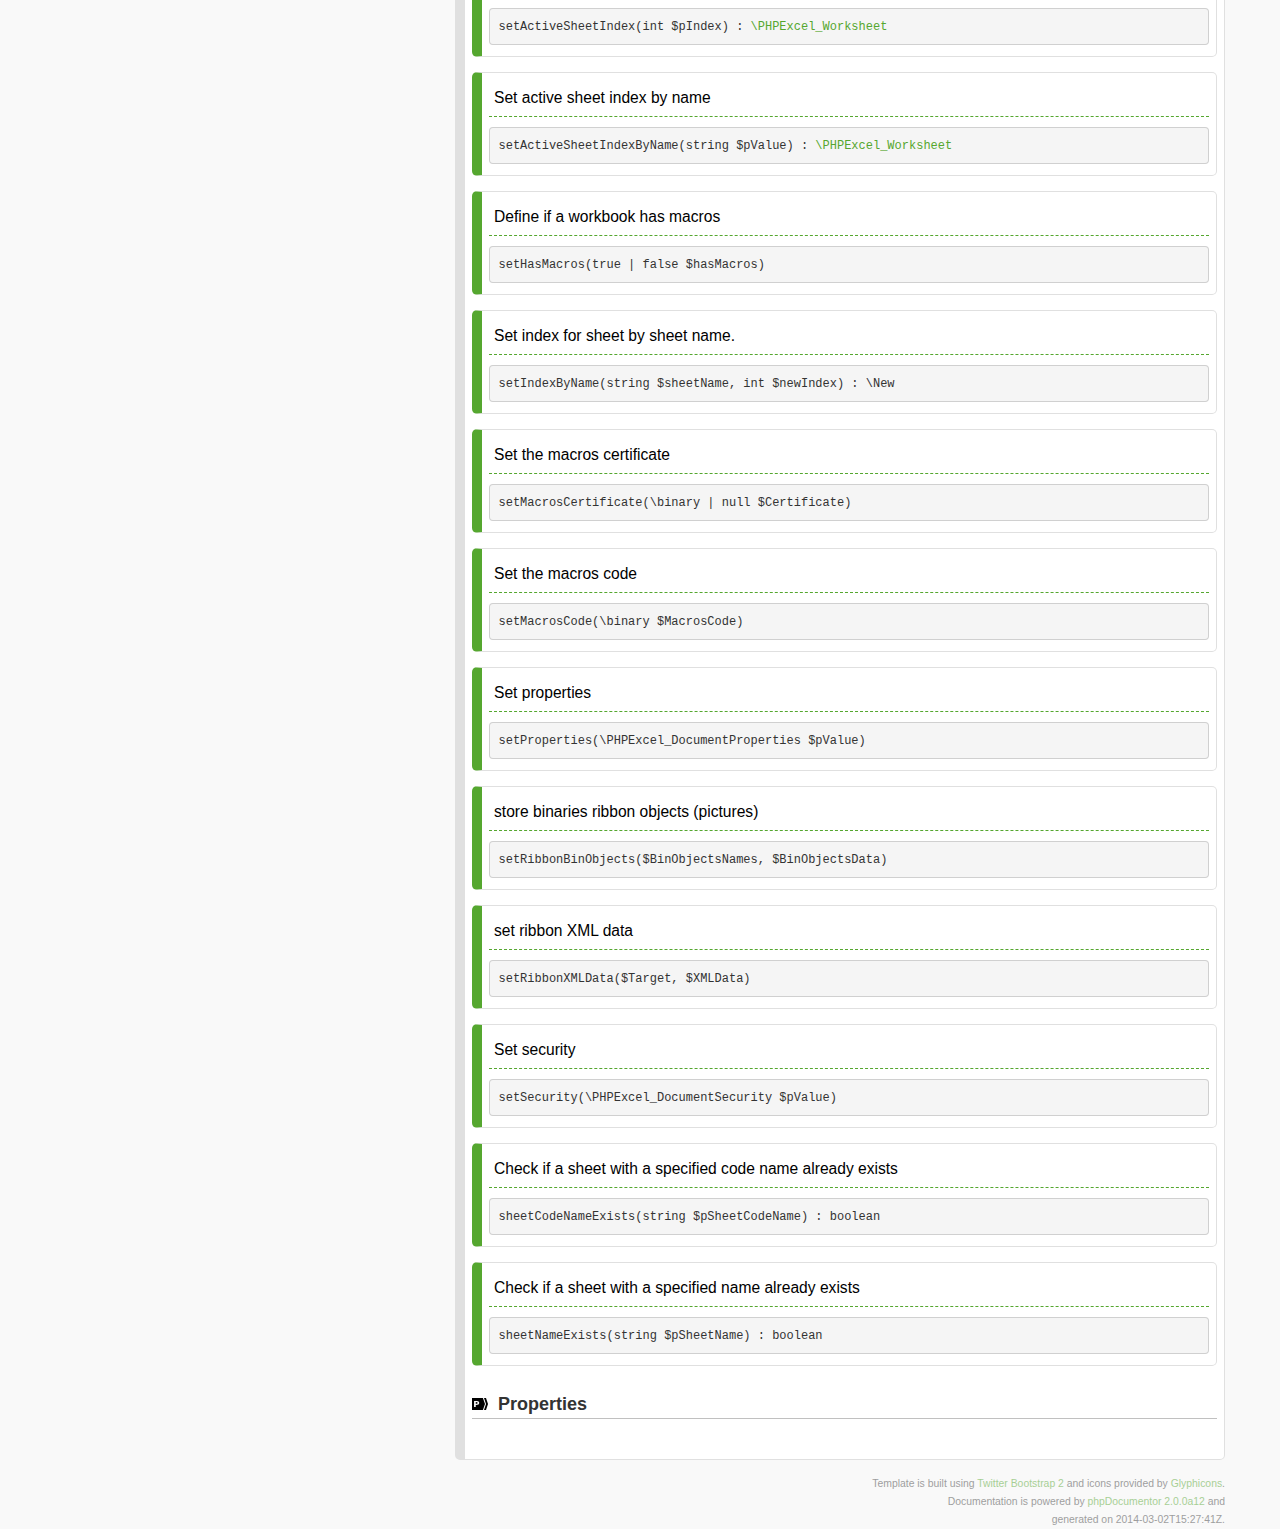
<file: PHPExcel/Documentation/API/classes/PHPExcel.html>
<!DOCTYPE html><html lang="en">
<head>
<meta http-equiv="Content-Type" content="text/html; charset=UTF-8">
<meta name="viewport" content="width=device-width; initial-scale=1.0; maximum-scale=1.0; user-scalable=0;">
<meta charset="utf-8">
<title>PHPExcel classes » \PHPExcel</title>
<meta name="author" content="Mike van Riel">
<meta name="description" content="">
<link href="../css/template.css" rel="stylesheet" media="all">
<script src="../js/jquery-1.7.1.min.js" type="text/javascript"></script><script src="../js/jquery-ui-1.8.2.custom.min.js" type="text/javascript"></script><script src="../js/jquery.mousewheel.min.js" type="text/javascript"></script><script src="../js/bootstrap.js" type="text/javascript"></script><script src="../js/template.js" type="text/javascript"></script><script src="../js/prettify/prettify.min.js" type="text/javascript"></script><link rel="shortcut icon" href="../img/favicon.ico">
<link rel="apple-touch-icon" href="../img/apple-touch-icon.png">
<link rel="apple-touch-icon" sizes="72x72" href="../img/apple-touch-icon-72x72.png">
<link rel="apple-touch-icon" sizes="114x114" href="../img/apple-touch-icon-114x114.png">
</head>
<body>
<div class="navbar navbar-fixed-top">
<div class="navbar-inner"><div class="container">
<a class="btn btn-navbar" data-toggle="collapse" data-target=".nav-collapse"><span class="icon-bar"></span><span class="icon-bar"></span><span class="icon-bar"></span></a><a class="brand" href="../index.html">PHPExcel classes</a><div class="nav-collapse"><ul class="nav">
<li class="dropdown">
<a href="#api" class="dropdown-toggle" data-toggle="dropdown">
                                    API Documentation <b class="caret"></b></a><ul class="dropdown-menu">
<li><a>Packages</a></li>
<li><a href="../packages/Default.html"><i class="icon-folder-open"></i> Default</a></li>
<li><a href="../packages/JAMA.html"><i class="icon-folder-open"></i> JAMA</a></li>
<li><a href="../packages/JAMA%0D%0ACholesky%20decomposition%20class%0D%0AFor%20a%20symmetric,%20positive%20definite%20matrix%20A,%20the%20Cholesky%20decomposition%0D%0Ais%20an%20lower%20triangular%20matrix%20L%20so%20that%20A%20=%20L*L'.html"><i class="icon-folder-open"></i> JAMA
Cholesky decomposition class
For a symmetric, positive definite matrix A, the Cholesky decomposition
is an lower triangular matrix L so that A = L*L'</a></li>
<li><a href="../packages/JAMA%0D%0AClass%20to%20obtain%20eigenvalues%20and%20eigenvectors%20of%20a%20real%20matrix.html"><i class="icon-folder-open"></i> JAMA
Class to obtain eigenvalues and eigenvectors of a real matrix</a></li>
<li><a href="../packages/JAMA%0D%0AError%20handling.html"><i class="icon-folder-open"></i> JAMA
Error handling</a></li>
<li><a href="../packages/JAMA%0D%0AFor%20an%20m-by-n%20matrix%20A%20with%20m%20&gt;=%20n,%20the%20LU%20decomposition%20is%20an%20m-by-n%0D%0Aunit%20lower%20triangular%20matrix%20L,%20an%20n-by-n%20upper%20triangular%20matrix%20U,%0D%0Aand%20a%20permutation%20vector%20piv%20of%20length%20m%20so%20that%20A(piv,:)%20=%20L*U.html"><i class="icon-folder-open"></i> JAMA
For an m-by-n matrix A with m &gt;= n, the LU decomposition is an m-by-n
unit lower triangular matrix L, an n-by-n upper triangular matrix U,
and a permutation vector piv of length m so that A(piv,:) = L*U</a></li>
<li><a href="../packages/JAMA%0D%0AFor%20an%20m-by-n%20matrix%20A%20with%20m%20&gt;=%20n,%20the%20QR%20decomposition%20is%20an%20m-by-n%0D%0Aorthogonal%20matrix%20Q%20and%20an%20n-by-n%20upper%20triangular%20matrix%20R%20so%20that%0D%0AA%20=%20Q*R.html"><i class="icon-folder-open"></i> JAMA
For an m-by-n matrix A with m &gt;= n, the QR decomposition is an m-by-n
orthogonal matrix Q and an n-by-n upper triangular matrix R so that
A = Q*R</a></li>
<li><a href="../packages/JAMA%0D%0AFor%20an%20m-by-n%20matrix%20A%20with%20m%20&gt;=%20n,%20the%20singular%20value%20decomposition%20is%0D%0Aan%20m-by-n%20orthogonal%20matrix%20U,%20an%20n-by-n%20diagonal%20matrix%20S,%20and%0D%0Aan%20n-by-n%20orthogonal%20matrix%20V%20so%20that%20A%20=%20U*S*V'.html"><i class="icon-folder-open"></i> JAMA
For an m-by-n matrix A with m &gt;= n, the singular value decomposition is
an m-by-n orthogonal matrix U, an n-by-n diagonal matrix S, and
an n-by-n orthogonal matrix V so that A = U*S*V'</a></li>
<li><a href="../packages/JAMA%0D%0APythagorean%20Theorem:%0D%0Aa%20=%203%0D%0Ab%20=%204%0D%0Ar%20=%20sqrt(square(a)%20+%20square(b))%0D%0Ar%20=%205%0D%0Ar%20=%20sqrt(a%5E2%20+%20b%5E2)%20without%20under.overflow.html"><i class="icon-folder-open"></i> JAMA
Pythagorean Theorem:
a = 3
b = 4
r = sqrt(square(a) + square(b))
r = 5
r = sqrt(a^2 + b^2) without under/overflow</a></li>
<li><a href="../packages/PHPExcel.html"><i class="icon-folder-open"></i> PHPExcel</a></li>
</ul>
</li>
<li class="dropdown" id="charts-menu">
<a href="#charts" class="dropdown-toggle" data-toggle="dropdown">
                                    Charts <b class="caret"></b></a><ul class="dropdown-menu"><li><a href="../graph_class.html"><i class="icon-list-alt"></i> Class hierarchy diagram</a></li></ul>
</li>
<li class="dropdown" id="reports-menu">
<a href="#reports" class="dropdown-toggle" data-toggle="dropdown">
                                    Reports <b class="caret"></b></a><ul class="dropdown-menu">
<li><a href="../errors.html"><i class="icon-remove-sign"></i> Errors 
                <span class="label label-info">551</span></a></li>
<li><a href="../markers.html"><i class="icon-map-marker"></i> Markers 
                <ul>
<li>todo 
                <span class="label label-info">19</span>
</li>
<li>fixme 
                <span class="label label-info">10</span>
</li>
</ul></a></li>
<li><a href="../deprecated.html"><i class="icon-stop"></i> Deprecated elements 
                <span class="label label-info">12</span></a></li>
</ul>
</li>
</ul></div>
</div></div>
<div class="go_to_top"><a href="#___" style="color: inherit">Back to top  <i class="icon-upload icon-white"></i></a></div>
</div>
<div id="___" class="container">
<noscript><div class="alert alert-warning">
                            Javascript is disabled; several features are only available
                            if Javascript is enabled.
                        </div></noscript>
<div class="row">
<div class="span4">
<span class="btn-group visibility" data-toggle="buttons-checkbox"><button class="btn public active" title="Show public elements">Public</button><button class="btn protected" title="Show protected elements">Protected</button><button class="btn private" title="Show private elements">Private</button><button class="btn inherited active" title="Show inherited elements">Inherited</button></span><div class="btn-group view pull-right" data-toggle="buttons-radio">
<button class="btn details" title="Show descriptions and method names"><i class="icon-list"></i></button><button class="btn simple" title="Show only method names"><i class="icon-align-justify"></i></button>
</div>
<ul class="side-nav nav nav-list">
<li class="nav-header">
<i class="icon-custom icon-method"></i> Methods
                    <ul>
<li class="method public "><a href="#method___clone" title="__clone :: Implement PHP __clone to create a deep clone, not just a shallow copy."><span class="description">Implement PHP __clone to create a deep clone, not just a shallow copy.</span><pre>__clone()</pre></a></li>
<li class="method public "><a href="#method___construct" title="__construct :: Create a new PHPExcel with one Worksheet"><span class="description">Create a new PHPExcel with one Worksheet</span><pre>__construct()</pre></a></li>
<li class="method public "><a href="#method___destruct" title="__destruct :: Code to execute when this worksheet is unset()"><span class="description">Code to execute when this worksheet is unset()</span><pre>__destruct()</pre></a></li>
<li class="method public "><a href="#method_addCellStyleXf" title="addCellStyleXf :: Add a cellStyleXf to the workbook"><span class="description">Add a cellStyleXf to the workbook</span><pre>addCellStyleXf()</pre></a></li>
<li class="method public "><a href="#method_addCellXf" title="addCellXf :: Add a cellXf to the workbook"><span class="description">Add a cellXf to the workbook</span><pre>addCellXf()</pre></a></li>
<li class="method public "><a href="#method_addExternalSheet" title="addExternalSheet :: Add external sheet"><span class="description">Add external sheet</span><pre>addExternalSheet()</pre></a></li>
<li class="method public "><a href="#method_addNamedRange" title="addNamedRange :: Add named range"><span class="description">Add named range</span><pre>addNamedRange()</pre></a></li>
<li class="method public "><a href="#method_addSheet" title="addSheet :: Add sheet"><span class="description">Add sheet</span><pre>addSheet()</pre></a></li>
<li class="method public "><a href="#method_cellXfExists" title="cellXfExists :: Check if style exists in style collection"><span class="description">Check if style exists in style collection</span><pre>cellXfExists()</pre></a></li>
<li class="method public "><a href="#method_copy" title="copy :: Copy workbook (!= clone!)"><span class="description">Copy workbook (!= clone!)</span><pre>copy()</pre></a></li>
<li class="method public "><a href="#method_createSheet" title="createSheet :: Create sheet and add it to this workbook"><span class="description">Create sheet and add it to this workbook</span><pre>createSheet()</pre></a></li>
<li class="method public "><a href="#method_discardMacros" title="discardMacros :: Remove all macros, certificate from spreadsheet"><span class="description">Remove all macros, certificate from spreadsheet</span><pre>discardMacros()</pre></a></li>
<li class="method public "><a href="#method_disconnectWorksheets" title="disconnectWorksheets :: Disconnect all worksheets from this PHPExcel workbook object,
   typically so that the PHPExcel object can be unset"><span class="description">Disconnect all worksheets from this PHPExcel workbook object,
   typically so that the PHPExcel object can be unset</span><pre>disconnectWorksheets()</pre></a></li>
<li class="method public "><a href="#method_garbageCollect" title="garbageCollect :: Eliminate all unneeded cellXf and afterwards update the xfIndex for all cells
and columns in the workbook"><span class="description">Eliminate all unneeded cellXf and afterwards update the xfIndex for all cells
and columns in the workbook</span><pre>garbageCollect()</pre></a></li>
<li class="method public "><a href="#method_getActiveSheet" title="getActiveSheet :: Get active sheet"><span class="description">Get active sheet</span><pre>getActiveSheet()</pre></a></li>
<li class="method public "><a href="#method_getActiveSheetIndex" title="getActiveSheetIndex :: Get active sheet index"><span class="description">Get active sheet index</span><pre>getActiveSheetIndex()</pre></a></li>
<li class="method public "><a href="#method_getAllSheets" title="getAllSheets :: Get all sheets"><span class="description">Get all sheets</span><pre>getAllSheets()</pre></a></li>
<li class="method public "><a href="#method_getCalculationEngine" title="getCalculationEngine :: Return the calculation engine for this worksheet"><span class="description">Return the calculation engine for this worksheet</span><pre>getCalculationEngine()</pre></a></li>
<li class="method public "><a href="#method_getCellStyleXfByHashCode" title="getCellStyleXfByHashCode :: Get cellStyleXf by hash code"><span class="description">Get cellStyleXf by hash code</span><pre>getCellStyleXfByHashCode()</pre></a></li>
<li class="method public "><a href="#method_getCellStyleXfByIndex" title="getCellStyleXfByIndex :: Get cellStyleXf by index"><span class="description">Get cellStyleXf by index</span><pre>getCellStyleXfByIndex()</pre></a></li>
<li class="method public "><a href="#method_getCellStyleXfCollection" title="getCellStyleXfCollection :: Get the workbook collection of cellStyleXfs"><span class="description">Get the workbook collection of cellStyleXfs</span><pre>getCellStyleXfCollection()</pre></a></li>
<li class="method public "><a href="#method_getCellXfByHashCode" title="getCellXfByHashCode :: Get cellXf by hash code"><span class="description">Get cellXf by hash code</span><pre>getCellXfByHashCode()</pre></a></li>
<li class="method public "><a href="#method_getCellXfByIndex" title="getCellXfByIndex :: Get cellXf by index"><span class="description">Get cellXf by index</span><pre>getCellXfByIndex()</pre></a></li>
<li class="method public "><a href="#method_getCellXfCollection" title="getCellXfCollection :: Get the workbook collection of cellXfs"><span class="description">Get the workbook collection of cellXfs</span><pre>getCellXfCollection()</pre></a></li>
<li class="method public "><a href="#method_getCellXfSupervisor" title="getCellXfSupervisor :: Get the cellXf supervisor"><span class="description">Get the cellXf supervisor</span><pre>getCellXfSupervisor()</pre></a></li>
<li class="method public "><a href="#method_getDefaultStyle" title="getDefaultStyle :: Get default style"><span class="description">Get default style</span><pre>getDefaultStyle()</pre></a></li>
<li class="method public "><a href="#method_getID" title="getID :: Return the unique ID value assigned to this spreadsheet workbook"><span class="description">Return the unique ID value assigned to this spreadsheet workbook</span><pre>getID()</pre></a></li>
<li class="method public "><a href="#method_getIndex" title="getIndex :: Get index for sheet"><span class="description">Get index for sheet</span><pre>getIndex()</pre></a></li>
<li class="method public "><a href="#method_getMacrosCertificate" title="getMacrosCertificate :: Return the macros certificate"><span class="description">Return the macros certificate</span><pre>getMacrosCertificate()</pre></a></li>
<li class="method public "><a href="#method_getMacrosCode" title="getMacrosCode :: Return the macros code"><span class="description">Return the macros code</span><pre>getMacrosCode()</pre></a></li>
<li class="method public "><a href="#method_getNamedRange" title="getNamedRange :: Get named range"><span class="description">Get named range</span><pre>getNamedRange()</pre></a></li>
<li class="method public "><a href="#method_getNamedRanges" title="getNamedRanges :: Get named ranges"><span class="description">Get named ranges</span><pre>getNamedRanges()</pre></a></li>
<li class="method public "><a href="#method_getProperties" title="getProperties :: Get properties"><span class="description">Get properties</span><pre>getProperties()</pre></a></li>
<li class="method public "><a href="#method_getRibbonBinObjects" title="getRibbonBinObjects :: retrieve Binaries Ribbon Objects"><span class="description">retrieve Binaries Ribbon Objects</span><pre>getRibbonBinObjects()</pre></a></li>
<li class="method public "><a href="#method_getRibbonXMLData" title="getRibbonXMLData :: retrieve ribbon XML Data"><span class="description">retrieve ribbon XML Data</span><pre>getRibbonXMLData()</pre></a></li>
<li class="method public "><a href="#method_getSecurity" title="getSecurity :: Get security"><span class="description">Get security</span><pre>getSecurity()</pre></a></li>
<li class="method public "><a href="#method_getSheet" title="getSheet :: Get sheet by index"><span class="description">Get sheet by index</span><pre>getSheet()</pre></a></li>
<li class="method public "><a href="#method_getSheetByCodeName" title="getSheetByCodeName :: Get sheet by code name."><span class="description">Get sheet by code name.</span><pre>getSheetByCodeName()</pre></a></li>
<li class="method public "><a href="#method_getSheetByName" title="getSheetByName :: Get sheet by name"><span class="description">Get sheet by name</span><pre>getSheetByName()</pre></a></li>
<li class="method public "><a href="#method_getSheetCount" title="getSheetCount :: Get sheet count"><span class="description">Get sheet count</span><pre>getSheetCount()</pre></a></li>
<li class="method public "><a href="#method_getSheetNames" title="getSheetNames :: Get sheet names"><span class="description">Get sheet names</span><pre>getSheetNames()</pre></a></li>
<li class="method public "><a href="#method_getWorksheetIterator" title="getWorksheetIterator :: Get worksheet iterator"><span class="description">Get worksheet iterator</span><pre>getWorksheetIterator()</pre></a></li>
<li class="method public "><a href="#method_hasMacros" title="hasMacros :: The workbook has macros ?"><span class="description">The workbook has macros ?</span><pre>hasMacros()</pre></a></li>
<li class="method public "><a href="#method_hasMacrosCertificate" title="hasMacrosCertificate :: Is the project signed ?"><span class="description">Is the project signed ?</span><pre>hasMacrosCertificate()</pre></a></li>
<li class="method public "><a href="#method_hasRibbon" title="hasRibbon :: This workbook have a custom UI ?"><span class="description">This workbook have a custom UI ?</span><pre>hasRibbon()</pre></a></li>
<li class="method public "><a href="#method_hasRibbonBinObjects" title="hasRibbonBinObjects :: This workbook have additionnal object for the ribbon ?"><span class="description">This workbook have additionnal object for the ribbon ?</span><pre>hasRibbonBinObjects()</pre></a></li>
<li class="method public "><a href="#method_removeCellStyleXfByIndex" title="removeCellStyleXfByIndex :: Remove cellStyleXf by index"><span class="description">Remove cellStyleXf by index</span><pre>removeCellStyleXfByIndex()</pre></a></li>
<li class="method public "><a href="#method_removeCellXfByIndex" title="removeCellXfByIndex :: Remove cellXf by index."><span class="description">Remove cellXf by index.</span><pre>removeCellXfByIndex()</pre></a></li>
<li class="method public "><a href="#method_removeNamedRange" title="removeNamedRange :: Remove named range"><span class="description">Remove named range</span><pre>removeNamedRange()</pre></a></li>
<li class="method public "><a href="#method_removeSheetByIndex" title="removeSheetByIndex :: Remove sheet by index"><span class="description">Remove sheet by index</span><pre>removeSheetByIndex()</pre></a></li>
<li class="method public "><a href="#method_setActiveSheetIndex" title="setActiveSheetIndex :: Set active sheet index"><span class="description">Set active sheet index</span><pre>setActiveSheetIndex()</pre></a></li>
<li class="method public "><a href="#method_setActiveSheetIndexByName" title="setActiveSheetIndexByName :: Set active sheet index by name"><span class="description">Set active sheet index by name</span><pre>setActiveSheetIndexByName()</pre></a></li>
<li class="method public "><a href="#method_setHasMacros" title="setHasMacros :: Define if a workbook has macros"><span class="description">Define if a workbook has macros</span><pre>setHasMacros()</pre></a></li>
<li class="method public "><a href="#method_setIndexByName" title="setIndexByName :: Set index for sheet by sheet name."><span class="description">Set index for sheet by sheet name.</span><pre>setIndexByName()</pre></a></li>
<li class="method public "><a href="#method_setMacrosCertificate" title="setMacrosCertificate :: Set the macros certificate"><span class="description">Set the macros certificate</span><pre>setMacrosCertificate()</pre></a></li>
<li class="method public "><a href="#method_setMacrosCode" title="setMacrosCode :: Set the macros code"><span class="description">Set the macros code</span><pre>setMacrosCode()</pre></a></li>
<li class="method public "><a href="#method_setProperties" title="setProperties :: Set properties"><span class="description">Set properties</span><pre>setProperties()</pre></a></li>
<li class="method public "><a href="#method_setRibbonBinObjects" title="setRibbonBinObjects :: store binaries ribbon objects (pictures)"><span class="description">store binaries ribbon objects (pictures)</span><pre>setRibbonBinObjects()</pre></a></li>
<li class="method public "><a href="#method_setRibbonXMLData" title="setRibbonXMLData :: set ribbon XML data"><span class="description">set ribbon XML data</span><pre>setRibbonXMLData()</pre></a></li>
<li class="method public "><a href="#method_setSecurity" title="setSecurity :: Set security"><span class="description">Set security</span><pre>setSecurity()</pre></a></li>
<li class="method public "><a href="#method_sheetCodeNameExists" title="sheetCodeNameExists :: Check if a sheet with a specified code name already exists"><span class="description">Check if a sheet with a specified code name already exists</span><pre>sheetCodeNameExists()</pre></a></li>
<li class="method public "><a href="#method_sheetNameExists" title="sheetNameExists :: Check if a sheet with a specified name already exists"><span class="description">Check if a sheet with a specified name already exists</span><pre>sheetNameExists()</pre></a></li>
</ul>
</li>
<li class="nav-header private">» Private
                    <ul><li class="method private "><a href="#method__getExtensionOnly" title="_getExtensionOnly :: return the extension of a filename."><span class="description">return the extension of a filename.</span><pre>_getExtensionOnly()</pre></a></li></ul>
</li>
<li class="nav-header">
<i class="icon-custom icon-property"></i> Properties
                    <ul></ul>
</li>
<li class="nav-header private">» Private
                    <ul>
<li class="property private "><a href="#property__activeSheetIndex" title="$_activeSheetIndex :: Active sheet index"><span class="description"></span><pre>$_activeSheetIndex</pre></a></li>
<li class="property private "><a href="#property__calculationEngine" title="$_calculationEngine :: Calculation Engine"><span class="description"></span><pre>$_calculationEngine</pre></a></li>
<li class="property private "><a href="#property__cellStyleXfCollection" title="$_cellStyleXfCollection :: CellStyleXf collection"><span class="description"></span><pre>$_cellStyleXfCollection</pre></a></li>
<li class="property private "><a href="#property__cellXfCollection" title="$_cellXfCollection :: CellXf collection"><span class="description"></span><pre>$_cellXfCollection</pre></a></li>
<li class="property private "><a href="#property__cellXfSupervisor" title="$_cellXfSupervisor :: CellXf supervisor"><span class="description"></span><pre>$_cellXfSupervisor</pre></a></li>
<li class="property private "><a href="#property__hasMacros" title="$_hasMacros :: _hasMacros : this workbook have macros ?"><span class="description"></span><pre>$_hasMacros</pre></a></li>
<li class="property private "><a href="#property__macrosCertificate" title="$_macrosCertificate :: _macrosCertificate : if macros are signed, contains vbaProjectSignature.bin file, NULL if not signed"><span class="description"></span><pre>$_macrosCertificate</pre></a></li>
<li class="property private "><a href="#property__macrosCode" title="$_macrosCode :: _macrosCode : all macros code (the vbaProject.bin file, this include form, code,  etc.), NULL if no macro"><span class="description"></span><pre>$_macrosCode</pre></a></li>
<li class="property private "><a href="#property__namedRanges" title="$_namedRanges :: Named ranges"><span class="description"></span><pre>$_namedRanges</pre></a></li>
<li class="property private "><a href="#property__properties" title="$_properties :: Document properties"><span class="description"></span><pre>$_properties</pre></a></li>
<li class="property private "><a href="#property__ribbonBinObjects" title="$_ribbonBinObjects :: _ribbonBinObjects : NULL if workbook is'nt Excel 2007 or not contain embedded objects (picture(s)) for Ribbon Elements
ignored if $_ribbonXMLData is null"><span class="description"></span><pre>$_ribbonBinObjects</pre></a></li>
<li class="property private "><a href="#property__ribbonXMLData" title="$_ribbonXMLData :: _ribbonXMLData : NULL if workbook is'nt Excel 2007 or not contain a customized UI"><span class="description"></span><pre>$_ribbonXMLData</pre></a></li>
<li class="property private "><a href="#property__security" title="$_security :: Document security"><span class="description"></span><pre>$_security</pre></a></li>
<li class="property private "><a href="#property__uniqueID" title="$_uniqueID :: Unique ID"><span class="description"></span><pre>$_uniqueID</pre></a></li>
<li class="property private "><a href="#property__workSheetCollection" title="$_workSheetCollection :: Collection of Worksheet objects"><span class="description"></span><pre>$_workSheetCollection</pre></a></li>
</ul>
</li>
</ul>
</div>
<div class="span8">
<a id="\PHPExcel"></a><ul class="breadcrumb">
<li>
<a href="../index.html"><i class="icon-custom icon-class"></i></a><span class="divider">\</span>
</li>
<li><a href="../namespaces/global.html">global</a></li>
<li class="active">
<span class="divider">\</span><a href="../classes/PHPExcel.html">PHPExcel</a>
</li>
</ul>
<div class="element class">
<p class="short_description">PHPExcel</p>
<div class="details">
<div class="long_description"></div>
<table class="table table-bordered">
<tr>
<th>category</th>
<td>PHPExcel</td>
</tr>
<tr>
<th>package</th>
<td><a href="../packages/PHPExcel.html">PHPExcel</a></td>
</tr>
<tr>
<th>copyright</th>
<td>Copyright (c) 2006 - 2014 PHPExcel (http://www.codeplex.com/PHPExcel)</td>
</tr>
</table>
<h3>
<i class="icon-custom icon-method"></i> Methods</h3>
<a id="method___clone"></a><div class="element clickable method public method___clone" data-toggle="collapse" data-target=".method___clone .collapse">
<h2>Implement PHP __clone to create a deep clone, not just a shallow copy.</h2>
<pre>__clone() </pre>
<div class="labels"></div>
<div class="row collapse"><div class="detail-description"><div class="long_description"></div></div></div>
</div>
<a id="method___construct"></a><div class="element clickable method public method___construct" data-toggle="collapse" data-target=".method___construct .collapse">
<h2>Create a new PHPExcel with one Worksheet</h2>
<pre>__construct() </pre>
<div class="labels"></div>
<div class="row collapse"><div class="detail-description"><div class="long_description"></div></div></div>
</div>
<a id="method___destruct"></a><div class="element clickable method public method___destruct" data-toggle="collapse" data-target=".method___destruct .collapse">
<h2>Code to execute when this worksheet is unset()</h2>
<pre>__destruct() </pre>
<div class="labels"></div>
<div class="row collapse"><div class="detail-description"><div class="long_description"></div></div></div>
</div>
<a id="method_addCellStyleXf"></a><div class="element clickable method public method_addCellStyleXf" data-toggle="collapse" data-target=".method_addCellStyleXf .collapse">
<h2>Add a cellStyleXf to the workbook</h2>
<pre>addCellStyleXf(\PHPExcel_Style $pStyle) </pre>
<div class="labels"></div>
<div class="row collapse"><div class="detail-description">
<div class="long_description"></div>
<h3>Parameters</h3>
<div class="subelement argument">
<h4>$pStyle</h4>
<code><a href="../classes/PHPExcel_Style.html">\PHPExcel_Style</a></code>
</div>
</div></div>
</div>
<a id="method_addCellXf"></a><div class="element clickable method public method_addCellXf" data-toggle="collapse" data-target=".method_addCellXf .collapse">
<h2>Add a cellXf to the workbook</h2>
<pre>addCellXf(\PHPExcel_Style $style) </pre>
<div class="labels"></div>
<div class="row collapse"><div class="detail-description">
<div class="long_description"></div>
<h3>Parameters</h3>
<div class="subelement argument">
<h4>$style</h4>
<code><a href="../classes/PHPExcel_Style.html">\PHPExcel_Style</a></code>
</div>
</div></div>
</div>
<a id="method_addExternalSheet"></a><div class="element clickable method public method_addExternalSheet" data-toggle="collapse" data-target=".method_addExternalSheet .collapse">
<h2>Add external sheet</h2>
<pre>addExternalSheet(\PHPExcel_Worksheet $pSheet, int | null $iSheetIndex) : <a href="../classes/PHPExcel_Worksheet.html">\PHPExcel_Worksheet</a></pre>
<div class="labels"></div>
<div class="row collapse"><div class="detail-description">
<div class="long_description"></div>
<h3>Parameters</h3>
<div class="subelement argument">
<h4>$pSheet</h4>
<code><a href="../classes/PHPExcel_Worksheet.html">\PHPExcel_Worksheet</a></code><p>External sheet to add</p></div>
<div class="subelement argument">
<h4>$iSheetIndex</h4>
<code>int</code><code>null</code><p>Index where sheet should go (0,1,..., or null for last)</p>
</div>
<h3>Exceptions</h3>
<table class="table table-bordered"><tr>
<th><code><a href="../classes/PHPExcel_Exception.html">\PHPExcel_Exception</a></code></th>
<td></td>
</tr></table>
<h3>Returns</h3>
<div class="subelement response"><code><a href="../classes/PHPExcel_Worksheet.html">\PHPExcel_Worksheet</a></code></div>
</div></div>
</div>
<a id="method_addNamedRange"></a><div class="element clickable method public method_addNamedRange" data-toggle="collapse" data-target=".method_addNamedRange .collapse">
<h2>Add named range</h2>
<pre>addNamedRange(\PHPExcel_NamedRange $namedRange) : <a href="../classes/PHPExcel.html">\PHPExcel</a></pre>
<div class="labels"></div>
<div class="row collapse"><div class="detail-description">
<div class="long_description"></div>
<h3>Parameters</h3>
<div class="subelement argument">
<h4>$namedRange</h4>
<code><a href="../classes/PHPExcel_NamedRange.html">\PHPExcel_NamedRange</a></code>
</div>
<h3>Returns</h3>
<div class="subelement response"><code><a href="../classes/PHPExcel.html">\PHPExcel</a></code></div>
</div></div>
</div>
<a id="method_addSheet"></a><div class="element clickable method public method_addSheet" data-toggle="collapse" data-target=".method_addSheet .collapse">
<h2>Add sheet</h2>
<pre>addSheet(\PHPExcel_Worksheet $pSheet, int | null $iSheetIndex) : <a href="../classes/PHPExcel_Worksheet.html">\PHPExcel_Worksheet</a></pre>
<div class="labels"></div>
<div class="row collapse"><div class="detail-description">
<div class="long_description"></div>
<h3>Parameters</h3>
<div class="subelement argument">
<h4>$pSheet</h4>
<code><a href="../classes/PHPExcel_Worksheet.html">\PHPExcel_Worksheet</a></code>
</div>
<div class="subelement argument">
<h4>$iSheetIndex</h4>
<code>int</code><code>null</code><p>Index where sheet should go (0,1,..., or null for last)</p>
</div>
<h3>Exceptions</h3>
<table class="table table-bordered"><tr>
<th><code><a href="../classes/PHPExcel_Exception.html">\PHPExcel_Exception</a></code></th>
<td></td>
</tr></table>
<h3>Returns</h3>
<div class="subelement response"><code><a href="../classes/PHPExcel_Worksheet.html">\PHPExcel_Worksheet</a></code></div>
</div></div>
</div>
<a id="method_cellXfExists"></a><div class="element clickable method public method_cellXfExists" data-toggle="collapse" data-target=".method_cellXfExists .collapse">
<h2>Check if style exists in style collection</h2>
<pre>cellXfExists(<a href="../classes/PHPExcel_Style.html">\PHPExcel_Style</a> $pCellStyle) : boolean</pre>
<div class="labels"></div>
<div class="row collapse"><div class="detail-description">
<div class="long_description"></div>
<h3>Parameters</h3>
<div class="subelement argument">
<h4>$pCellStyle</h4>
<code><a href="../classes/PHPExcel_Style.html">\PHPExcel_Style</a></code>
</div>
<h3>Returns</h3>
<div class="subelement response"><code>boolean</code></div>
</div></div>
</div>
<a id="method_copy"></a><div class="element clickable method public method_copy" data-toggle="collapse" data-target=".method_copy .collapse">
<h2>Copy workbook (!= clone!)</h2>
<pre>copy() : <a href="../classes/PHPExcel.html">\PHPExcel</a></pre>
<div class="labels"></div>
<div class="row collapse"><div class="detail-description">
<div class="long_description"></div>
<h3>Returns</h3>
<div class="subelement response"><code><a href="../classes/PHPExcel.html">\PHPExcel</a></code></div>
</div></div>
</div>
<a id="method_createSheet"></a><div class="element clickable method public method_createSheet" data-toggle="collapse" data-target=".method_createSheet .collapse">
<h2>Create sheet and add it to this workbook</h2>
<pre>createSheet(int | null $iSheetIndex) : <a href="../classes/PHPExcel_Worksheet.html">\PHPExcel_Worksheet</a></pre>
<div class="labels"></div>
<div class="row collapse"><div class="detail-description">
<div class="long_description"></div>
<h3>Parameters</h3>
<div class="subelement argument">
<h4>$iSheetIndex</h4>
<code>int</code><code>null</code><p>Index where sheet should go (0,1,..., or null for last)</p>
</div>
<h3>Exceptions</h3>
<table class="table table-bordered"><tr>
<th><code><a href="../classes/PHPExcel_Exception.html">\PHPExcel_Exception</a></code></th>
<td></td>
</tr></table>
<h3>Returns</h3>
<div class="subelement response"><code><a href="../classes/PHPExcel_Worksheet.html">\PHPExcel_Worksheet</a></code></div>
</div></div>
</div>
<a id="method_discardMacros"></a><div class="element clickable method public method_discardMacros" data-toggle="collapse" data-target=".method_discardMacros .collapse">
<h2>Remove all macros, certificate from spreadsheet</h2>
<pre>discardMacros() : void</pre>
<div class="labels"></div>
<div class="row collapse"><div class="detail-description"><div class="long_description"></div></div></div>
</div>
<a id="method_disconnectWorksheets"></a><div class="element clickable method public method_disconnectWorksheets" data-toggle="collapse" data-target=".method_disconnectWorksheets .collapse">
<h2>Disconnect all worksheets from this PHPExcel workbook object,
   typically so that the PHPExcel object can be unset</h2>
<pre>disconnectWorksheets() </pre>
<div class="labels"></div>
<div class="row collapse"><div class="detail-description"><div class="long_description"></div></div></div>
</div>
<a id="method_garbageCollect"></a><div class="element clickable method public method_garbageCollect" data-toggle="collapse" data-target=".method_garbageCollect .collapse">
<h2>Eliminate all unneeded cellXf and afterwards update the xfIndex for all cells
and columns in the workbook</h2>
<pre>garbageCollect() </pre>
<div class="labels"></div>
<div class="row collapse"><div class="detail-description"><div class="long_description"></div></div></div>
</div>
<a id="method_getActiveSheet"></a><div class="element clickable method public method_getActiveSheet" data-toggle="collapse" data-target=".method_getActiveSheet .collapse">
<h2>Get active sheet</h2>
<pre>getActiveSheet() : <a href="../classes/PHPExcel_Worksheet.html">\PHPExcel_Worksheet</a></pre>
<div class="labels"></div>
<div class="row collapse"><div class="detail-description">
<div class="long_description"></div>
<h3>Returns</h3>
<div class="subelement response"><code><a href="../classes/PHPExcel_Worksheet.html">\PHPExcel_Worksheet</a></code></div>
</div></div>
</div>
<a id="method_getActiveSheetIndex"></a><div class="element clickable method public method_getActiveSheetIndex" data-toggle="collapse" data-target=".method_getActiveSheetIndex .collapse">
<h2>Get active sheet index</h2>
<pre>getActiveSheetIndex() : int</pre>
<div class="labels"></div>
<div class="row collapse"><div class="detail-description">
<div class="long_description"></div>
<h3>Returns</h3>
<div class="subelement response">
<code>int</code>Active sheet index</div>
</div></div>
</div>
<a id="method_getAllSheets"></a><div class="element clickable method public method_getAllSheets" data-toggle="collapse" data-target=".method_getAllSheets .collapse">
<h2>Get all sheets</h2>
<pre>getAllSheets() : <a href="PHPExcel.Worksheet.html#%5CPHPExcel_Worksheet">\PHPExcel_Worksheet[]</a></pre>
<div class="labels"></div>
<div class="row collapse"><div class="detail-description">
<div class="long_description"></div>
<h3>Returns</h3>
<div class="subelement response"><code><a href="PHPExcel.Worksheet.html#%5CPHPExcel_Worksheet">\PHPExcel_Worksheet[]</a></code></div>
</div></div>
</div>
<a id="method_getCalculationEngine"></a><div class="element clickable method public method_getCalculationEngine" data-toggle="collapse" data-target=".method_getCalculationEngine .collapse">
<h2>Return the calculation engine for this worksheet</h2>
<pre>getCalculationEngine() : <a href="../classes/PHPExcel_Calculation.html">\PHPExcel_Calculation</a></pre>
<div class="labels"></div>
<div class="row collapse"><div class="detail-description">
<div class="long_description"></div>
<h3>Returns</h3>
<div class="subelement response"><code><a href="../classes/PHPExcel_Calculation.html">\PHPExcel_Calculation</a></code></div>
</div></div>
</div>
<a id="method_getCellStyleXfByHashCode"></a><div class="element clickable method public method_getCellStyleXfByHashCode" data-toggle="collapse" data-target=".method_getCellStyleXfByHashCode .collapse">
<h2>Get cellStyleXf by hash code</h2>
<pre>getCellStyleXfByHashCode(string $pValue) : <a href="../classes/PHPExcel_Style.html">\PHPExcel_Style</a> | false</pre>
<div class="labels"></div>
<div class="row collapse"><div class="detail-description">
<div class="long_description"></div>
<h3>Parameters</h3>
<div class="subelement argument">
<h4>$pValue</h4>
<code>string</code>
</div>
<h3>Returns</h3>
<div class="subelement response">
<code><a href="../classes/PHPExcel_Style.html">\PHPExcel_Style</a></code><code>false</code>
</div>
</div></div>
</div>
<a id="method_getCellStyleXfByIndex"></a><div class="element clickable method public method_getCellStyleXfByIndex" data-toggle="collapse" data-target=".method_getCellStyleXfByIndex .collapse">
<h2>Get cellStyleXf by index</h2>
<pre>getCellStyleXfByIndex(int $pIndex) : <a href="../classes/PHPExcel_Style.html">\PHPExcel_Style</a></pre>
<div class="labels"></div>
<div class="row collapse"><div class="detail-description">
<div class="long_description"></div>
<h3>Parameters</h3>
<div class="subelement argument">
<h4>$pIndex</h4>
<code>int</code>
</div>
<h3>Returns</h3>
<div class="subelement response"><code><a href="../classes/PHPExcel_Style.html">\PHPExcel_Style</a></code></div>
</div></div>
</div>
<a id="method_getCellStyleXfCollection"></a><div class="element clickable method public method_getCellStyleXfCollection" data-toggle="collapse" data-target=".method_getCellStyleXfCollection .collapse">
<h2>Get the workbook collection of cellStyleXfs</h2>
<pre>getCellStyleXfCollection() : <a href="PHPExcel.Style.html#%5CPHPExcel_Style">\PHPExcel_Style[]</a></pre>
<div class="labels"></div>
<div class="row collapse"><div class="detail-description">
<div class="long_description"></div>
<h3>Returns</h3>
<div class="subelement response"><code><a href="PHPExcel.Style.html#%5CPHPExcel_Style">\PHPExcel_Style[]</a></code></div>
</div></div>
</div>
<a id="method_getCellXfByHashCode"></a><div class="element clickable method public method_getCellXfByHashCode" data-toggle="collapse" data-target=".method_getCellXfByHashCode .collapse">
<h2>Get cellXf by hash code</h2>
<pre>getCellXfByHashCode(string $pValue) : <a href="../classes/PHPExcel_Style.html">\PHPExcel_Style</a> | false</pre>
<div class="labels"></div>
<div class="row collapse"><div class="detail-description">
<div class="long_description"></div>
<h3>Parameters</h3>
<div class="subelement argument">
<h4>$pValue</h4>
<code>string</code>
</div>
<h3>Returns</h3>
<div class="subelement response">
<code><a href="../classes/PHPExcel_Style.html">\PHPExcel_Style</a></code><code>false</code>
</div>
</div></div>
</div>
<a id="method_getCellXfByIndex"></a><div class="element clickable method public method_getCellXfByIndex" data-toggle="collapse" data-target=".method_getCellXfByIndex .collapse">
<h2>Get cellXf by index</h2>
<pre>getCellXfByIndex(int $pIndex) : <a href="../classes/PHPExcel_Style.html">\PHPExcel_Style</a></pre>
<div class="labels"></div>
<div class="row collapse"><div class="detail-description">
<div class="long_description"></div>
<h3>Parameters</h3>
<div class="subelement argument">
<h4>$pIndex</h4>
<code>int</code>
</div>
<h3>Returns</h3>
<div class="subelement response"><code><a href="../classes/PHPExcel_Style.html">\PHPExcel_Style</a></code></div>
</div></div>
</div>
<a id="method_getCellXfCollection"></a><div class="element clickable method public method_getCellXfCollection" data-toggle="collapse" data-target=".method_getCellXfCollection .collapse">
<h2>Get the workbook collection of cellXfs</h2>
<pre>getCellXfCollection() : <a href="PHPExcel.Style.html#%5CPHPExcel_Style">\PHPExcel_Style[]</a></pre>
<div class="labels"></div>
<div class="row collapse"><div class="detail-description">
<div class="long_description"></div>
<h3>Returns</h3>
<div class="subelement response"><code><a href="PHPExcel.Style.html#%5CPHPExcel_Style">\PHPExcel_Style[]</a></code></div>
</div></div>
</div>
<a id="method_getCellXfSupervisor"></a><div class="element clickable method public method_getCellXfSupervisor" data-toggle="collapse" data-target=".method_getCellXfSupervisor .collapse">
<h2>Get the cellXf supervisor</h2>
<pre>getCellXfSupervisor() : <a href="../classes/PHPExcel_Style.html">\PHPExcel_Style</a></pre>
<div class="labels"></div>
<div class="row collapse"><div class="detail-description">
<div class="long_description"></div>
<h3>Returns</h3>
<div class="subelement response"><code><a href="../classes/PHPExcel_Style.html">\PHPExcel_Style</a></code></div>
</div></div>
</div>
<a id="method_getDefaultStyle"></a><div class="element clickable method public method_getDefaultStyle" data-toggle="collapse" data-target=".method_getDefaultStyle .collapse">
<h2>Get default style</h2>
<pre>getDefaultStyle() : <a href="../classes/PHPExcel_Style.html">\PHPExcel_Style</a></pre>
<div class="labels"></div>
<div class="row collapse"><div class="detail-description">
<div class="long_description"></div>
<h3>Exceptions</h3>
<table class="table table-bordered"><tr>
<th><code><a href="../classes/PHPExcel_Exception.html">\PHPExcel_Exception</a></code></th>
<td></td>
</tr></table>
<h3>Returns</h3>
<div class="subelement response"><code><a href="../classes/PHPExcel_Style.html">\PHPExcel_Style</a></code></div>
</div></div>
</div>
<a id="method_getID"></a><div class="element clickable method public method_getID" data-toggle="collapse" data-target=".method_getID .collapse">
<h2>Return the unique ID value assigned to this spreadsheet workbook</h2>
<pre>getID() : string</pre>
<div class="labels"></div>
<div class="row collapse"><div class="detail-description">
<div class="long_description"></div>
<h3>Returns</h3>
<div class="subelement response"><code>string</code></div>
</div></div>
</div>
<a id="method_getIndex"></a><div class="element clickable method public method_getIndex" data-toggle="collapse" data-target=".method_getIndex .collapse">
<h2>Get index for sheet</h2>
<pre>getIndex(\PHPExcel_Worksheet $pSheet) : \Sheet</pre>
<div class="labels"></div>
<div class="row collapse"><div class="detail-description">
<div class="long_description"></div>
<h3>Parameters</h3>
<div class="subelement argument">
<h4>$pSheet</h4>
<code><a href="../classes/PHPExcel_Worksheet.html">\PHPExcel_Worksheet</a></code>
</div>
<h3>Exceptions</h3>
<table class="table table-bordered"><tr>
<th><code><a href="../classes/PHPExcel_Exception.html">\PHPExcel_Exception</a></code></th>
<td></td>
</tr></table>
<h3>Returns</h3>
<div class="subelement response">
<code>\Sheet</code>index</div>
</div></div>
</div>
<a id="method_getMacrosCertificate"></a><div class="element clickable method public method_getMacrosCertificate" data-toggle="collapse" data-target=".method_getMacrosCertificate .collapse">
<h2>Return the macros certificate</h2>
<pre>getMacrosCertificate() : \binary | null</pre>
<div class="labels"></div>
<div class="row collapse"><div class="detail-description">
<div class="long_description"></div>
<h3>Returns</h3>
<div class="subelement response">
<code>\binary</code><code>null</code>
</div>
</div></div>
</div>
<a id="method_getMacrosCode"></a><div class="element clickable method public method_getMacrosCode" data-toggle="collapse" data-target=".method_getMacrosCode .collapse">
<h2>Return the macros code</h2>
<pre>getMacrosCode() : \binary | null</pre>
<div class="labels"></div>
<div class="row collapse"><div class="detail-description">
<div class="long_description"></div>
<h3>Returns</h3>
<div class="subelement response">
<code>\binary</code><code>null</code>
</div>
</div></div>
</div>
<a id="method_getNamedRange"></a><div class="element clickable method public method_getNamedRange" data-toggle="collapse" data-target=".method_getNamedRange .collapse">
<h2>Get named range</h2>
<pre>getNamedRange(string $namedRange, \PHPExcel_Worksheet $pSheet) : <a href="../classes/PHPExcel_NamedRange.html">\PHPExcel_NamedRange</a> | null</pre>
<div class="labels"></div>
<div class="row collapse"><div class="detail-description">
<div class="long_description"></div>
<h3>Parameters</h3>
<div class="subelement argument">
<h4>$namedRange</h4>
<code>string</code>
</div>
<div class="subelement argument">
<h4>$pSheet</h4>
<code><a href="../classes/PHPExcel_Worksheet.html">\PHPExcel_Worksheet</a></code><code>null</code><p>Scope. Use null for global scope</p></div>
<h3>Returns</h3>
<div class="subelement response">
<code><a href="../classes/PHPExcel_NamedRange.html">\PHPExcel_NamedRange</a></code><code>null</code>
</div>
</div></div>
</div>
<a id="method_getNamedRanges"></a><div class="element clickable method public method_getNamedRanges" data-toggle="collapse" data-target=".method_getNamedRanges .collapse">
<h2>Get named ranges</h2>
<pre>getNamedRanges() : <a href="PHPExcel.NamedRange.html#%5CPHPExcel_NamedRange">\PHPExcel_NamedRange[]</a></pre>
<div class="labels"></div>
<div class="row collapse"><div class="detail-description">
<div class="long_description"></div>
<h3>Returns</h3>
<div class="subelement response"><code><a href="PHPExcel.NamedRange.html#%5CPHPExcel_NamedRange">\PHPExcel_NamedRange[]</a></code></div>
</div></div>
</div>
<a id="method_getProperties"></a><div class="element clickable method public method_getProperties" data-toggle="collapse" data-target=".method_getProperties .collapse">
<h2>Get properties</h2>
<pre>getProperties() : <a href="../classes/PHPExcel_DocumentProperties.html">\PHPExcel_DocumentProperties</a></pre>
<div class="labels"></div>
<div class="row collapse"><div class="detail-description">
<div class="long_description"></div>
<h3>Returns</h3>
<div class="subelement response"><code><a href="../classes/PHPExcel_DocumentProperties.html">\PHPExcel_DocumentProperties</a></code></div>
</div></div>
</div>
<a id="method_getRibbonBinObjects"></a><div class="element clickable method public method_getRibbonBinObjects" data-toggle="collapse" data-target=".method_getRibbonBinObjects .collapse">
<h2>retrieve Binaries Ribbon Objects</h2>
<pre>getRibbonBinObjects($What) </pre>
<div class="labels"></div>
<div class="row collapse"><div class="detail-description">
<div class="long_description"></div>
<h3>Parameters</h3>
<div class="subelement argument"><h4>$What</h4></div>
</div></div>
</div>
<a id="method_getRibbonXMLData"></a><div class="element clickable method public method_getRibbonXMLData" data-toggle="collapse" data-target=".method_getRibbonXMLData .collapse">
<h2>retrieve ribbon XML Data</h2>
<pre>getRibbonXMLData($What) </pre>
<div class="labels"></div>
<div class="row collapse"><div class="detail-description">
<div class="long_description"><p>return string|null|array</p></div>
<h3>Parameters</h3>
<div class="subelement argument"><h4>$What</h4></div>
</div></div>
</div>
<a id="method_getSecurity"></a><div class="element clickable method public method_getSecurity" data-toggle="collapse" data-target=".method_getSecurity .collapse">
<h2>Get security</h2>
<pre>getSecurity() : <a href="../classes/PHPExcel_DocumentSecurity.html">\PHPExcel_DocumentSecurity</a></pre>
<div class="labels"></div>
<div class="row collapse"><div class="detail-description">
<div class="long_description"></div>
<h3>Returns</h3>
<div class="subelement response"><code><a href="../classes/PHPExcel_DocumentSecurity.html">\PHPExcel_DocumentSecurity</a></code></div>
</div></div>
</div>
<a id="method_getSheet"></a><div class="element clickable method public method_getSheet" data-toggle="collapse" data-target=".method_getSheet .collapse">
<h2>Get sheet by index</h2>
<pre>getSheet(int $pIndex) : <a href="../classes/PHPExcel_Worksheet.html">\PHPExcel_Worksheet</a></pre>
<div class="labels"></div>
<div class="row collapse"><div class="detail-description">
<div class="long_description"></div>
<h3>Parameters</h3>
<div class="subelement argument">
<h4>$pIndex</h4>
<code>int</code><p>Sheet index</p></div>
<h3>Exceptions</h3>
<table class="table table-bordered"><tr>
<th><code><a href="../classes/PHPExcel_Exception.html">\PHPExcel_Exception</a></code></th>
<td></td>
</tr></table>
<h3>Returns</h3>
<div class="subelement response"><code><a href="../classes/PHPExcel_Worksheet.html">\PHPExcel_Worksheet</a></code></div>
</div></div>
</div>
<a id="method_getSheetByCodeName"></a><div class="element clickable method public method_getSheetByCodeName" data-toggle="collapse" data-target=".method_getSheetByCodeName .collapse">
<h2>Get sheet by code name.</h2>
<pre>getSheetByCodeName(string $pName) : <a href="../classes/PHPExcel_Worksheet.html">\PHPExcel_Worksheet</a></pre>
<div class="labels"></div>
<div class="row collapse"><div class="detail-description">
<div class="long_description"><p>Warning : sheet don't have always a code name !</p></div>
<h3>Parameters</h3>
<div class="subelement argument">
<h4>$pName</h4>
<code>string</code><p>Sheet name</p></div>
<h3>Returns</h3>
<div class="subelement response"><code><a href="../classes/PHPExcel_Worksheet.html">\PHPExcel_Worksheet</a></code></div>
</div></div>
</div>
<a id="method_getSheetByName"></a><div class="element clickable method public method_getSheetByName" data-toggle="collapse" data-target=".method_getSheetByName .collapse">
<h2>Get sheet by name</h2>
<pre>getSheetByName(string $pName) : <a href="../classes/PHPExcel_Worksheet.html">\PHPExcel_Worksheet</a></pre>
<div class="labels"></div>
<div class="row collapse"><div class="detail-description">
<div class="long_description"></div>
<h3>Parameters</h3>
<div class="subelement argument">
<h4>$pName</h4>
<code>string</code><p>Sheet name</p></div>
<h3>Returns</h3>
<div class="subelement response"><code><a href="../classes/PHPExcel_Worksheet.html">\PHPExcel_Worksheet</a></code></div>
</div></div>
</div>
<a id="method_getSheetCount"></a><div class="element clickable method public method_getSheetCount" data-toggle="collapse" data-target=".method_getSheetCount .collapse">
<h2>Get sheet count</h2>
<pre>getSheetCount() : int</pre>
<div class="labels"></div>
<div class="row collapse"><div class="detail-description">
<div class="long_description"></div>
<h3>Returns</h3>
<div class="subelement response"><code>int</code></div>
</div></div>
</div>
<a id="method_getSheetNames"></a><div class="element clickable method public method_getSheetNames" data-toggle="collapse" data-target=".method_getSheetNames .collapse">
<h2>Get sheet names</h2>
<pre>getSheetNames() : string[]</pre>
<div class="labels"></div>
<div class="row collapse"><div class="detail-description">
<div class="long_description"></div>
<h3>Returns</h3>
<div class="subelement response"><code>string[]</code></div>
</div></div>
</div>
<a id="method_getWorksheetIterator"></a><div class="element clickable method public method_getWorksheetIterator" data-toggle="collapse" data-target=".method_getWorksheetIterator .collapse">
<h2>Get worksheet iterator</h2>
<pre>getWorksheetIterator() : <a href="../classes/PHPExcel_WorksheetIterator.html">\PHPExcel_WorksheetIterator</a></pre>
<div class="labels"></div>
<div class="row collapse"><div class="detail-description">
<div class="long_description"></div>
<h3>Returns</h3>
<div class="subelement response"><code><a href="../classes/PHPExcel_WorksheetIterator.html">\PHPExcel_WorksheetIterator</a></code></div>
</div></div>
</div>
<a id="method_hasMacros"></a><div class="element clickable method public method_hasMacros" data-toggle="collapse" data-target=".method_hasMacros .collapse">
<h2>The workbook has macros ?</h2>
<pre>hasMacros() : true</pre>
<div class="labels"></div>
<div class="row collapse"><div class="detail-description">
<div class="long_description"></div>
<h3>Returns</h3>
<div class="subelement response">
<code>true</code>if workbook has macros, false if not</div>
</div></div>
</div>
<a id="method_hasMacrosCertificate"></a><div class="element clickable method public method_hasMacrosCertificate" data-toggle="collapse" data-target=".method_hasMacrosCertificate .collapse">
<h2>Is the project signed ?</h2>
<pre>hasMacrosCertificate() : true | false</pre>
<div class="labels"></div>
<div class="row collapse"><div class="detail-description">
<div class="long_description"></div>
<h3>Returns</h3>
<div class="subelement response">
<code>true</code><code>false</code>
</div>
</div></div>
</div>
<a id="method_hasRibbon"></a><div class="element clickable method public method_hasRibbon" data-toggle="collapse" data-target=".method_hasRibbon .collapse">
<h2>This workbook have a custom UI ?</h2>
<pre>hasRibbon() : true | false</pre>
<div class="labels"></div>
<div class="row collapse"><div class="detail-description">
<div class="long_description"></div>
<h3>Returns</h3>
<div class="subelement response">
<code>true</code><code>false</code>
</div>
</div></div>
</div>
<a id="method_hasRibbonBinObjects"></a><div class="element clickable method public method_hasRibbonBinObjects" data-toggle="collapse" data-target=".method_hasRibbonBinObjects .collapse">
<h2>This workbook have additionnal object for the ribbon ?</h2>
<pre>hasRibbonBinObjects() : true | false</pre>
<div class="labels"></div>
<div class="row collapse"><div class="detail-description">
<div class="long_description"></div>
<h3>Returns</h3>
<div class="subelement response">
<code>true</code><code>false</code>
</div>
</div></div>
</div>
<a id="method_removeCellStyleXfByIndex"></a><div class="element clickable method public method_removeCellStyleXfByIndex" data-toggle="collapse" data-target=".method_removeCellStyleXfByIndex .collapse">
<h2>Remove cellStyleXf by index</h2>
<pre>removeCellStyleXfByIndex(int $pIndex) </pre>
<div class="labels"></div>
<div class="row collapse"><div class="detail-description">
<div class="long_description"></div>
<h3>Parameters</h3>
<div class="subelement argument">
<h4>$pIndex</h4>
<code>int</code>
</div>
<h3>Exceptions</h3>
<table class="table table-bordered"><tr>
<th><code><a href="../classes/PHPExcel_Exception.html">\PHPExcel_Exception</a></code></th>
<td></td>
</tr></table>
</div></div>
</div>
<a id="method_removeCellXfByIndex"></a><div class="element clickable method public method_removeCellXfByIndex" data-toggle="collapse" data-target=".method_removeCellXfByIndex .collapse">
<h2>Remove cellXf by index.</h2>
<pre>removeCellXfByIndex(int $pIndex) </pre>
<div class="labels"></div>
<div class="row collapse"><div class="detail-description">
<div class="long_description"><p>It is ensured that all cells get their xf index updated.</p></div>
<h3>Parameters</h3>
<div class="subelement argument">
<h4>$pIndex</h4>
<code>int</code><p>Index to cellXf</p></div>
<h3>Exceptions</h3>
<table class="table table-bordered"><tr>
<th><code><a href="../classes/PHPExcel_Exception.html">\PHPExcel_Exception</a></code></th>
<td></td>
</tr></table>
</div></div>
</div>
<a id="method_removeNamedRange"></a><div class="element clickable method public method_removeNamedRange" data-toggle="collapse" data-target=".method_removeNamedRange .collapse">
<h2>Remove named range</h2>
<pre>removeNamedRange(string $namedRange, \PHPExcel_Worksheet $pSheet) : <a href="../classes/PHPExcel.html">\PHPExcel</a></pre>
<div class="labels"></div>
<div class="row collapse"><div class="detail-description">
<div class="long_description"></div>
<h3>Parameters</h3>
<div class="subelement argument">
<h4>$namedRange</h4>
<code>string</code>
</div>
<div class="subelement argument">
<h4>$pSheet</h4>
<code><a href="../classes/PHPExcel_Worksheet.html">\PHPExcel_Worksheet</a></code><code>null</code><p>Scope: use null for global scope.</p></div>
<h3>Returns</h3>
<div class="subelement response"><code><a href="../classes/PHPExcel.html">\PHPExcel</a></code></div>
</div></div>
</div>
<a id="method_removeSheetByIndex"></a><div class="element clickable method public method_removeSheetByIndex" data-toggle="collapse" data-target=".method_removeSheetByIndex .collapse">
<h2>Remove sheet by index</h2>
<pre>removeSheetByIndex(int $pIndex) </pre>
<div class="labels"></div>
<div class="row collapse"><div class="detail-description">
<div class="long_description"></div>
<h3>Parameters</h3>
<div class="subelement argument">
<h4>$pIndex</h4>
<code>int</code><p>Active sheet index</p></div>
<h3>Exceptions</h3>
<table class="table table-bordered"><tr>
<th><code><a href="../classes/PHPExcel_Exception.html">\PHPExcel_Exception</a></code></th>
<td></td>
</tr></table>
</div></div>
</div>
<a id="method_setActiveSheetIndex"></a><div class="element clickable method public method_setActiveSheetIndex" data-toggle="collapse" data-target=".method_setActiveSheetIndex .collapse">
<h2>Set active sheet index</h2>
<pre>setActiveSheetIndex(int $pIndex) : <a href="../classes/PHPExcel_Worksheet.html">\PHPExcel_Worksheet</a></pre>
<div class="labels"></div>
<div class="row collapse"><div class="detail-description">
<div class="long_description"></div>
<h3>Parameters</h3>
<div class="subelement argument">
<h4>$pIndex</h4>
<code>int</code><p>Active sheet index</p></div>
<h3>Exceptions</h3>
<table class="table table-bordered"><tr>
<th><code><a href="../classes/PHPExcel_Exception.html">\PHPExcel_Exception</a></code></th>
<td></td>
</tr></table>
<h3>Returns</h3>
<div class="subelement response"><code><a href="../classes/PHPExcel_Worksheet.html">\PHPExcel_Worksheet</a></code></div>
</div></div>
</div>
<a id="method_setActiveSheetIndexByName"></a><div class="element clickable method public method_setActiveSheetIndexByName" data-toggle="collapse" data-target=".method_setActiveSheetIndexByName .collapse">
<h2>Set active sheet index by name</h2>
<pre>setActiveSheetIndexByName(string $pValue) : <a href="../classes/PHPExcel_Worksheet.html">\PHPExcel_Worksheet</a></pre>
<div class="labels"></div>
<div class="row collapse"><div class="detail-description">
<div class="long_description"></div>
<h3>Parameters</h3>
<div class="subelement argument">
<h4>$pValue</h4>
<code>string</code><p>Sheet title</p></div>
<h3>Exceptions</h3>
<table class="table table-bordered"><tr>
<th><code><a href="../classes/PHPExcel_Exception.html">\PHPExcel_Exception</a></code></th>
<td></td>
</tr></table>
<h3>Returns</h3>
<div class="subelement response"><code><a href="../classes/PHPExcel_Worksheet.html">\PHPExcel_Worksheet</a></code></div>
</div></div>
</div>
<a id="method_setHasMacros"></a><div class="element clickable method public method_setHasMacros" data-toggle="collapse" data-target=".method_setHasMacros .collapse">
<h2>Define if a workbook has macros</h2>
<pre>setHasMacros(true | false $hasMacros) </pre>
<div class="labels"></div>
<div class="row collapse"><div class="detail-description">
<div class="long_description"></div>
<h3>Parameters</h3>
<div class="subelement argument">
<h4>$hasMacros</h4>
<code>true</code><code>false</code>
</div>
</div></div>
</div>
<a id="method_setIndexByName"></a><div class="element clickable method public method_setIndexByName" data-toggle="collapse" data-target=".method_setIndexByName .collapse">
<h2>Set index for sheet by sheet name.</h2>
<pre>setIndexByName(string $sheetName, int $newIndex) : \New</pre>
<div class="labels"></div>
<div class="row collapse"><div class="detail-description">
<div class="long_description"></div>
<h3>Parameters</h3>
<div class="subelement argument">
<h4>$sheetName</h4>
<code>string</code><p>Sheet name to modify index for</p></div>
<div class="subelement argument">
<h4>$newIndex</h4>
<code>int</code><p>New index for the sheet</p></div>
<h3>Exceptions</h3>
<table class="table table-bordered"><tr>
<th><code><a href="../classes/PHPExcel_Exception.html">\PHPExcel_Exception</a></code></th>
<td></td>
</tr></table>
<h3>Returns</h3>
<div class="subelement response">
<code>\New</code>sheet index</div>
</div></div>
</div>
<a id="method_setMacrosCertificate"></a><div class="element clickable method public method_setMacrosCertificate" data-toggle="collapse" data-target=".method_setMacrosCertificate .collapse">
<h2>Set the macros certificate</h2>
<pre>setMacrosCertificate(\binary | null $Certificate) </pre>
<div class="labels"></div>
<div class="row collapse"><div class="detail-description">
<div class="long_description"></div>
<h3>Parameters</h3>
<div class="subelement argument">
<h4>$Certificate</h4>
<code>\binary</code><code>null</code>
</div>
</div></div>
</div>
<a id="method_setMacrosCode"></a><div class="element clickable method public method_setMacrosCode" data-toggle="collapse" data-target=".method_setMacrosCode .collapse">
<h2>Set the macros code</h2>
<pre>setMacrosCode(\binary $MacrosCode) </pre>
<div class="labels"></div>
<div class="row collapse"><div class="detail-description">
<div class="long_description"></div>
<h3>Parameters</h3>
<div class="subelement argument">
<h4>$MacrosCode</h4>
<code>\binary</code><p>string|null</p></div>
</div></div>
</div>
<a id="method_setProperties"></a><div class="element clickable method public method_setProperties" data-toggle="collapse" data-target=".method_setProperties .collapse">
<h2>Set properties</h2>
<pre>setProperties(\PHPExcel_DocumentProperties $pValue) </pre>
<div class="labels"></div>
<div class="row collapse"><div class="detail-description">
<div class="long_description"></div>
<h3>Parameters</h3>
<div class="subelement argument">
<h4>$pValue</h4>
<code><a href="../classes/PHPExcel_DocumentProperties.html">\PHPExcel_DocumentProperties</a></code>
</div>
</div></div>
</div>
<a id="method_setRibbonBinObjects"></a><div class="element clickable method public method_setRibbonBinObjects" data-toggle="collapse" data-target=".method_setRibbonBinObjects .collapse">
<h2>store binaries ribbon objects (pictures)</h2>
<pre>setRibbonBinObjects($BinObjectsNames, $BinObjectsData) </pre>
<div class="labels"></div>
<div class="row collapse"><div class="detail-description">
<div class="long_description"></div>
<h3>Parameters</h3>
<div class="subelement argument"><h4>$BinObjectsNames</h4></div>
<div class="subelement argument"><h4>$BinObjectsData</h4></div>
</div></div>
</div>
<a id="method_setRibbonXMLData"></a><div class="element clickable method public method_setRibbonXMLData" data-toggle="collapse" data-target=".method_setRibbonXMLData .collapse">
<h2>set ribbon XML data</h2>
<pre>setRibbonXMLData($Target, $XMLData) </pre>
<div class="labels"></div>
<div class="row collapse"><div class="detail-description">
<div class="long_description"></div>
<h3>Parameters</h3>
<div class="subelement argument"><h4>$Target</h4></div>
<div class="subelement argument"><h4>$XMLData</h4></div>
</div></div>
</div>
<a id="method_setSecurity"></a><div class="element clickable method public method_setSecurity" data-toggle="collapse" data-target=".method_setSecurity .collapse">
<h2>Set security</h2>
<pre>setSecurity(\PHPExcel_DocumentSecurity $pValue) </pre>
<div class="labels"></div>
<div class="row collapse"><div class="detail-description">
<div class="long_description"></div>
<h3>Parameters</h3>
<div class="subelement argument">
<h4>$pValue</h4>
<code><a href="../classes/PHPExcel_DocumentSecurity.html">\PHPExcel_DocumentSecurity</a></code>
</div>
</div></div>
</div>
<a id="method_sheetCodeNameExists"></a><div class="element clickable method public method_sheetCodeNameExists" data-toggle="collapse" data-target=".method_sheetCodeNameExists .collapse">
<h2>Check if a sheet with a specified code name already exists</h2>
<pre>sheetCodeNameExists(string $pSheetCodeName) : boolean</pre>
<div class="labels"></div>
<div class="row collapse"><div class="detail-description">
<div class="long_description"></div>
<h3>Parameters</h3>
<div class="subelement argument">
<h4>$pSheetCodeName</h4>
<code>string</code><p>Name of the worksheet to check</p></div>
<h3>Returns</h3>
<div class="subelement response"><code>boolean</code></div>
</div></div>
</div>
<a id="method_sheetNameExists"></a><div class="element clickable method public method_sheetNameExists" data-toggle="collapse" data-target=".method_sheetNameExists .collapse">
<h2>Check if a sheet with a specified name already exists</h2>
<pre>sheetNameExists(string $pSheetName) : boolean</pre>
<div class="labels"></div>
<div class="row collapse"><div class="detail-description">
<div class="long_description"></div>
<h3>Parameters</h3>
<div class="subelement argument">
<h4>$pSheetName</h4>
<code>string</code><p>Name of the worksheet to check</p></div>
<h3>Returns</h3>
<div class="subelement response"><code>boolean</code></div>
</div></div>
</div>
<a id="method__getExtensionOnly"></a><div class="element clickable method private method__getExtensionOnly" data-toggle="collapse" data-target=".method__getExtensionOnly .collapse">
<h2>return the extension of a filename.</h2>
<pre>_getExtensionOnly($ThePath) </pre>
<div class="labels"></div>
<div class="row collapse"><div class="detail-description">
<div class="long_description"><p>Internal use for a array_map callback (php&lt;5.3 don't like lambda function)</p></div>
<h3>Parameters</h3>
<div class="subelement argument"><h4>$ThePath</h4></div>
</div></div>
</div>
<h3>
<i class="icon-custom icon-property"></i> Properties</h3>
<a id="property__activeSheetIndex"> </a><div class="element clickable property private property__activeSheetIndex" data-toggle="collapse" data-target=".property__activeSheetIndex .collapse">
<h2></h2>
<pre>$_activeSheetIndex : int</pre>
<div class="labels"></div>
<div class="row collapse"><div class="detail-description"><div class="long_description"></div></div></div>
</div>
<a id="property__calculationEngine"> </a><div class="element clickable property private property__calculationEngine" data-toggle="collapse" data-target=".property__calculationEngine .collapse">
<h2></h2>
<pre>$_calculationEngine : <a href="../classes/PHPExcel_Calculation.html">\PHPExcel_Calculation</a></pre>
<div class="labels"></div>
<div class="row collapse"><div class="detail-description"><div class="long_description"></div></div></div>
</div>
<a id="property__cellStyleXfCollection"> </a><div class="element clickable property private property__cellStyleXfCollection" data-toggle="collapse" data-target=".property__cellStyleXfCollection .collapse">
<h2></h2>
<pre>$_cellStyleXfCollection : <a href="PHPExcel.Style.html#%5CPHPExcel_Style">\PHPExcel_Style[]</a></pre>
<div class="labels"></div>
<div class="row collapse"><div class="detail-description"><div class="long_description"></div></div></div>
</div>
<a id="property__cellXfCollection"> </a><div class="element clickable property private property__cellXfCollection" data-toggle="collapse" data-target=".property__cellXfCollection .collapse">
<h2></h2>
<pre>$_cellXfCollection : <a href="PHPExcel.Style.html#%5CPHPExcel_Style">\PHPExcel_Style[]</a></pre>
<div class="labels"></div>
<div class="row collapse"><div class="detail-description"><div class="long_description"></div></div></div>
</div>
<a id="property__cellXfSupervisor"> </a><div class="element clickable property private property__cellXfSupervisor" data-toggle="collapse" data-target=".property__cellXfSupervisor .collapse">
<h2></h2>
<pre>$_cellXfSupervisor : <a href="../classes/PHPExcel_Style.html">\PHPExcel_Style</a></pre>
<div class="labels"></div>
<div class="row collapse"><div class="detail-description"><div class="long_description"></div></div></div>
</div>
<a id="property__hasMacros"> </a><div class="element clickable property private property__hasMacros" data-toggle="collapse" data-target=".property__hasMacros .collapse">
<h2></h2>
<pre>$_hasMacros : bool</pre>
<div class="labels"></div>
<div class="row collapse"><div class="detail-description"><div class="long_description"></div></div></div>
</div>
<a id="property__macrosCertificate"> </a><div class="element clickable property private property__macrosCertificate" data-toggle="collapse" data-target=".property__macrosCertificate .collapse">
<h2></h2>
<pre>$_macrosCertificate : \binary</pre>
<div class="labels"></div>
<div class="row collapse"><div class="detail-description"><div class="long_description"></div></div></div>
</div>
<a id="property__macrosCode"> </a><div class="element clickable property private property__macrosCode" data-toggle="collapse" data-target=".property__macrosCode .collapse">
<h2></h2>
<pre>$_macrosCode : \binary</pre>
<div class="labels"></div>
<div class="row collapse"><div class="detail-description"><div class="long_description"></div></div></div>
</div>
<a id="property__namedRanges"> </a><div class="element clickable property private property__namedRanges" data-toggle="collapse" data-target=".property__namedRanges .collapse">
<h2></h2>
<pre>$_namedRanges : <a href="PHPExcel.NamedRange.html#%5CPHPExcel_NamedRange">\PHPExcel_NamedRange[]</a></pre>
<div class="labels"></div>
<div class="row collapse"><div class="detail-description"><div class="long_description"></div></div></div>
</div>
<a id="property__properties"> </a><div class="element clickable property private property__properties" data-toggle="collapse" data-target=".property__properties .collapse">
<h2></h2>
<pre>$_properties : <a href="../classes/PHPExcel_DocumentProperties.html">\PHPExcel_DocumentProperties</a></pre>
<div class="labels"></div>
<div class="row collapse"><div class="detail-description"><div class="long_description"></div></div></div>
</div>
<a id="property__ribbonBinObjects"> </a><div class="element clickable property private property__ribbonBinObjects" data-toggle="collapse" data-target=".property__ribbonBinObjects .collapse">
<h2></h2>
<pre>$_ribbonBinObjects : NULL | array</pre>
<div class="labels"></div>
<div class="row collapse"><div class="detail-description"><div class="long_description"></div></div></div>
</div>
<a id="property__ribbonXMLData"> </a><div class="element clickable property private property__ribbonXMLData" data-toggle="collapse" data-target=".property__ribbonXMLData .collapse">
<h2></h2>
<pre>$_ribbonXMLData : NULL | string</pre>
<div class="labels"></div>
<div class="row collapse"><div class="detail-description"><div class="long_description"></div></div></div>
</div>
<a id="property__security"> </a><div class="element clickable property private property__security" data-toggle="collapse" data-target=".property__security .collapse">
<h2></h2>
<pre>$_security : <a href="../classes/PHPExcel_DocumentSecurity.html">\PHPExcel_DocumentSecurity</a></pre>
<div class="labels"></div>
<div class="row collapse"><div class="detail-description"><div class="long_description"></div></div></div>
</div>
<a id="property__uniqueID"> </a><div class="element clickable property private property__uniqueID" data-toggle="collapse" data-target=".property__uniqueID .collapse">
<h2></h2>
<pre>$_uniqueID : string</pre>
<div class="labels"></div>
<div class="row collapse"><div class="detail-description"><div class="long_description"></div></div></div>
</div>
<a id="property__workSheetCollection"> </a><div class="element clickable property private property__workSheetCollection" data-toggle="collapse" data-target=".property__workSheetCollection .collapse">
<h2></h2>
<pre>$_workSheetCollection : <a href="PHPExcel.Worksheet.html#%5CPHPExcel_Worksheet">\PHPExcel_Worksheet[]</a></pre>
<div class="labels"></div>
<div class="row collapse"><div class="detail-description"><div class="long_description"></div></div></div>
</div>
</div>
</div>
</div>
</div>
<div class="row"><footer class="span12">
            Template is built using <a href="http://twitter.github.com/bootstrap/">Twitter Bootstrap 2</a> and icons provided by <a href="http://glyphicons.com/">Glyphicons</a>.<br>
            Documentation is powered by <a href="http://www.phpdoc.org/">phpDocumentor 2.0.0a12</a> and<br>
            generated on 2014-03-02T15:27:41Z.<br></footer></div>
</div>
</body>
</html>
</file>
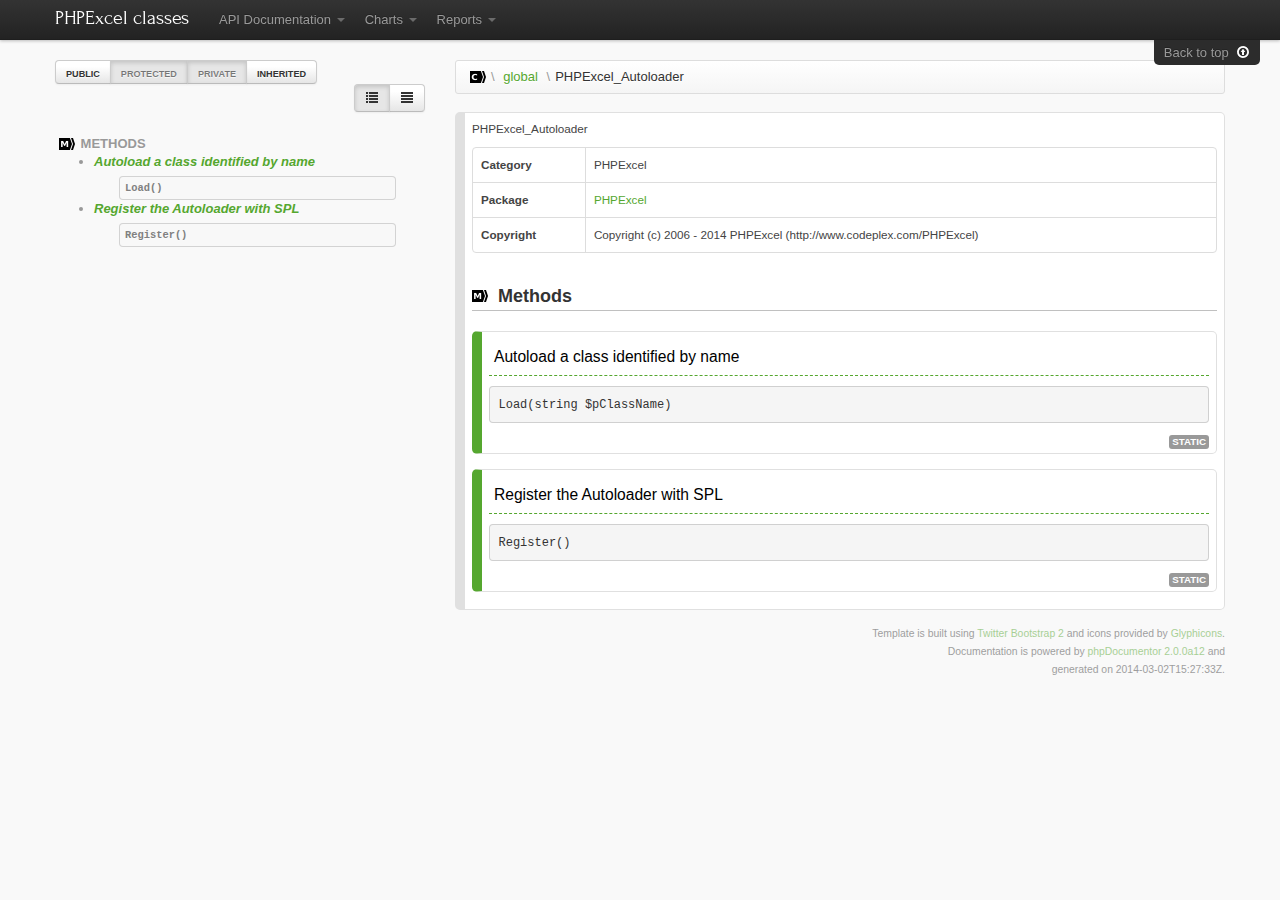
<file: PHPExcel/Documentation/API/classes/PHPExcel_Autoloader.html>
<!DOCTYPE html><html lang="en">
<head>
<meta http-equiv="Content-Type" content="text/html; charset=UTF-8">
<meta name="viewport" content="width=device-width; initial-scale=1.0; maximum-scale=1.0; user-scalable=0;">
<meta charset="utf-8">
<title>PHPExcel classes » \PHPExcel_Autoloader</title>
<meta name="author" content="Mike van Riel">
<meta name="description" content="">
<link href="../css/template.css" rel="stylesheet" media="all">
<script src="../js/jquery-1.7.1.min.js" type="text/javascript"></script><script src="../js/jquery-ui-1.8.2.custom.min.js" type="text/javascript"></script><script src="../js/jquery.mousewheel.min.js" type="text/javascript"></script><script src="../js/bootstrap.js" type="text/javascript"></script><script src="../js/template.js" type="text/javascript"></script><script src="../js/prettify/prettify.min.js" type="text/javascript"></script><link rel="shortcut icon" href="../img/favicon.ico">
<link rel="apple-touch-icon" href="../img/apple-touch-icon.png">
<link rel="apple-touch-icon" sizes="72x72" href="../img/apple-touch-icon-72x72.png">
<link rel="apple-touch-icon" sizes="114x114" href="../img/apple-touch-icon-114x114.png">
</head>
<body>
<div class="navbar navbar-fixed-top">
<div class="navbar-inner"><div class="container">
<a class="btn btn-navbar" data-toggle="collapse" data-target=".nav-collapse"><span class="icon-bar"></span><span class="icon-bar"></span><span class="icon-bar"></span></a><a class="brand" href="../index.html">PHPExcel classes</a><div class="nav-collapse"><ul class="nav">
<li class="dropdown">
<a href="#api" class="dropdown-toggle" data-toggle="dropdown">
                                    API Documentation <b class="caret"></b></a><ul class="dropdown-menu">
<li><a>Packages</a></li>
<li><a href="../packages/Default.html"><i class="icon-folder-open"></i> Default</a></li>
<li><a href="../packages/JAMA.html"><i class="icon-folder-open"></i> JAMA</a></li>
<li><a href="../packages/JAMA%0D%0ACholesky%20decomposition%20class%0D%0AFor%20a%20symmetric,%20positive%20definite%20matrix%20A,%20the%20Cholesky%20decomposition%0D%0Ais%20an%20lower%20triangular%20matrix%20L%20so%20that%20A%20=%20L*L'.html"><i class="icon-folder-open"></i> JAMA
Cholesky decomposition class
For a symmetric, positive definite matrix A, the Cholesky decomposition
is an lower triangular matrix L so that A = L*L'</a></li>
<li><a href="../packages/JAMA%0D%0AClass%20to%20obtain%20eigenvalues%20and%20eigenvectors%20of%20a%20real%20matrix.html"><i class="icon-folder-open"></i> JAMA
Class to obtain eigenvalues and eigenvectors of a real matrix</a></li>
<li><a href="../packages/JAMA%0D%0AError%20handling.html"><i class="icon-folder-open"></i> JAMA
Error handling</a></li>
<li><a href="../packages/JAMA%0D%0AFor%20an%20m-by-n%20matrix%20A%20with%20m%20&gt;=%20n,%20the%20LU%20decomposition%20is%20an%20m-by-n%0D%0Aunit%20lower%20triangular%20matrix%20L,%20an%20n-by-n%20upper%20triangular%20matrix%20U,%0D%0Aand%20a%20permutation%20vector%20piv%20of%20length%20m%20so%20that%20A(piv,:)%20=%20L*U.html"><i class="icon-folder-open"></i> JAMA
For an m-by-n matrix A with m &gt;= n, the LU decomposition is an m-by-n
unit lower triangular matrix L, an n-by-n upper triangular matrix U,
and a permutation vector piv of length m so that A(piv,:) = L*U</a></li>
<li><a href="../packages/JAMA%0D%0AFor%20an%20m-by-n%20matrix%20A%20with%20m%20&gt;=%20n,%20the%20QR%20decomposition%20is%20an%20m-by-n%0D%0Aorthogonal%20matrix%20Q%20and%20an%20n-by-n%20upper%20triangular%20matrix%20R%20so%20that%0D%0AA%20=%20Q*R.html"><i class="icon-folder-open"></i> JAMA
For an m-by-n matrix A with m &gt;= n, the QR decomposition is an m-by-n
orthogonal matrix Q and an n-by-n upper triangular matrix R so that
A = Q*R</a></li>
<li><a href="../packages/JAMA%0D%0AFor%20an%20m-by-n%20matrix%20A%20with%20m%20&gt;=%20n,%20the%20singular%20value%20decomposition%20is%0D%0Aan%20m-by-n%20orthogonal%20matrix%20U,%20an%20n-by-n%20diagonal%20matrix%20S,%20and%0D%0Aan%20n-by-n%20orthogonal%20matrix%20V%20so%20that%20A%20=%20U*S*V'.html"><i class="icon-folder-open"></i> JAMA
For an m-by-n matrix A with m &gt;= n, the singular value decomposition is
an m-by-n orthogonal matrix U, an n-by-n diagonal matrix S, and
an n-by-n orthogonal matrix V so that A = U*S*V'</a></li>
<li><a href="../packages/JAMA%0D%0APythagorean%20Theorem:%0D%0Aa%20=%203%0D%0Ab%20=%204%0D%0Ar%20=%20sqrt(square(a)%20+%20square(b))%0D%0Ar%20=%205%0D%0Ar%20=%20sqrt(a%5E2%20+%20b%5E2)%20without%20under.overflow.html"><i class="icon-folder-open"></i> JAMA
Pythagorean Theorem:
a = 3
b = 4
r = sqrt(square(a) + square(b))
r = 5
r = sqrt(a^2 + b^2) without under/overflow</a></li>
<li><a href="../packages/PHPExcel.html"><i class="icon-folder-open"></i> PHPExcel</a></li>
</ul>
</li>
<li class="dropdown" id="charts-menu">
<a href="#charts" class="dropdown-toggle" data-toggle="dropdown">
                                    Charts <b class="caret"></b></a><ul class="dropdown-menu"><li><a href="../graph_class.html"><i class="icon-list-alt"></i> Class hierarchy diagram</a></li></ul>
</li>
<li class="dropdown" id="reports-menu">
<a href="#reports" class="dropdown-toggle" data-toggle="dropdown">
                                    Reports <b class="caret"></b></a><ul class="dropdown-menu">
<li><a href="../errors.html"><i class="icon-remove-sign"></i> Errors 
                <span class="label label-info">551</span></a></li>
<li><a href="../markers.html"><i class="icon-map-marker"></i> Markers 
                <ul>
<li>todo 
                <span class="label label-info">19</span>
</li>
<li>fixme 
                <span class="label label-info">10</span>
</li>
</ul></a></li>
<li><a href="../deprecated.html"><i class="icon-stop"></i> Deprecated elements 
                <span class="label label-info">12</span></a></li>
</ul>
</li>
</ul></div>
</div></div>
<div class="go_to_top"><a href="#___" style="color: inherit">Back to top  <i class="icon-upload icon-white"></i></a></div>
</div>
<div id="___" class="container">
<noscript><div class="alert alert-warning">
                            Javascript is disabled; several features are only available
                            if Javascript is enabled.
                        </div></noscript>
<div class="row">
<div class="span4">
<span class="btn-group visibility" data-toggle="buttons-checkbox"><button class="btn public active" title="Show public elements">Public</button><button class="btn protected" title="Show protected elements">Protected</button><button class="btn private" title="Show private elements">Private</button><button class="btn inherited active" title="Show inherited elements">Inherited</button></span><div class="btn-group view pull-right" data-toggle="buttons-radio">
<button class="btn details" title="Show descriptions and method names"><i class="icon-list"></i></button><button class="btn simple" title="Show only method names"><i class="icon-align-justify"></i></button>
</div>
<ul class="side-nav nav nav-list"><li class="nav-header">
<i class="icon-custom icon-method"></i> Methods
                    <ul>
<li class="method public "><a href="#method_Load" title="Load :: Autoload a class identified by name"><span class="description">Autoload a class identified by name</span><pre>Load()</pre></a></li>
<li class="method public "><a href="#method_Register" title="Register :: Register the Autoloader with SPL"><span class="description">Register the Autoloader with SPL</span><pre>Register()</pre></a></li>
</ul>
</li></ul>
</div>
<div class="span8">
<a id="\PHPExcel_Autoloader"></a><ul class="breadcrumb">
<li>
<a href="../index.html"><i class="icon-custom icon-class"></i></a><span class="divider">\</span>
</li>
<li><a href="../namespaces/global.html">global</a></li>
<li class="active">
<span class="divider">\</span><a href="../classes/PHPExcel_Autoloader.html">PHPExcel_Autoloader</a>
</li>
</ul>
<div class="element class">
<p class="short_description">PHPExcel_Autoloader</p>
<div class="details">
<div class="long_description"></div>
<table class="table table-bordered">
<tr>
<th>category</th>
<td>PHPExcel</td>
</tr>
<tr>
<th>package</th>
<td><a href="../packages/PHPExcel.html">PHPExcel</a></td>
</tr>
<tr>
<th>copyright</th>
<td>Copyright (c) 2006 - 2014 PHPExcel (http://www.codeplex.com/PHPExcel)</td>
</tr>
</table>
<h3>
<i class="icon-custom icon-method"></i> Methods</h3>
<a id="method_Load"></a><div class="element clickable method public method_Load" data-toggle="collapse" data-target=".method_Load .collapse">
<h2>Autoload a class identified by name</h2>
<pre>Load(string $pClassName) </pre>
<div class="labels"><span class="label">Static</span></div>
<div class="row collapse"><div class="detail-description">
<div class="long_description"></div>
<h3>Parameters</h3>
<div class="subelement argument">
<h4>$pClassName</h4>
<code>string</code><p>Name of the object to load</p></div>
</div></div>
</div>
<a id="method_Register"></a><div class="element clickable method public method_Register" data-toggle="collapse" data-target=".method_Register .collapse">
<h2>Register the Autoloader with SPL</h2>
<pre>Register() </pre>
<div class="labels"><span class="label">Static</span></div>
<div class="row collapse"><div class="detail-description"><div class="long_description"></div></div></div>
</div>
</div>
</div>
</div>
</div>
<div class="row"><footer class="span12">
            Template is built using <a href="http://twitter.github.com/bootstrap/">Twitter Bootstrap 2</a> and icons provided by <a href="http://glyphicons.com/">Glyphicons</a>.<br>
            Documentation is powered by <a href="http://www.phpdoc.org/">phpDocumentor 2.0.0a12</a> and<br>
            generated on 2014-03-02T15:27:33Z.<br></footer></div>
</div>
</body>
</html>
</file>
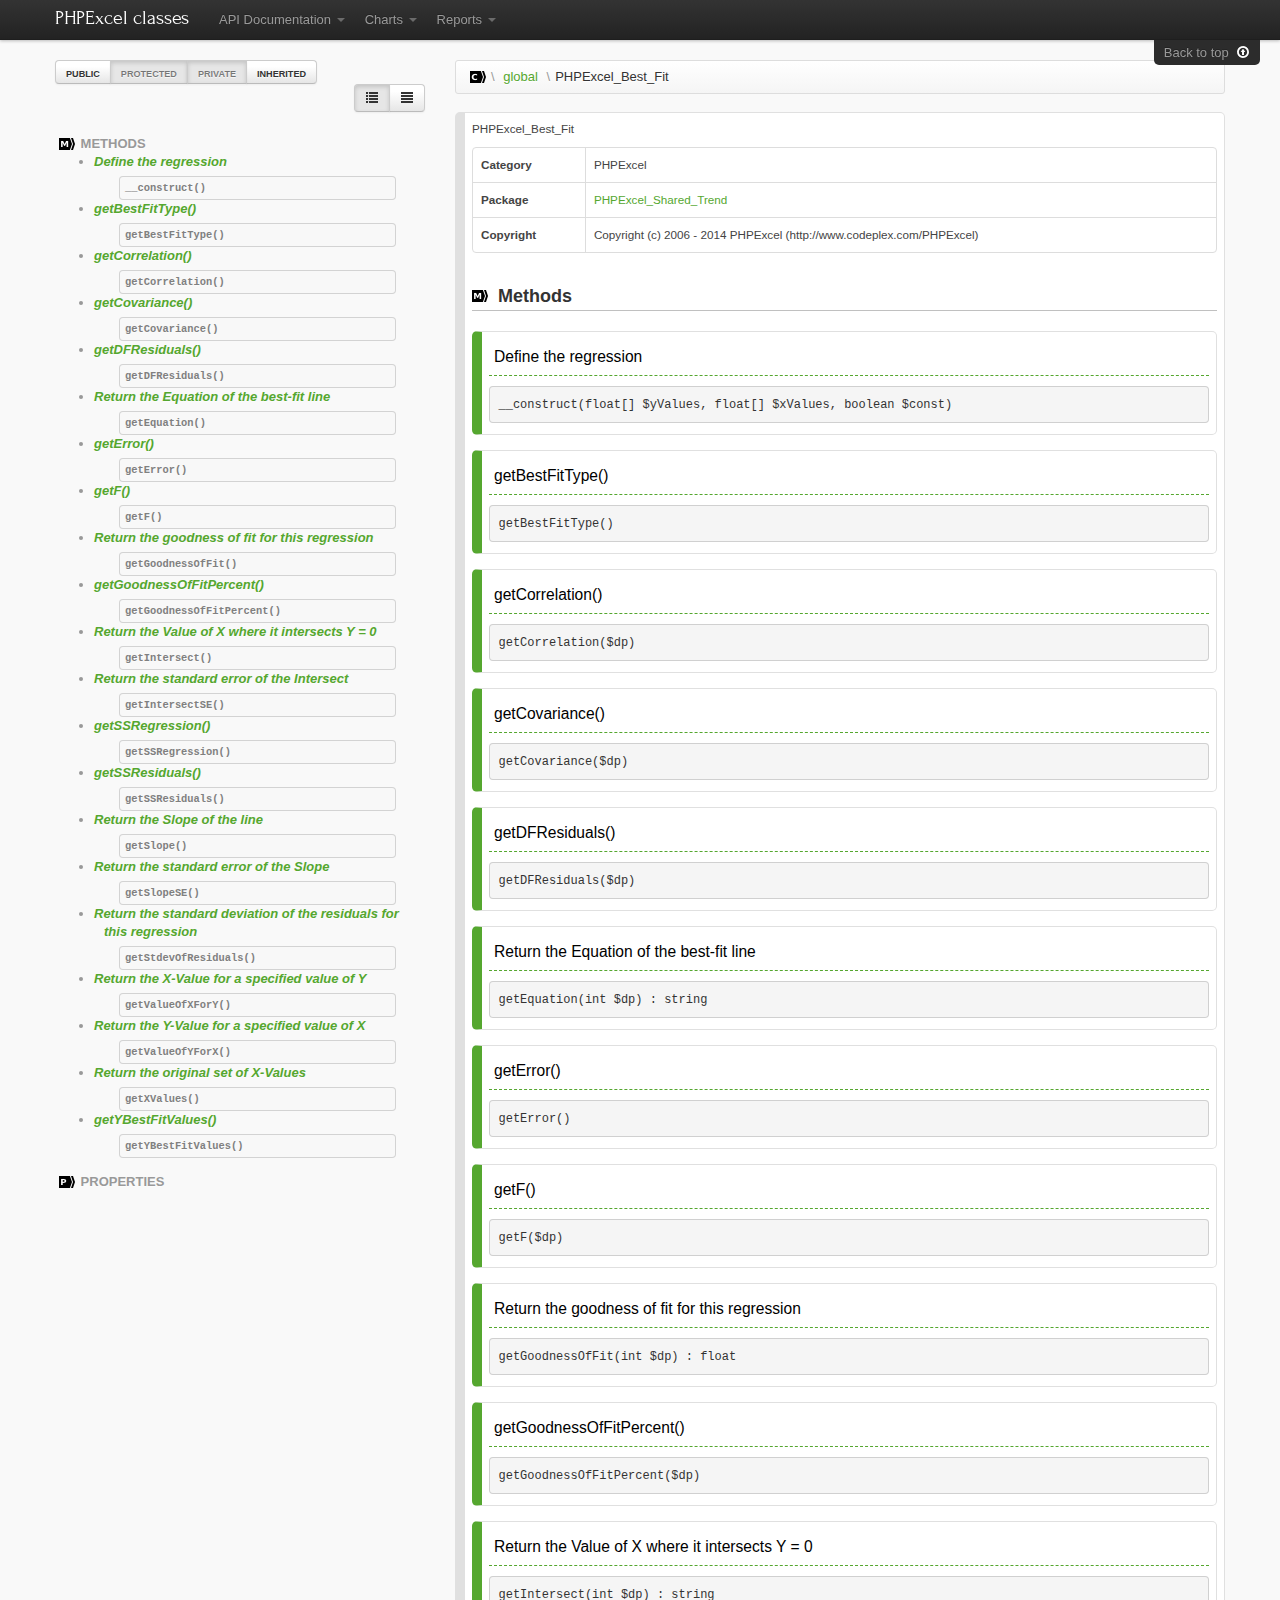
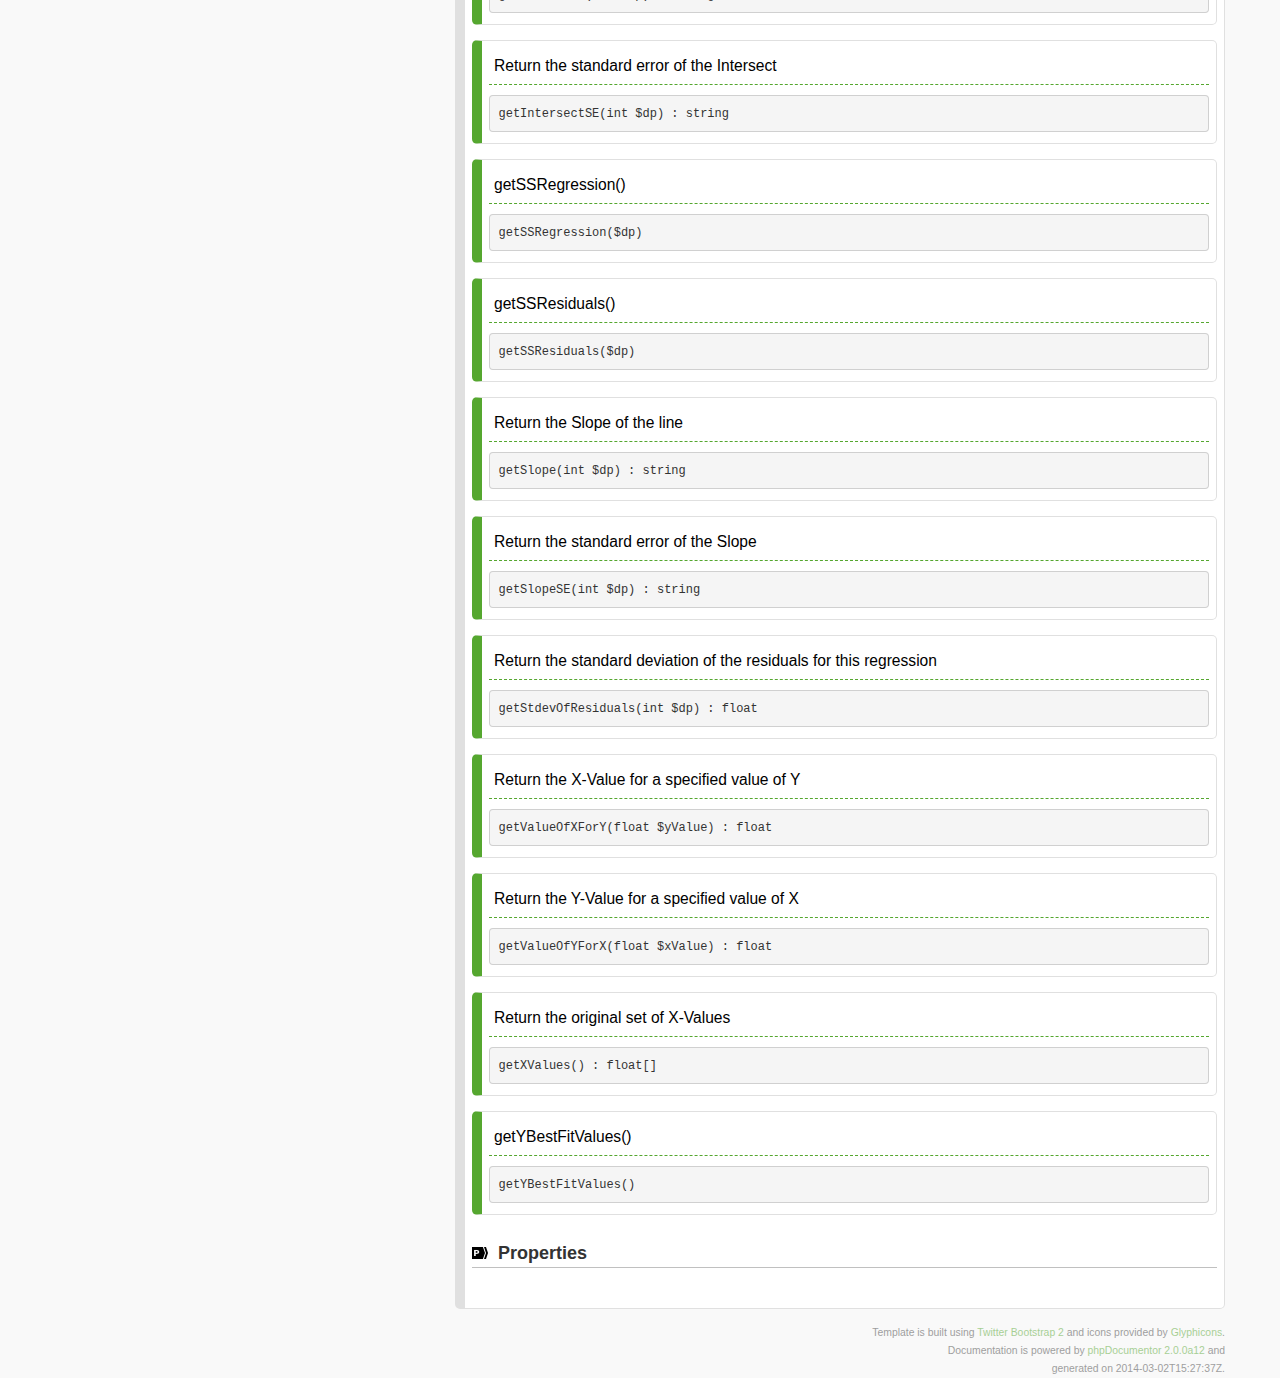
<file: PHPExcel/Documentation/API/classes/PHPExcel_Best_Fit.html>
<!DOCTYPE html><html lang="en">
<head>
<meta http-equiv="Content-Type" content="text/html; charset=UTF-8">
<meta name="viewport" content="width=device-width; initial-scale=1.0; maximum-scale=1.0; user-scalable=0;">
<meta charset="utf-8">
<title>PHPExcel classes » \PHPExcel_Best_Fit</title>
<meta name="author" content="Mike van Riel">
<meta name="description" content="">
<link href="../css/template.css" rel="stylesheet" media="all">
<script src="../js/jquery-1.7.1.min.js" type="text/javascript"></script><script src="../js/jquery-ui-1.8.2.custom.min.js" type="text/javascript"></script><script src="../js/jquery.mousewheel.min.js" type="text/javascript"></script><script src="../js/bootstrap.js" type="text/javascript"></script><script src="../js/template.js" type="text/javascript"></script><script src="../js/prettify/prettify.min.js" type="text/javascript"></script><link rel="shortcut icon" href="../img/favicon.ico">
<link rel="apple-touch-icon" href="../img/apple-touch-icon.png">
<link rel="apple-touch-icon" sizes="72x72" href="../img/apple-touch-icon-72x72.png">
<link rel="apple-touch-icon" sizes="114x114" href="../img/apple-touch-icon-114x114.png">
</head>
<body>
<div class="navbar navbar-fixed-top">
<div class="navbar-inner"><div class="container">
<a class="btn btn-navbar" data-toggle="collapse" data-target=".nav-collapse"><span class="icon-bar"></span><span class="icon-bar"></span><span class="icon-bar"></span></a><a class="brand" href="../index.html">PHPExcel classes</a><div class="nav-collapse"><ul class="nav">
<li class="dropdown">
<a href="#api" class="dropdown-toggle" data-toggle="dropdown">
                                    API Documentation <b class="caret"></b></a><ul class="dropdown-menu">
<li><a>Packages</a></li>
<li><a href="../packages/Default.html"><i class="icon-folder-open"></i> Default</a></li>
<li><a href="../packages/JAMA.html"><i class="icon-folder-open"></i> JAMA</a></li>
<li><a href="../packages/JAMA%0D%0ACholesky%20decomposition%20class%0D%0AFor%20a%20symmetric,%20positive%20definite%20matrix%20A,%20the%20Cholesky%20decomposition%0D%0Ais%20an%20lower%20triangular%20matrix%20L%20so%20that%20A%20=%20L*L'.html"><i class="icon-folder-open"></i> JAMA
Cholesky decomposition class
For a symmetric, positive definite matrix A, the Cholesky decomposition
is an lower triangular matrix L so that A = L*L'</a></li>
<li><a href="../packages/JAMA%0D%0AClass%20to%20obtain%20eigenvalues%20and%20eigenvectors%20of%20a%20real%20matrix.html"><i class="icon-folder-open"></i> JAMA
Class to obtain eigenvalues and eigenvectors of a real matrix</a></li>
<li><a href="../packages/JAMA%0D%0AError%20handling.html"><i class="icon-folder-open"></i> JAMA
Error handling</a></li>
<li><a href="../packages/JAMA%0D%0AFor%20an%20m-by-n%20matrix%20A%20with%20m%20&gt;=%20n,%20the%20LU%20decomposition%20is%20an%20m-by-n%0D%0Aunit%20lower%20triangular%20matrix%20L,%20an%20n-by-n%20upper%20triangular%20matrix%20U,%0D%0Aand%20a%20permutation%20vector%20piv%20of%20length%20m%20so%20that%20A(piv,:)%20=%20L*U.html"><i class="icon-folder-open"></i> JAMA
For an m-by-n matrix A with m &gt;= n, the LU decomposition is an m-by-n
unit lower triangular matrix L, an n-by-n upper triangular matrix U,
and a permutation vector piv of length m so that A(piv,:) = L*U</a></li>
<li><a href="../packages/JAMA%0D%0AFor%20an%20m-by-n%20matrix%20A%20with%20m%20&gt;=%20n,%20the%20QR%20decomposition%20is%20an%20m-by-n%0D%0Aorthogonal%20matrix%20Q%20and%20an%20n-by-n%20upper%20triangular%20matrix%20R%20so%20that%0D%0AA%20=%20Q*R.html"><i class="icon-folder-open"></i> JAMA
For an m-by-n matrix A with m &gt;= n, the QR decomposition is an m-by-n
orthogonal matrix Q and an n-by-n upper triangular matrix R so that
A = Q*R</a></li>
<li><a href="../packages/JAMA%0D%0AFor%20an%20m-by-n%20matrix%20A%20with%20m%20&gt;=%20n,%20the%20singular%20value%20decomposition%20is%0D%0Aan%20m-by-n%20orthogonal%20matrix%20U,%20an%20n-by-n%20diagonal%20matrix%20S,%20and%0D%0Aan%20n-by-n%20orthogonal%20matrix%20V%20so%20that%20A%20=%20U*S*V'.html"><i class="icon-folder-open"></i> JAMA
For an m-by-n matrix A with m &gt;= n, the singular value decomposition is
an m-by-n orthogonal matrix U, an n-by-n diagonal matrix S, and
an n-by-n orthogonal matrix V so that A = U*S*V'</a></li>
<li><a href="../packages/JAMA%0D%0APythagorean%20Theorem:%0D%0Aa%20=%203%0D%0Ab%20=%204%0D%0Ar%20=%20sqrt(square(a)%20+%20square(b))%0D%0Ar%20=%205%0D%0Ar%20=%20sqrt(a%5E2%20+%20b%5E2)%20without%20under.overflow.html"><i class="icon-folder-open"></i> JAMA
Pythagorean Theorem:
a = 3
b = 4
r = sqrt(square(a) + square(b))
r = 5
r = sqrt(a^2 + b^2) without under/overflow</a></li>
<li><a href="../packages/PHPExcel.html"><i class="icon-folder-open"></i> PHPExcel</a></li>
</ul>
</li>
<li class="dropdown" id="charts-menu">
<a href="#charts" class="dropdown-toggle" data-toggle="dropdown">
                                    Charts <b class="caret"></b></a><ul class="dropdown-menu"><li><a href="../graph_class.html"><i class="icon-list-alt"></i> Class hierarchy diagram</a></li></ul>
</li>
<li class="dropdown" id="reports-menu">
<a href="#reports" class="dropdown-toggle" data-toggle="dropdown">
                                    Reports <b class="caret"></b></a><ul class="dropdown-menu">
<li><a href="../errors.html"><i class="icon-remove-sign"></i> Errors 
                <span class="label label-info">551</span></a></li>
<li><a href="../markers.html"><i class="icon-map-marker"></i> Markers 
                <ul>
<li>todo 
                <span class="label label-info">19</span>
</li>
<li>fixme 
                <span class="label label-info">10</span>
</li>
</ul></a></li>
<li><a href="../deprecated.html"><i class="icon-stop"></i> Deprecated elements 
                <span class="label label-info">12</span></a></li>
</ul>
</li>
</ul></div>
</div></div>
<div class="go_to_top"><a href="#___" style="color: inherit">Back to top  <i class="icon-upload icon-white"></i></a></div>
</div>
<div id="___" class="container">
<noscript><div class="alert alert-warning">
                            Javascript is disabled; several features are only available
                            if Javascript is enabled.
                        </div></noscript>
<div class="row">
<div class="span4">
<span class="btn-group visibility" data-toggle="buttons-checkbox"><button class="btn public active" title="Show public elements">Public</button><button class="btn protected" title="Show protected elements">Protected</button><button class="btn private" title="Show private elements">Private</button><button class="btn inherited active" title="Show inherited elements">Inherited</button></span><div class="btn-group view pull-right" data-toggle="buttons-radio">
<button class="btn details" title="Show descriptions and method names"><i class="icon-list"></i></button><button class="btn simple" title="Show only method names"><i class="icon-align-justify"></i></button>
</div>
<ul class="side-nav nav nav-list">
<li class="nav-header">
<i class="icon-custom icon-method"></i> Methods
                    <ul>
<li class="method public "><a href="#method___construct" title="__construct :: Define the regression"><span class="description">Define the regression</span><pre>__construct()</pre></a></li>
<li class="method public "><a href="#method_getBestFitType" title="getBestFitType :: "><span class="description">getBestFitType()
        </span><pre>getBestFitType()</pre></a></li>
<li class="method public "><a href="#method_getCorrelation" title="getCorrelation :: "><span class="description">getCorrelation()
        </span><pre>getCorrelation()</pre></a></li>
<li class="method public "><a href="#method_getCovariance" title="getCovariance :: "><span class="description">getCovariance()
        </span><pre>getCovariance()</pre></a></li>
<li class="method public "><a href="#method_getDFResiduals" title="getDFResiduals :: "><span class="description">getDFResiduals()
        </span><pre>getDFResiduals()</pre></a></li>
<li class="method public "><a href="#method_getEquation" title="getEquation :: Return the Equation of the best-fit line"><span class="description">Return the Equation of the best-fit line</span><pre>getEquation()</pre></a></li>
<li class="method public "><a href="#method_getError" title="getError :: "><span class="description">getError()
        </span><pre>getError()</pre></a></li>
<li class="method public "><a href="#method_getF" title="getF :: "><span class="description">getF()
        </span><pre>getF()</pre></a></li>
<li class="method public "><a href="#method_getGoodnessOfFit" title="getGoodnessOfFit :: Return the goodness of fit for this regression"><span class="description">Return the goodness of fit for this regression</span><pre>getGoodnessOfFit()</pre></a></li>
<li class="method public "><a href="#method_getGoodnessOfFitPercent" title="getGoodnessOfFitPercent :: "><span class="description">getGoodnessOfFitPercent()
        </span><pre>getGoodnessOfFitPercent()</pre></a></li>
<li class="method public "><a href="#method_getIntersect" title="getIntersect :: Return the Value of X where it intersects Y = 0"><span class="description">Return the Value of X where it intersects Y = 0</span><pre>getIntersect()</pre></a></li>
<li class="method public "><a href="#method_getIntersectSE" title="getIntersectSE :: Return the standard error of the Intersect"><span class="description">Return the standard error of the Intersect</span><pre>getIntersectSE()</pre></a></li>
<li class="method public "><a href="#method_getSSRegression" title="getSSRegression :: "><span class="description">getSSRegression()
        </span><pre>getSSRegression()</pre></a></li>
<li class="method public "><a href="#method_getSSResiduals" title="getSSResiduals :: "><span class="description">getSSResiduals()
        </span><pre>getSSResiduals()</pre></a></li>
<li class="method public "><a href="#method_getSlope" title="getSlope :: Return the Slope of the line"><span class="description">Return the Slope of the line</span><pre>getSlope()</pre></a></li>
<li class="method public "><a href="#method_getSlopeSE" title="getSlopeSE :: Return the standard error of the Slope"><span class="description">Return the standard error of the Slope</span><pre>getSlopeSE()</pre></a></li>
<li class="method public "><a href="#method_getStdevOfResiduals" title="getStdevOfResiduals :: Return the standard deviation of the residuals for this regression"><span class="description">Return the standard deviation of the residuals for this regression</span><pre>getStdevOfResiduals()</pre></a></li>
<li class="method public "><a href="#method_getValueOfXForY" title="getValueOfXForY :: Return the X-Value for a specified value of Y"><span class="description">Return the X-Value for a specified value of Y</span><pre>getValueOfXForY()</pre></a></li>
<li class="method public "><a href="#method_getValueOfYForX" title="getValueOfYForX :: Return the Y-Value for a specified value of X"><span class="description">Return the Y-Value for a specified value of X</span><pre>getValueOfYForX()</pre></a></li>
<li class="method public "><a href="#method_getXValues" title="getXValues :: Return the original set of X-Values"><span class="description">Return the original set of X-Values</span><pre>getXValues()</pre></a></li>
<li class="method public "><a href="#method_getYBestFitValues" title="getYBestFitValues :: "><span class="description">getYBestFitValues()
        </span><pre>getYBestFitValues()</pre></a></li>
</ul>
</li>
<li class="nav-header protected">» Protected
                    <ul>
<li class="method protected "><a href="#method__calculateGoodnessOfFit" title="_calculateGoodnessOfFit :: "><span class="description">_calculateGoodnessOfFit()
        </span><pre>_calculateGoodnessOfFit()</pre></a></li>
<li class="method protected "><a href="#method__leastSquareFit" title="_leastSquareFit :: "><span class="description">_leastSquareFit()
        </span><pre>_leastSquareFit()</pre></a></li>
</ul>
</li>
<li class="nav-header">
<i class="icon-custom icon-property"></i> Properties
                    <ul></ul>
</li>
<li class="nav-header protected">» Protected
                    <ul>
<li class="property protected "><a href="#property__DFResiduals" title="$_DFResiduals :: "><span class="description"></span><pre>$_DFResiduals</pre></a></li>
<li class="property protected "><a href="#property__F" title="$_F :: "><span class="description"></span><pre>$_F</pre></a></li>
<li class="property protected "><a href="#property__SSRegression" title="$_SSRegression :: "><span class="description"></span><pre>$_SSRegression</pre></a></li>
<li class="property protected "><a href="#property__SSResiduals" title="$_SSResiduals :: "><span class="description"></span><pre>$_SSResiduals</pre></a></li>
<li class="property protected "><a href="#property__Xoffset" title="$_Xoffset :: "><span class="description"></span><pre>$_Xoffset</pre></a></li>
<li class="property protected "><a href="#property__Yoffset" title="$_Yoffset :: "><span class="description"></span><pre>$_Yoffset</pre></a></li>
<li class="property protected "><a href="#property__adjustToZero" title="$_adjustToZero :: Flag indicating whether values should be adjusted to Y=0"><span class="description"></span><pre>$_adjustToZero</pre></a></li>
<li class="property protected "><a href="#property__bestFitType" title="$_bestFitType :: Algorithm type to use for best-fit"><span class="description"></span><pre>$_bestFitType</pre></a></li>
<li class="property protected "><a href="#property__correlation" title="$_correlation :: "><span class="description"></span><pre>$_correlation</pre></a></li>
<li class="property protected "><a href="#property__covariance" title="$_covariance :: "><span class="description"></span><pre>$_covariance</pre></a></li>
<li class="property protected "><a href="#property__error" title="$_error :: Indicator flag for a calculation error"><span class="description"></span><pre>$_error</pre></a></li>
<li class="property protected "><a href="#property__goodnessOfFit" title="$_goodnessOfFit :: "><span class="description"></span><pre>$_goodnessOfFit</pre></a></li>
<li class="property protected "><a href="#property__intersect" title="$_intersect :: "><span class="description"></span><pre>$_intersect</pre></a></li>
<li class="property protected "><a href="#property__intersectSE" title="$_intersectSE :: "><span class="description"></span><pre>$_intersectSE</pre></a></li>
<li class="property protected "><a href="#property__slope" title="$_slope :: "><span class="description"></span><pre>$_slope</pre></a></li>
<li class="property protected "><a href="#property__slopeSE" title="$_slopeSE :: "><span class="description"></span><pre>$_slopeSE</pre></a></li>
<li class="property protected "><a href="#property__stdevOfResiduals" title="$_stdevOfResiduals :: "><span class="description"></span><pre>$_stdevOfResiduals</pre></a></li>
<li class="property protected "><a href="#property__valueCount" title="$_valueCount :: Number of entries in the sets of x- and y-value arrays"><span class="description"></span><pre>$_valueCount</pre></a></li>
<li class="property protected "><a href="#property__xValues" title="$_xValues :: X-value dataseries of values"><span class="description"></span><pre>$_xValues</pre></a></li>
<li class="property protected "><a href="#property__yBestFitValues" title="$_yBestFitValues :: Y-value series of best-fit values"><span class="description"></span><pre>$_yBestFitValues</pre></a></li>
<li class="property protected "><a href="#property__yValues" title="$_yValues :: Y-value dataseries of values"><span class="description"></span><pre>$_yValues</pre></a></li>
</ul>
</li>
</ul>
</div>
<div class="span8">
<a id="\PHPExcel_Best_Fit"></a><ul class="breadcrumb">
<li>
<a href="../index.html"><i class="icon-custom icon-class"></i></a><span class="divider">\</span>
</li>
<li><a href="../namespaces/global.html">global</a></li>
<li class="active">
<span class="divider">\</span><a href="../classes/PHPExcel_Best_Fit.html">PHPExcel_Best_Fit</a>
</li>
</ul>
<div class="element class">
<p class="short_description">PHPExcel_Best_Fit</p>
<div class="details">
<div class="long_description"></div>
<table class="table table-bordered">
<tr>
<th>category</th>
<td>PHPExcel</td>
</tr>
<tr>
<th>package</th>
<td><a href="../packages/PHPExcel.Shared.Trend.html">PHPExcel_Shared_Trend</a></td>
</tr>
<tr>
<th>copyright</th>
<td>Copyright (c) 2006 - 2014 PHPExcel (http://www.codeplex.com/PHPExcel)</td>
</tr>
</table>
<h3>
<i class="icon-custom icon-method"></i> Methods</h3>
<a id="method___construct"></a><div class="element clickable method public method___construct" data-toggle="collapse" data-target=".method___construct .collapse">
<h2>Define the regression</h2>
<pre>__construct(float[] $yValues, float[] $xValues, boolean $const) </pre>
<div class="labels"></div>
<div class="row collapse"><div class="detail-description">
<div class="long_description"></div>
<h3>Parameters</h3>
<div class="subelement argument">
<h4>$yValues</h4>
<code>float[]</code><p>The set of Y-values for this regression</p>
</div>
<div class="subelement argument">
<h4>$xValues</h4>
<code>float[]</code><p>The set of X-values for this regression</p>
</div>
<div class="subelement argument">
<h4>$const</h4>
<code>boolean</code>
</div>
</div></div>
</div>
<a id="method_getBestFitType"></a><div class="element clickable method public method_getBestFitType" data-toggle="collapse" data-target=".method_getBestFitType .collapse">
<h2>getBestFitType()
        </h2>
<pre>getBestFitType() </pre>
<div class="labels"></div>
<div class="row collapse"><div class="detail-description"><div class="long_description"></div></div></div>
</div>
<a id="method_getCorrelation"></a><div class="element clickable method public method_getCorrelation" data-toggle="collapse" data-target=".method_getCorrelation .collapse">
<h2>getCorrelation()
        </h2>
<pre>getCorrelation($dp) </pre>
<div class="labels"></div>
<div class="row collapse"><div class="detail-description">
<div class="long_description"></div>
<h3>Parameters</h3>
<div class="subelement argument"><h4>$dp</h4></div>
</div></div>
</div>
<a id="method_getCovariance"></a><div class="element clickable method public method_getCovariance" data-toggle="collapse" data-target=".method_getCovariance .collapse">
<h2>getCovariance()
        </h2>
<pre>getCovariance($dp) </pre>
<div class="labels"></div>
<div class="row collapse"><div class="detail-description">
<div class="long_description"></div>
<h3>Parameters</h3>
<div class="subelement argument"><h4>$dp</h4></div>
</div></div>
</div>
<a id="method_getDFResiduals"></a><div class="element clickable method public method_getDFResiduals" data-toggle="collapse" data-target=".method_getDFResiduals .collapse">
<h2>getDFResiduals()
        </h2>
<pre>getDFResiduals($dp) </pre>
<div class="labels"></div>
<div class="row collapse"><div class="detail-description">
<div class="long_description"></div>
<h3>Parameters</h3>
<div class="subelement argument"><h4>$dp</h4></div>
</div></div>
</div>
<a id="method_getEquation"></a><div class="element clickable method public method_getEquation" data-toggle="collapse" data-target=".method_getEquation .collapse">
<h2>Return the Equation of the best-fit line</h2>
<pre>getEquation(int $dp) : string</pre>
<div class="labels"></div>
<div class="row collapse"><div class="detail-description">
<div class="long_description"></div>
<h3>Parameters</h3>
<div class="subelement argument">
<h4>$dp</h4>
<code>int</code><p>Number of places of decimal precision to display</p></div>
<h3>Returns</h3>
<div class="subelement response"><code>string</code></div>
</div></div>
</div>
<a id="method_getError"></a><div class="element clickable method public method_getError" data-toggle="collapse" data-target=".method_getError .collapse">
<h2>getError()
        </h2>
<pre>getError() </pre>
<div class="labels"></div>
<div class="row collapse"><div class="detail-description"><div class="long_description"></div></div></div>
</div>
<a id="method_getF"></a><div class="element clickable method public method_getF" data-toggle="collapse" data-target=".method_getF .collapse">
<h2>getF()
        </h2>
<pre>getF($dp) </pre>
<div class="labels"></div>
<div class="row collapse"><div class="detail-description">
<div class="long_description"></div>
<h3>Parameters</h3>
<div class="subelement argument"><h4>$dp</h4></div>
</div></div>
</div>
<a id="method_getGoodnessOfFit"></a><div class="element clickable method public method_getGoodnessOfFit" data-toggle="collapse" data-target=".method_getGoodnessOfFit .collapse">
<h2>Return the goodness of fit for this regression</h2>
<pre>getGoodnessOfFit(int $dp) : float</pre>
<div class="labels"></div>
<div class="row collapse"><div class="detail-description">
<div class="long_description"></div>
<h3>Parameters</h3>
<div class="subelement argument">
<h4>$dp</h4>
<code>int</code><p>Number of places of decimal precision to return</p></div>
<h3>Returns</h3>
<div class="subelement response"><code>float</code></div>
</div></div>
</div>
<a id="method_getGoodnessOfFitPercent"></a><div class="element clickable method public method_getGoodnessOfFitPercent" data-toggle="collapse" data-target=".method_getGoodnessOfFitPercent .collapse">
<h2>getGoodnessOfFitPercent()
        </h2>
<pre>getGoodnessOfFitPercent($dp) </pre>
<div class="labels"></div>
<div class="row collapse"><div class="detail-description">
<div class="long_description"></div>
<h3>Parameters</h3>
<div class="subelement argument"><h4>$dp</h4></div>
</div></div>
</div>
<a id="method_getIntersect"></a><div class="element clickable method public method_getIntersect" data-toggle="collapse" data-target=".method_getIntersect .collapse">
<h2>Return the Value of X where it intersects Y = 0</h2>
<pre>getIntersect(int $dp) : string</pre>
<div class="labels"></div>
<div class="row collapse"><div class="detail-description">
<div class="long_description"></div>
<h3>Parameters</h3>
<div class="subelement argument">
<h4>$dp</h4>
<code>int</code><p>Number of places of decimal precision to display</p></div>
<h3>Returns</h3>
<div class="subelement response"><code>string</code></div>
</div></div>
</div>
<a id="method_getIntersectSE"></a><div class="element clickable method public method_getIntersectSE" data-toggle="collapse" data-target=".method_getIntersectSE .collapse">
<h2>Return the standard error of the Intersect</h2>
<pre>getIntersectSE(int $dp) : string</pre>
<div class="labels"></div>
<div class="row collapse"><div class="detail-description">
<div class="long_description"></div>
<h3>Parameters</h3>
<div class="subelement argument">
<h4>$dp</h4>
<code>int</code><p>Number of places of decimal precision to display</p></div>
<h3>Returns</h3>
<div class="subelement response"><code>string</code></div>
</div></div>
</div>
<a id="method_getSSRegression"></a><div class="element clickable method public method_getSSRegression" data-toggle="collapse" data-target=".method_getSSRegression .collapse">
<h2>getSSRegression()
        </h2>
<pre>getSSRegression($dp) </pre>
<div class="labels"></div>
<div class="row collapse"><div class="detail-description">
<div class="long_description"></div>
<h3>Parameters</h3>
<div class="subelement argument"><h4>$dp</h4></div>
</div></div>
</div>
<a id="method_getSSResiduals"></a><div class="element clickable method public method_getSSResiduals" data-toggle="collapse" data-target=".method_getSSResiduals .collapse">
<h2>getSSResiduals()
        </h2>
<pre>getSSResiduals($dp) </pre>
<div class="labels"></div>
<div class="row collapse"><div class="detail-description">
<div class="long_description"></div>
<h3>Parameters</h3>
<div class="subelement argument"><h4>$dp</h4></div>
</div></div>
</div>
<a id="method_getSlope"></a><div class="element clickable method public method_getSlope" data-toggle="collapse" data-target=".method_getSlope .collapse">
<h2>Return the Slope of the line</h2>
<pre>getSlope(int $dp) : string</pre>
<div class="labels"></div>
<div class="row collapse"><div class="detail-description">
<div class="long_description"></div>
<h3>Parameters</h3>
<div class="subelement argument">
<h4>$dp</h4>
<code>int</code><p>Number of places of decimal precision to display</p></div>
<h3>Returns</h3>
<div class="subelement response"><code>string</code></div>
</div></div>
</div>
<a id="method_getSlopeSE"></a><div class="element clickable method public method_getSlopeSE" data-toggle="collapse" data-target=".method_getSlopeSE .collapse">
<h2>Return the standard error of the Slope</h2>
<pre>getSlopeSE(int $dp) : string</pre>
<div class="labels"></div>
<div class="row collapse"><div class="detail-description">
<div class="long_description"></div>
<h3>Parameters</h3>
<div class="subelement argument">
<h4>$dp</h4>
<code>int</code><p>Number of places of decimal precision to display</p></div>
<h3>Returns</h3>
<div class="subelement response"><code>string</code></div>
</div></div>
</div>
<a id="method_getStdevOfResiduals"></a><div class="element clickable method public method_getStdevOfResiduals" data-toggle="collapse" data-target=".method_getStdevOfResiduals .collapse">
<h2>Return the standard deviation of the residuals for this regression</h2>
<pre>getStdevOfResiduals(int $dp) : float</pre>
<div class="labels"></div>
<div class="row collapse"><div class="detail-description">
<div class="long_description"></div>
<h3>Parameters</h3>
<div class="subelement argument">
<h4>$dp</h4>
<code>int</code><p>Number of places of decimal precision to return</p></div>
<h3>Returns</h3>
<div class="subelement response"><code>float</code></div>
</div></div>
</div>
<a id="method_getValueOfXForY"></a><div class="element clickable method public method_getValueOfXForY" data-toggle="collapse" data-target=".method_getValueOfXForY .collapse">
<h2>Return the X-Value for a specified value of Y</h2>
<pre>getValueOfXForY(float $yValue) : float</pre>
<div class="labels"></div>
<div class="row collapse"><div class="detail-description">
<div class="long_description"></div>
<h3>Parameters</h3>
<div class="subelement argument">
<h4>$yValue</h4>
<code>float</code><p>Y-Value</p>
</div>
<h3>Returns</h3>
<div class="subelement response">
<code>float</code>X-Value</div>
</div></div>
</div>
<a id="method_getValueOfYForX"></a><div class="element clickable method public method_getValueOfYForX" data-toggle="collapse" data-target=".method_getValueOfYForX .collapse">
<h2>Return the Y-Value for a specified value of X</h2>
<pre>getValueOfYForX(float $xValue) : float</pre>
<div class="labels"></div>
<div class="row collapse"><div class="detail-description">
<div class="long_description"></div>
<h3>Parameters</h3>
<div class="subelement argument">
<h4>$xValue</h4>
<code>float</code><p>X-Value</p>
</div>
<h3>Returns</h3>
<div class="subelement response">
<code>float</code>Y-Value</div>
</div></div>
</div>
<a id="method_getXValues"></a><div class="element clickable method public method_getXValues" data-toggle="collapse" data-target=".method_getXValues .collapse">
<h2>Return the original set of X-Values</h2>
<pre>getXValues() : float[]</pre>
<div class="labels"></div>
<div class="row collapse"><div class="detail-description">
<div class="long_description"></div>
<h3>Returns</h3>
<div class="subelement response">
<code>float[]</code>X-Values</div>
</div></div>
</div>
<a id="method_getYBestFitValues"></a><div class="element clickable method public method_getYBestFitValues" data-toggle="collapse" data-target=".method_getYBestFitValues .collapse">
<h2>getYBestFitValues()
        </h2>
<pre>getYBestFitValues() </pre>
<div class="labels"></div>
<div class="row collapse"><div class="detail-description"><div class="long_description"></div></div></div>
</div>
<a id="method__calculateGoodnessOfFit"></a><div class="element clickable method protected method__calculateGoodnessOfFit" data-toggle="collapse" data-target=".method__calculateGoodnessOfFit .collapse">
<h2>_calculateGoodnessOfFit()
        </h2>
<pre>_calculateGoodnessOfFit($sumX, $sumY, $sumX2, $sumY2, $sumXY, $meanX, $meanY, $const) </pre>
<div class="labels"></div>
<div class="row collapse"><div class="detail-description">
<div class="long_description"></div>
<h3>Parameters</h3>
<div class="subelement argument"><h4>$sumX</h4></div>
<div class="subelement argument"><h4>$sumY</h4></div>
<div class="subelement argument"><h4>$sumX2</h4></div>
<div class="subelement argument"><h4>$sumY2</h4></div>
<div class="subelement argument"><h4>$sumXY</h4></div>
<div class="subelement argument"><h4>$meanX</h4></div>
<div class="subelement argument"><h4>$meanY</h4></div>
<div class="subelement argument"><h4>$const</h4></div>
</div></div>
</div>
<a id="method__leastSquareFit"></a><div class="element clickable method protected method__leastSquareFit" data-toggle="collapse" data-target=".method__leastSquareFit .collapse">
<h2>_leastSquareFit()
        </h2>
<pre>_leastSquareFit($yValues, $xValues, $const) </pre>
<div class="labels"></div>
<div class="row collapse"><div class="detail-description">
<div class="long_description"></div>
<h3>Parameters</h3>
<div class="subelement argument"><h4>$yValues</h4></div>
<div class="subelement argument"><h4>$xValues</h4></div>
<div class="subelement argument"><h4>$const</h4></div>
</div></div>
</div>
<h3>
<i class="icon-custom icon-property"></i> Properties</h3>
<a id="property__DFResiduals"> </a><div class="element clickable property protected property__DFResiduals" data-toggle="collapse" data-target=".property__DFResiduals .collapse">
<h2></h2>
<pre>$_DFResiduals </pre>
<div class="labels"></div>
<div class="row collapse"><div class="detail-description"><div class="long_description"></div></div></div>
</div>
<a id="property__F"> </a><div class="element clickable property protected property__F" data-toggle="collapse" data-target=".property__F .collapse">
<h2></h2>
<pre>$_F </pre>
<div class="labels"></div>
<div class="row collapse"><div class="detail-description"><div class="long_description"></div></div></div>
</div>
<a id="property__SSRegression"> </a><div class="element clickable property protected property__SSRegression" data-toggle="collapse" data-target=".property__SSRegression .collapse">
<h2></h2>
<pre>$_SSRegression </pre>
<div class="labels"></div>
<div class="row collapse"><div class="detail-description"><div class="long_description"></div></div></div>
</div>
<a id="property__SSResiduals"> </a><div class="element clickable property protected property__SSResiduals" data-toggle="collapse" data-target=".property__SSResiduals .collapse">
<h2></h2>
<pre>$_SSResiduals </pre>
<div class="labels"></div>
<div class="row collapse"><div class="detail-description"><div class="long_description"></div></div></div>
</div>
<a id="property__Xoffset"> </a><div class="element clickable property protected property__Xoffset" data-toggle="collapse" data-target=".property__Xoffset .collapse">
<h2></h2>
<pre>$_Xoffset </pre>
<div class="labels"></div>
<div class="row collapse"><div class="detail-description"><div class="long_description"></div></div></div>
</div>
<a id="property__Yoffset"> </a><div class="element clickable property protected property__Yoffset" data-toggle="collapse" data-target=".property__Yoffset .collapse">
<h2></h2>
<pre>$_Yoffset </pre>
<div class="labels"></div>
<div class="row collapse"><div class="detail-description"><div class="long_description"></div></div></div>
</div>
<a id="property__adjustToZero"> </a><div class="element clickable property protected property__adjustToZero" data-toggle="collapse" data-target=".property__adjustToZero .collapse">
<h2></h2>
<pre>$_adjustToZero : boolean</pre>
<div class="labels"></div>
<div class="row collapse"><div class="detail-description"><div class="long_description"></div></div></div>
</div>
<a id="property__bestFitType"> </a><div class="element clickable property protected property__bestFitType" data-toggle="collapse" data-target=".property__bestFitType .collapse">
<h2></h2>
<pre>$_bestFitType : string</pre>
<div class="labels"></div>
<div class="row collapse"><div class="detail-description"><div class="long_description"></div></div></div>
</div>
<a id="property__correlation"> </a><div class="element clickable property protected property__correlation" data-toggle="collapse" data-target=".property__correlation .collapse">
<h2></h2>
<pre>$_correlation </pre>
<div class="labels"></div>
<div class="row collapse"><div class="detail-description"><div class="long_description"></div></div></div>
</div>
<a id="property__covariance"> </a><div class="element clickable property protected property__covariance" data-toggle="collapse" data-target=".property__covariance .collapse">
<h2></h2>
<pre>$_covariance </pre>
<div class="labels"></div>
<div class="row collapse"><div class="detail-description"><div class="long_description"></div></div></div>
</div>
<a id="property__error"> </a><div class="element clickable property protected property__error" data-toggle="collapse" data-target=".property__error .collapse">
<h2></h2>
<pre>$_error : boolean</pre>
<div class="labels"></div>
<div class="row collapse"><div class="detail-description"><div class="long_description"></div></div></div>
</div>
<a id="property__goodnessOfFit"> </a><div class="element clickable property protected property__goodnessOfFit" data-toggle="collapse" data-target=".property__goodnessOfFit .collapse">
<h2></h2>
<pre>$_goodnessOfFit </pre>
<div class="labels"></div>
<div class="row collapse"><div class="detail-description"><div class="long_description"></div></div></div>
</div>
<a id="property__intersect"> </a><div class="element clickable property protected property__intersect" data-toggle="collapse" data-target=".property__intersect .collapse">
<h2></h2>
<pre>$_intersect </pre>
<div class="labels"></div>
<div class="row collapse"><div class="detail-description"><div class="long_description"></div></div></div>
</div>
<a id="property__intersectSE"> </a><div class="element clickable property protected property__intersectSE" data-toggle="collapse" data-target=".property__intersectSE .collapse">
<h2></h2>
<pre>$_intersectSE </pre>
<div class="labels"></div>
<div class="row collapse"><div class="detail-description"><div class="long_description"></div></div></div>
</div>
<a id="property__slope"> </a><div class="element clickable property protected property__slope" data-toggle="collapse" data-target=".property__slope .collapse">
<h2></h2>
<pre>$_slope </pre>
<div class="labels"></div>
<div class="row collapse"><div class="detail-description"><div class="long_description"></div></div></div>
</div>
<a id="property__slopeSE"> </a><div class="element clickable property protected property__slopeSE" data-toggle="collapse" data-target=".property__slopeSE .collapse">
<h2></h2>
<pre>$_slopeSE </pre>
<div class="labels"></div>
<div class="row collapse"><div class="detail-description"><div class="long_description"></div></div></div>
</div>
<a id="property__stdevOfResiduals"> </a><div class="element clickable property protected property__stdevOfResiduals" data-toggle="collapse" data-target=".property__stdevOfResiduals .collapse">
<h2></h2>
<pre>$_stdevOfResiduals </pre>
<div class="labels"></div>
<div class="row collapse"><div class="detail-description"><div class="long_description"></div></div></div>
</div>
<a id="property__valueCount"> </a><div class="element clickable property protected property__valueCount" data-toggle="collapse" data-target=".property__valueCount .collapse">
<h2></h2>
<pre>$_valueCount : int</pre>
<div class="labels"></div>
<div class="row collapse"><div class="detail-description"><div class="long_description"></div></div></div>
</div>
<a id="property__xValues"> </a><div class="element clickable property protected property__xValues" data-toggle="collapse" data-target=".property__xValues .collapse">
<h2></h2>
<pre>$_xValues : float[]</pre>
<div class="labels"></div>
<div class="row collapse"><div class="detail-description"><div class="long_description"></div></div></div>
</div>
<a id="property__yBestFitValues"> </a><div class="element clickable property protected property__yBestFitValues" data-toggle="collapse" data-target=".property__yBestFitValues .collapse">
<h2></h2>
<pre>$_yBestFitValues : float[]</pre>
<div class="labels"></div>
<div class="row collapse"><div class="detail-description"><div class="long_description"></div></div></div>
</div>
<a id="property__yValues"> </a><div class="element clickable property protected property__yValues" data-toggle="collapse" data-target=".property__yValues .collapse">
<h2></h2>
<pre>$_yValues : float[]</pre>
<div class="labels"></div>
<div class="row collapse"><div class="detail-description"><div class="long_description"></div></div></div>
</div>
</div>
</div>
</div>
</div>
<div class="row"><footer class="span12">
            Template is built using <a href="http://twitter.github.com/bootstrap/">Twitter Bootstrap 2</a> and icons provided by <a href="http://glyphicons.com/">Glyphicons</a>.<br>
            Documentation is powered by <a href="http://www.phpdoc.org/">phpDocumentor 2.0.0a12</a> and<br>
            generated on 2014-03-02T15:27:37Z.<br></footer></div>
</div>
</body>
</html>
</file>
<file: PHPExcel/Documentation/API/css/template.css>
@import url(bootstrap.min.css);
@import url(bootstrap-responsive.css);
@import url(prettify.css);
@import url(jquery.iviewer.css);
@import url(http://fonts.googleapis.com/css?family=Crimson+Text|Philosopher|Forum);

body
{
    padding-top: 60px; /* 60px to make the container go all the way to the bottom of the topbar */
    background:  #f9f9f9;
    color:       #444;
}

a
{
    color: #55A72F;
}

li.l0, li.l1, li.l2, li.l3, li.l5, li.l6, li.l7, li.l8
{
    list-style-type: decimal;
}

a.brand, h2, .hero-unit h1
{
    font-family: 'Forum', "Helvetica Neue", Helvetica, Arial, sans-serif;
}

.element .span4
{
    width: 275px;
}

.namespace-contents hr, .package-contents hr
{
    border-top: 3px dotted silver;
}

.namespace-indent, .package-indent
{
    padding-left: 10px; border-left: 1px dashed #f0f0f0;
}

.element h3 i, .namespace-contents h3 i, .package-contents h3 i
{
    margin-top: 2px;
    margin-right: 5px;
}

.element h3, .namespace-contents h3, .package-contents h3
{
    margin-top: 25px;
    margin-bottom: 20px;
    border-bottom: 1px solid silver;
}

.element h3:first-of-type, .namespace-contents h3:first-of-type,
.package-contents h3:first-of-type
{
    margin-top: 30px;
}

.element h2
{
    font-family: inherit;
    font-size: 1.2em;
    color: black;
}

.element .type
{
    font-weight: bold;
}

#search-query
{
    height: auto;
}

.hero-unit, div.element, .well
{
    border: 1px solid #e0e0e0;
    background: white;
}

.dropdown-menu a{
    overflow: hidden;
    text-overflow: ellipsis;
}
h2
{
    border-bottom:  1px dashed #55A72F;
    margin-bottom:  10px;
    padding-bottom: 0;
    padding-left:   5px;
    color:          #e9e9e9;
    font-weight:    normal;
    margin-top:     40px;
}

h2:first-of-type
{
    margin-top: 0;
}

.hero-unit
{
    background: #75a70d; /* Old browsers */
    background: -moz-radial-gradient(center, ellipse cover, #bfd255 0%, #8eb92a 72%, #72aa00 96%, #9ecb2d 100%); /* FF3.6+ */
    background: -webkit-gradient(radial, center center, 0px, center center, 100%, color-stop(0%,#bfd255), color-stop(72%,#8eb92a), color-stop(96%,#72aa00), color-stop(100%,#9ecb2d)); /* Chrome,Safari4+ */
    background: -webkit-radial-gradient(center, ellipse cover, #bfd255 0%,#8eb92a 72%,#72aa00 96%,#9ecb2d 100%); /* Chrome10+,Safari5.1+ */
    background: -o-radial-gradient(center, ellipse cover, #bfd255 0%,#8eb92a 72%,#72aa00 96%,#9ecb2d 100%); /* Opera 12+ */
    background: -ms-radial-gradient(center, ellipse cover, #bfd255 0%,#8eb92a 72%,#72aa00 96%,#9ecb2d 100%); /* IE10+ */
    background: radial-gradient(center, ellipse cover, #bfd255 0%,#8eb92a 72%,#72aa00 96%,#9ecb2d 100%); /* W3C */
    filter: progid:DXImageTransform.Microsoft.gradient( startColorstr='#bfd255', endColorstr='#9ecb2d',GradientType=1 ); /* IE6-9 fallback on horizontal gradient */

    padding: 40px 0 15px 0;
    box-shadow: inset 0 0 10px gray;
}

.hero-unit h1
{
    text-align: center;
    font-weight: normal;
    text-align:  center;
    color:       white;
    text-shadow: black 0px 0px 15px;
}

.hero-unit h2
{
    border:     none;
    color:      white;
    background: rgba(48, 48, 48, 0.5);
    padding:    0;
    margin:     0;
    margin-top: 15px;
    text-align: center;
}

.namespace-contents h2, .package-contents h2
{
    padding-left: 44px;
    background: transparent url('../img/icons/icon-th-big.png') no-repeat 3px center;
}

.package-contents h2
{
    background-image: url('../img/icons/icon-folder-open-big.png');
}

.namespace-contents .element h2, .package-contents .element h2
{
    padding-left: 0;
    background: none;
}

div.element
{
    border-left:    10px solid #55A72F;
    border-radius:  5px;
    padding:        7px 7px 2px 7px;
    margin-bottom:  15px;
    margin-left:    0;
}

div.element.protected
{
    border-left-color: orange;
}

div.element.private
{
    border-left-color: red;
}

div.element.class, div.element.interface
{
    border-left-color: #e0e0e0;
}

div.element.class.abstract h1, div.element.interface.abstract h1
{
    font-style: italic;
}

div.element h1
{
    font-size:     1.2em;
    line-height:   1.5em;
    margin-bottom: 10px;
    padding-left:  22px;
    background:    transparent no-repeat left 2px;
    word-wrap:     break-word;
}

div.element h1 a
{
    color: transparent;
    margin-left: 10px;
}

div.element h1:hover a
{
    color: silver;
}

div.element h1 a:hover
{
    color: navy;
}

div.element a.more:hover
{
    background: #f0f0f0;
    color:      #444;
    text-decoration: none;
}

div.element a.more
{
    font-weight: bold;
    text-align: center;
    color:      gray;
    border-top: 1px dashed silver;
    display:    block;
    margin-top: 5px;
    padding:    5px 0;
    border-bottom-left-radius: 5px;
    border-bottom-right-radius: 5px;
}

div.element p
{
    font-size:     0.9em;
}

div.element .table
{
    font-size: 0.9em;
}

div.element .table th
{
    text-transform: capitalize;
}

div.detail-description
{
    padding-left: 30px;
}

body.invert
{
    background: white;
}

body.invert div.element
{
    background: #f9f9f9;
}

ul.side-nav
{
    clear: both;
}

ul.side-nav li
{
    word-wrap: break-word;
    padding-left: 10px;
    text-indent: -10px;
}

ul.side-nav li a
{
    background:     transparent no-repeat 5px 3px;
    padding-bottom: 10px;
    font-style:     italic;
}

ul.side-nav li pre
{
    font-size:        0.8em;
    margin:           5px 15px 0 15px;
    padding:          2px 5px;
    background-color: #f8f8f8;
    color:            gray;
    font-style:       normal;
    word-wrap:        break-word;
    text-indent:      0;
}

ul.side-nav li.view-simple span.description
{
    display: none;
}

ul.side-nav li.view-simple pre
{
    font-size:        inherit;
    margin:           inherit;
    padding:          inherit;
    background-color: inherit;
    border:           none;
    color:            inherit;
    font-family:      inherit;
    font-style:       inherit;
    padding-bottom:   0;
    padding-left:     5px;
}

ul.side-nav li.view-simple a
{
    padding-bottom: 0px;
}

i.icon-custom
{
    width: 16px;
    height: 16px;
    background-position: 0;
}

.table.markers
{
    background: white;
}

/* JS only functionality; disable by default */
.btn-group.visibility, .btn-group.view, .btn-group.type-filter
{
    display: none;
}

.btn-group.view
{
    margin-left: 20px;
    margin-bottom: 20px;
}

.visibility button
{
    height: 24px;
}

div.element.constant h1,
i.icon-constant  { background-image: url('../img/icons/constant.png'); }

div.element.function h1,
i.icon-function  { background-image: url('../img/icons/function.png'); }

div.element.method h1,
i.icon-method    { background-image: url('../img/icons/method.png'); }

div.element.class h1,
i.icon-class     { background-image: url('../img/icons/class.png'); }

div.element.interface h1,
i.icon-interface { background-image: url('../img/icons/interface.png'); }

div.element.property h1,
i.icon-property  { background-image: url('../img/icons/property.png'); }

i.icon-show-public    { background-image: url('../img/icons/visibility_public.png'); }
i.icon-show-protected { background-image: url('../img/icons/visibility_protected.png'); }
i.icon-show-private   { background-image: url('../img/icons/visibility_private.png'); }

span.empty-namespace
{
    color: silver;
}

footer
{
    text-align: right;
    font-size: 0.8em;
    opacity: 0.5;
}

#mapHolder
{
    border:   4px solid #555;
    padding:  0 !important;
    overflow: hidden
}

div.element div.subelement
{
    margin-left:    10px;
    padding-bottom: 5px;
    clear: both;
}

pre code
{
    border: none;
}

div.element div.subelement  > code
{
    font-size:    0.8em;
    float:        left;
    margin-right: 10px;
    padding:      0 5px;
    line-height:  16px;
}

div.element div.subelement  > p
{
    margin-left: 20px;
    margin-right: 50px;
}

div.element div.subelement h4
{
    color: #666;
    margin-bottom: 5px;
}

div.element div.subelement.response
{
    padding-bottom: 15px;
    margin-right: 50px;
}

div.labels
{
    text-align: right;
}

.nav-list .nav-header
{
    font-size: 13px;
}

.go_to_top
{
    float:                      right;
    margin-right:               20px;
    background:                 #2C2C2C;
    color:                      #999;
    padding:                    3px 10px;
    border-bottom-right-radius: 5px;
    border-bottom-left-radius:  5px;
    text-shadow:                0 -1px 0 rgba(0, 0, 0, 0.25);
    line-height:                19px;
}

.visibility .btn {
    text-transform: uppercase;
    font-size: 0.7em;
    font-weight: bold;
}

.iviewer_common
{
    z-index: 100;
}

@media (min-width: 980px)
{
    a[name]
    {
        margin-top: -50px;
        position:   absolute;
    }
}

@media (min-width: 1200px)
{
    .method .span4
    {
        width: 345px;
    }
}

/* redefined because twitter bootstrap assumes that bootstrap-responsive.css */
@media (max-width: 980px)
{
    body
    {
        padding-top: 0;
    }

    .go_to_top
    {
        display: none;
    }

    .btn-group.visibility
    {
        font-size: 0.80em;
        margin-bottom: 7px;
        display: block;
        float: right;
    }
}

@media (max-width: 768px)
{
    .hero-unit h1 {
        font-size: 30px;
    }
    .hero-unit h2 {
        font-size: 19px;
    }

}
@media (min-width: 768px) and (max-width: 980px)
{
    .method .span4
    {
        width: 203px;
    }
}
</file>
